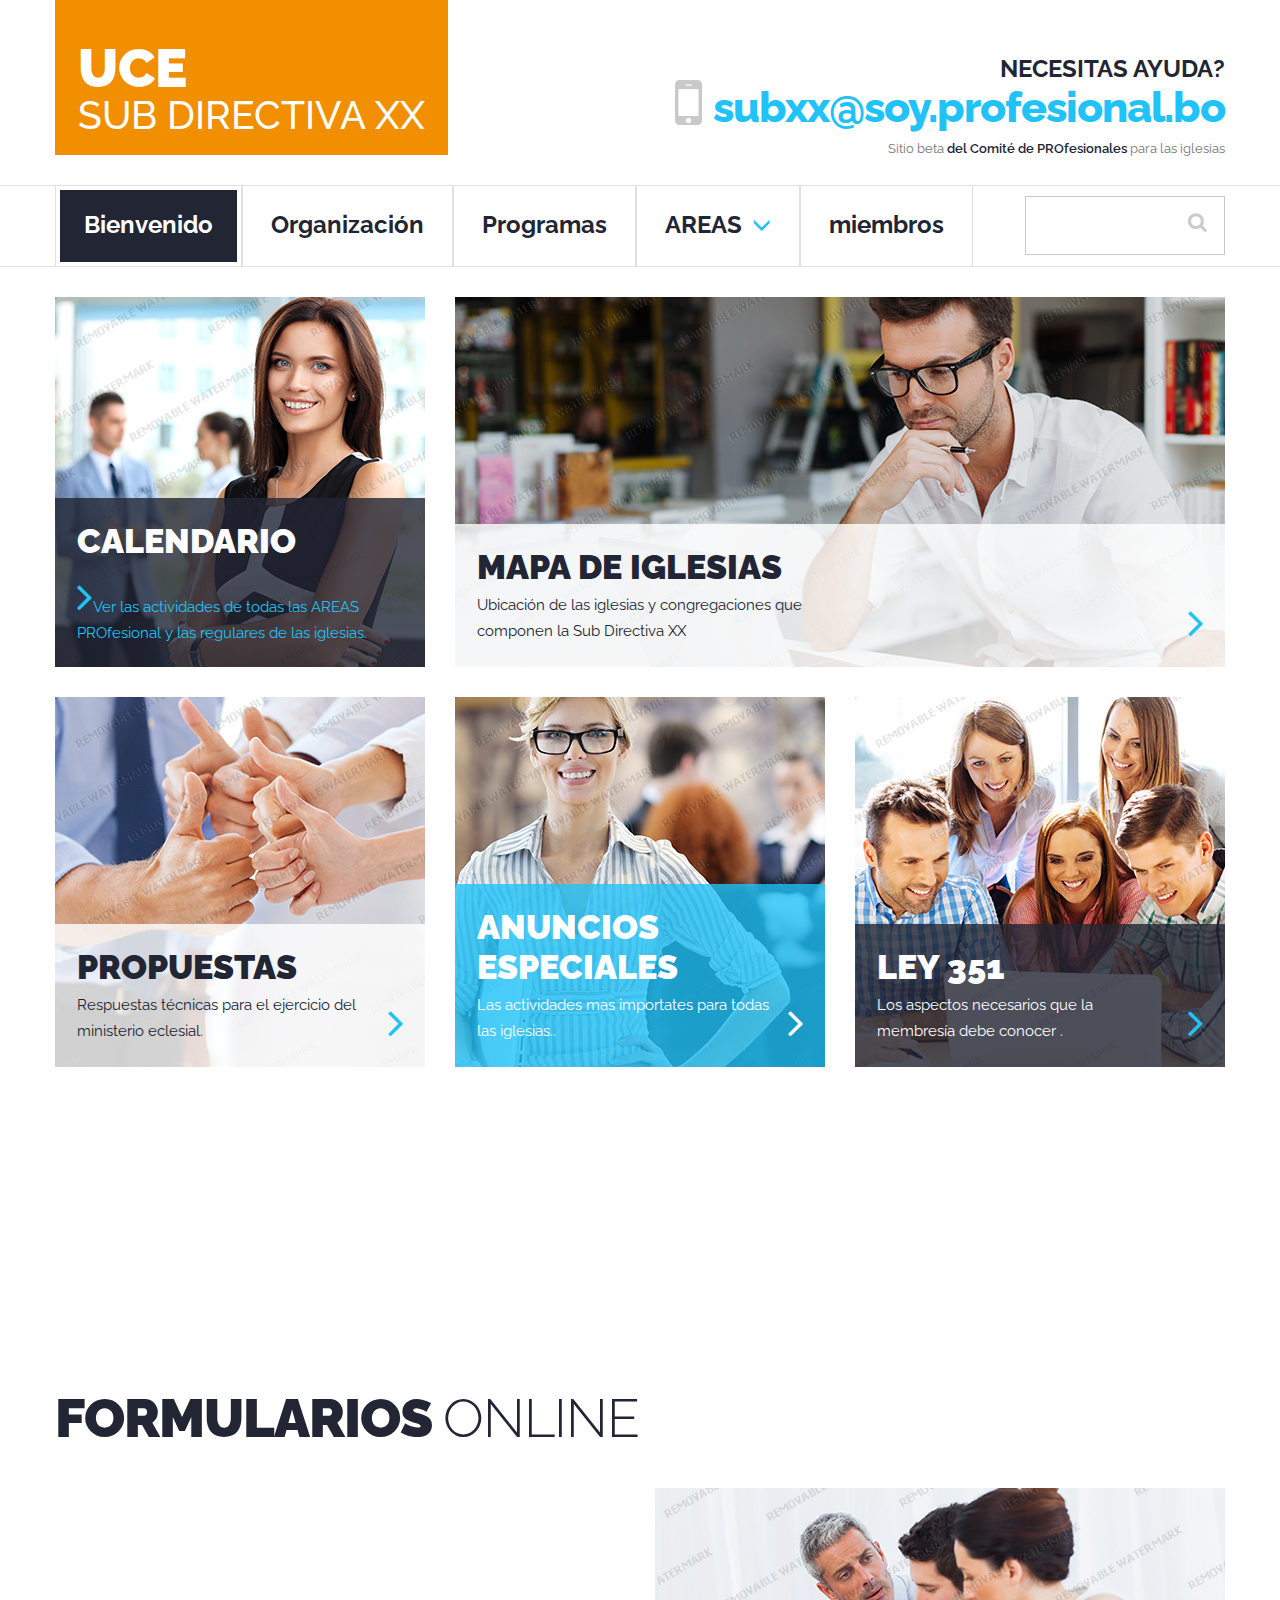
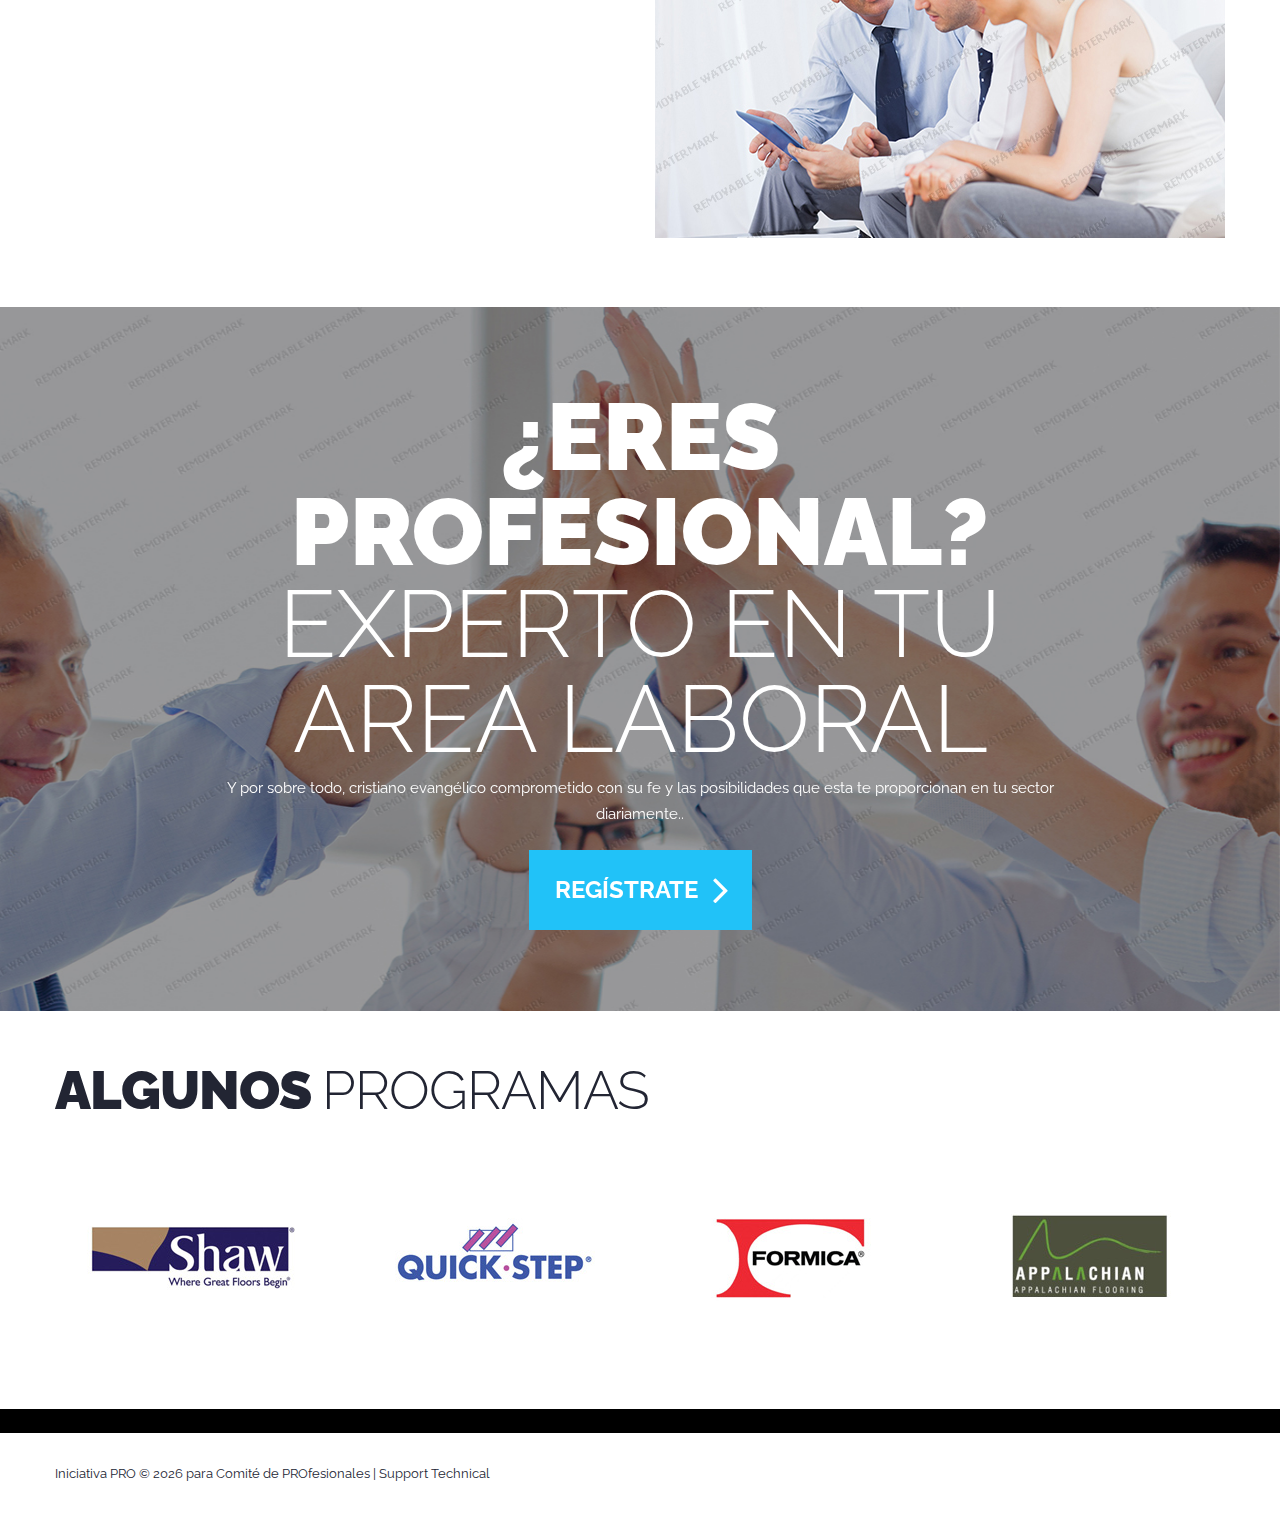
<file: index.html>
<!DOCTYPE html>
<html lang="es">
  <head>
    <meta charset="utf-8">
    <meta http-equiv="X-UA-Compatible" content="IE=edge">
    <meta name="viewport" content="width=device-width, initial-scale=1">
    <!-- The above 3 meta tags *must* come first in the head; any other head content must come *after* these tags -->
    <meta name="format-detection" content="telephone=no"/>
    <link rel="icon" href="images/favicon.ico" type="image/x-icon">
    <title>Iniciativa PRO</title>

    <!-- Bootstrap -->
    <link href="css/bootstrap.css" rel="stylesheet">

    <!-- Links -->
    <link rel="stylesheet" href="css/camera.css">
    <link rel="stylesheet" href="css/search.css">
    <link rel="stylesheet" href="css/google-map.css">


    <!--JS-->
    <script src="js/jquery.js"></script>
    <script src="js/jquery-migrate-1.2.1.min.js"></script>
    <script src="js/rd-smoothscroll.min.js"></script>


    <!--[if lt IE 9]>
    <div style=' clear: both; text-align:center; position: relative;'>
        <a href="http://windows.microsoft.com/en-US/internet-explorer/..">
            <img src="images/ie8-panel/warning_bar_0000_us.jpg" border="0" height="42" width="820"
                 alt="You are using an outdated browser. For a faster, safer browsing experience, upgrade for free today."/>
        </a>
    </div>
    <script src="js/html5shiv.js"></script>
    <![endif]-->
    <script src='js/device.min.js'></script>
  </head>
  <body>
  <div class="page">
  <!--========================================================
                            HEADER
  =========================================================-->
    <header>  
      <div class="container top-sect">
        <div class="navbar-header">
          <h1 class="navbar-brand">
            <a data-type='rd-navbar-brand'  href="./">UCE<small>Sub Directiva XX</small></a>
          </h1>
          <a class="search-form_toggle" href="#"></a>
        </div>

        <div class="help-box text-right">
          <p>Necesitas ayuda?</p>
          <a href="callto:#">subxx@soy.profesional.bo</a>
          <small>Sitio beta <span>del Comité de PROfesionales</span> para las iglesias</small>
        </div>
      </div>


      <div id="stuck_container" class="stuck_container">
        <div class="container">   
        <nav class="navbar navbar-default navbar-static-top pull-left">            
            <div class="">  
              <ul class="nav navbar-nav sf-menu" data-type="navbar">
                <li class="active">  <!-- inactive  -->
                  <a href="">Bienvenido</a>
                </li>
                <li>
                  <a href="org.html">Organización</a>

                </li>
                <li > <!-- class="dropdown"  -->
                  <a href="prgs.html">Programas</a>

                </li>                
                <li>
                  <a href="areaspro.html">AREAS <span class="glyphicon glyphicon-menu-down" aria-hidden="true"></span></a>
                </li>
                
                <li>
                  <a href="miembrospro.html">miembros</a>
                </li>
              </ul>                           
            </div>
        </nav>   
        <form class="search-form" action="search.php" method="GET" accept-charset="utf-8">
          <label class="search-form_label">
            <input class="search-form_input" type="text" name="s" autocomplete="off" placeholder=""/>
            <span class="search-form_liveout"></span>
          </label>
          <button class="search-form_submit fa-search" type="submit"></button>
        </form>
             
        </div>

      </div>  
    </header>

  <!--========================================================
                            CONTENT
  =========================================================-->

    <main>        

      <section class="well well1 well1_ins1">

        <div class="container center991">
          <div class="row">
            <div class="col-md-4 col-sm-12 col-xs-12">
              <div class="thumbnail thumb-shadow">
                <img src="images/page-1_img1.jpg" alt="">
                <div class="caption bg2">
                  <h3>
                    Calendario
                  </h3>
                  <div class="wrap">
                    <p>
                      <a href="calendario.html" class="btn-link fa-angle-right">Ver las actividades de todas las AREAS PROfesional y las regulares de las iglesias.</a>
                    </p>
                    
                  </div>  
                </div>
              </div>              
            </div>
            <div class="col-md-8 col-sm-12 col-xs-12">
              <div class="thumbnail thumb-shadow">
                <img src="images/page-1_img2.jpg" alt="">
                <div class="caption bg3">
                  <h3>
                    Mapa de Iglesias
                  </h3>
                  <div class="wrap">
                    <p class="thumb_ins1">
                      Ubicación de las iglesias y congregaciones que componen la Sub Directiva XX
                    </p>
                    <a href="mapsubxx.html" class="btn-link fa-angle-right"></a>
                  </div>  
                </div>
              </div> 
            </div>
          </div>

          <div class="row wow fadeIn" data-wow-duration='2s'>
            <div class="col-md-4 col-sm-12 col-xs-12">
              <div class="thumbnail thumb-shadow">
                <img src="images/page-1_img3.jpg" alt="">
                <div class="caption bg3">
                  <h3>
                    Propuestas
                  </h3>
                  <div class="wrap">
                    <p>
                      Respuestas técnicas para el ejercicio del ministerio eclesial.
                    </p>
                    <a href="https://medium.com/ucebolivia" class="btn-link fa-angle-right"></a>
                  </div>  
                </div>
              </div>              
            </div>
            <div class="col-md-4 col-sm-12 col-xs-12">
              <div class="thumbnail thumb-shadow">
                <img src="images/page-1_img4.jpg" alt="">
                <div class="caption bg-primary">
                  <h3>
                    ANUNCIOS ESPECIALES
                  </h3>
                  <div class="wrap">
                    <p>
                      Las actividades mas importates para todas las iglesias..
                    </p>
                    <a href="#" class="btn-link fa-angle-right"></a>
                  </div>  
                </div>
              </div>              
            </div>
            <div class="col-md-4 col-sm-12 col-xs-12">
              <div class="thumbnail thumb-shadow">
                <img src="images/page-1_img5.jpg" alt="">
                <div class="caption bg2">
                  <h3>
                    LEY 351
                  </h3>
                  <div class="wrap">
                    <p>
                      Los aspectos necesarios que la membresía debe conocer .
                    </p>
                    <a href="#" class="btn-link fa-angle-right"></a>
                  </div>  
                </div>
              </div>              
            </div>
          </div>
        </div>        
      </section>
      
      <section class="well well2 wow fadeIn  bg1" data-wow-duration='3s'>
        <div class="container">
        <h2 class="txt-pr">
        UNION
          <small>
            CRISTIANA EVANGÉLICA
          </small>
        </h2>
          <div class="row">
            <div class="col-md-6 col-sm-12">
              <p>
                La denominación evangélica conocida como UCE, obtiene su personería jurídica en 1950 y aglutinaa a iglesias de una fe evangélica 
              </p>
            </div>
            <div class="col-md-6 col-sm-12">
              <p>
                Parte de esta organización son los Profesional agrupados en áreas como Salud, Educación Finanzas, Jurídicas, Tecnología, Infraestrucura etc..
                <a href="#" class="btn-link l-h1 fa-angle-right"></a>
              </p>
            </div>
          </div>
        </div>
      </section>

      <section class="well well2">
        <div class="container">
        <h2>
          Formularios
          <small>
            Online
          </small>
        </h2>
          <div class="row offs1">
            <div class="col-md-6 col-sm-12">
              <ul class="link-list wow fadeInLeft" data-wow-duration='3s'>
                <li>

                  <a href="form01.html">Solicitud de Colaboración de PROfesionales</a>

                  <a href="#" class="btn-link l-h1 fa-angle-right"></a>
                </li>
                <li>

                  <a href="#">Registro de PROfesionales</a>

                  <a href="#" class="btn-link l-h1 fa-angle-right"></a>
                </li>
                <li>

                  <a href="#">Consultas rápidas</a>

                  <a href="#" class="btn-link l-h1 fa-angle-right"></a>
                </li>
                <li>

                  <a href="#">Comunicación Interna</a>

                  <a href="#" class="btn-link l-h1 fa-angle-right"></a>
                </li>
              </ul>
            </div>
            <div class="col-md-6 col-sm-12">
              <img class="width_img" src="images/page-1_img6.jpg" alt="">
            </div>
          </div>
        </div>
      </section>

      <section class="well well3 parallax" data-url="images/parallax1.jpg" data-mobile="
      true" data-speed="0.9">
        <div class="container">
          <div class="wrap text-center">
            <strong>
              ¿Eres <br />
              PROfesional?
              <small>
                Experto en tu area laboral <!--- & SUCCEED -->
              </small>
            </strong>
            <p>
              Y por sobre todo, cristiano evangélico comprometido con su fe y las posibilidades que esta te proporcionan en tu sector diariamente..
            </p>
            <a href="#" class="btn btn-primary">regístrate<span class="fa-angle-right"></span></a>
          </div>  
        </div>        
      </section>

      <section class="well well2">
        <div class="container">
          <h2>
            Algunos  
            <small>
              PROgramas
            </small>
          </h2>

          <div class="row offs1">
            <ul class="flex-list">
              <li class="col-lg-3 col-sm-3 col-xs-6">
                <a href="#">
                  <img src="images/page-1_img7.jpg" alt="">
                </a>  
              </li>
              <li class="col-lg-3 col-sm-3 col-xs-6">
                <a href="#">
                  <img src="images/page-1_img8.jpg" alt="">
                </a>  
              </li>
              <li class="col-lg-3 col-sm-3 col-xs-6">
                <a href="#">
                  <img src="images/page-1_img9.jpg" alt="">
                </a>  
              </li>
              <li class="col-lg-3 col-sm-3 col-xs-6">
                <a href="#">
                  <img src="images/page-1_img10.jpg" alt="">
                </a>  
              </li>
            </ul>


          </div>  
          
        </div>
      </section>

    </main>

    <!--========================================================
                            FOOTER
  =========================================================-->
  <footer class="top-border">

    <section class="well1">
      <div class="container"> 
            <p class="rights">
              Iniciativa PRO  &#169; <span id="copyright-year"></span>
              <a href="index-5.html"> para Comité de PROfesionales</a>
              | <a rel="nofollow" href="http://www.dtecnos.com" target="_blank">  Support Technical</a>
            </p>          
      </div> 
    </section>    
  </footer>
  </div>


    <!-- jQuery (necessary for Bootstrap's JavaScript plugins) -->
    <!-- Include all compiled plugins (below), or include individual files as needed -->         
    <script src="js/bootstrap.min.js"></script>
    <script src="js/tm-scripts.js"></script>    
  <!-- </script> -->


  </body>
</html>
</file>
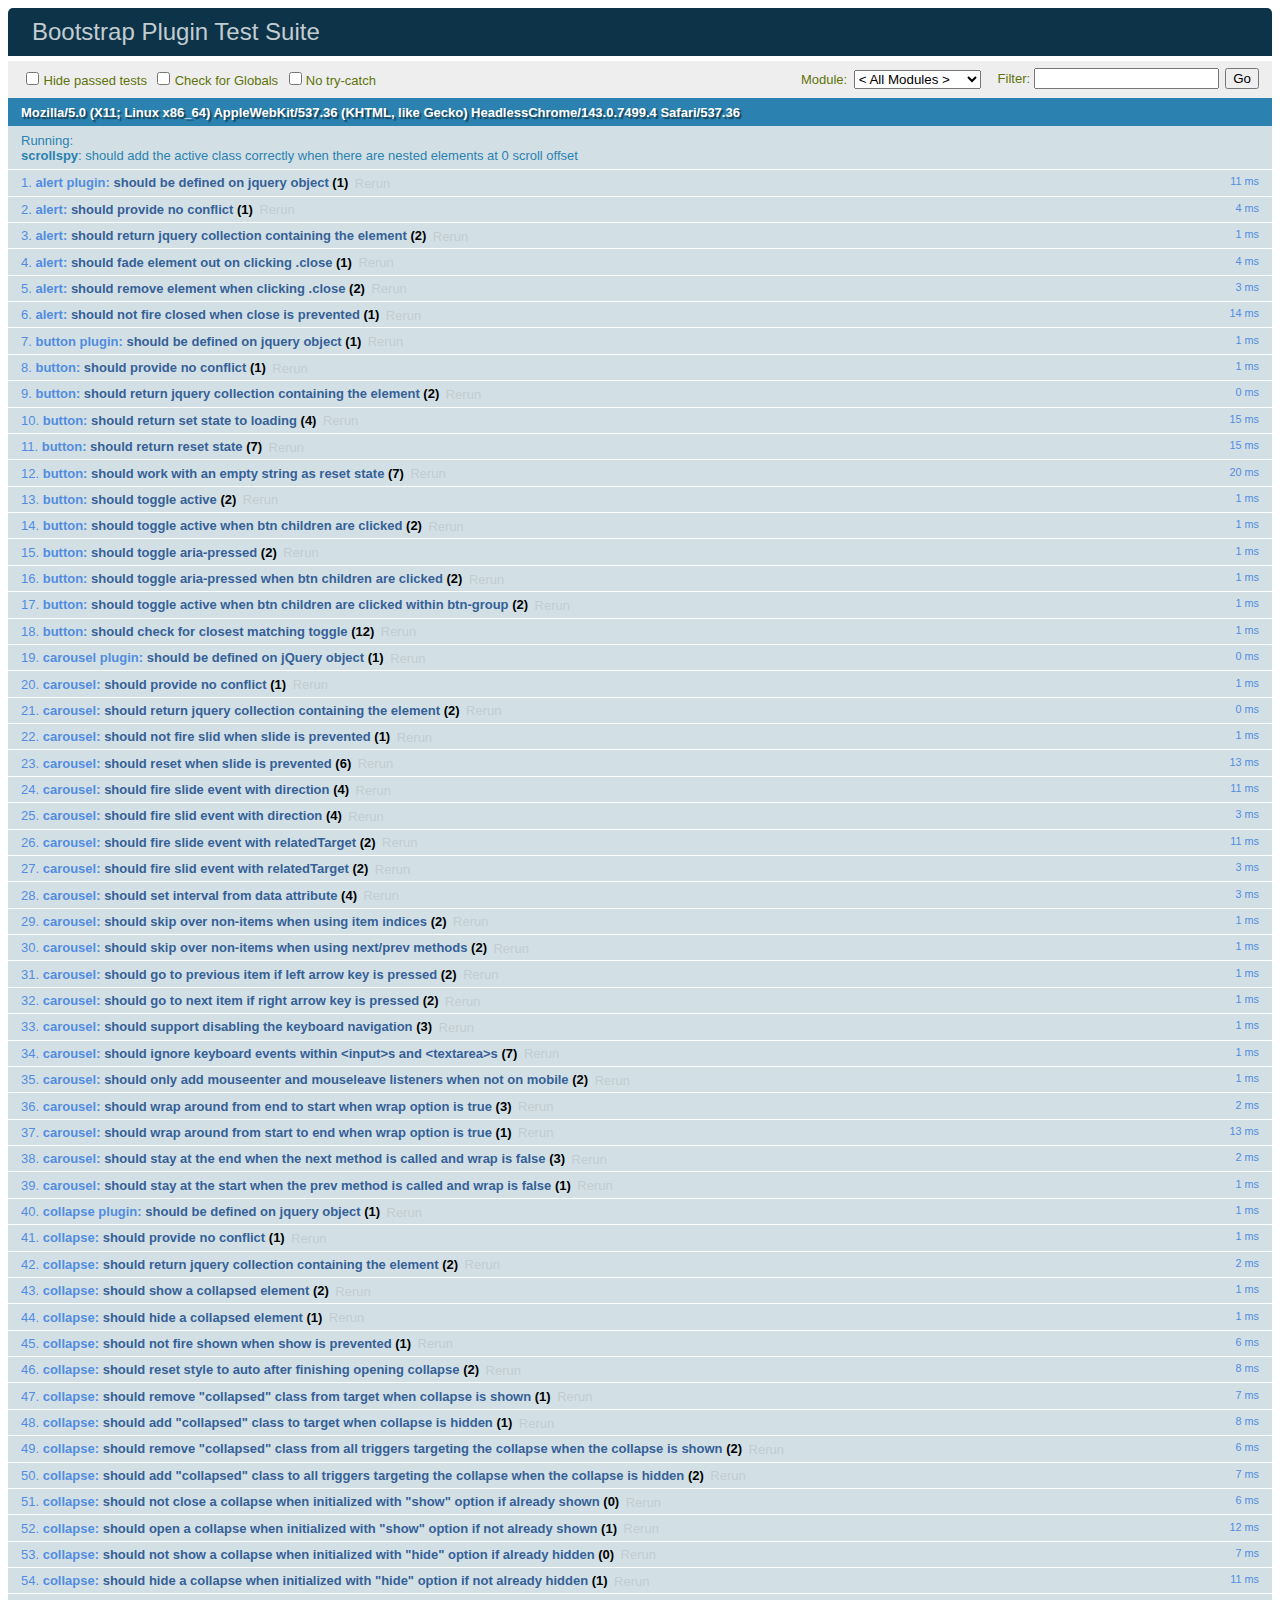
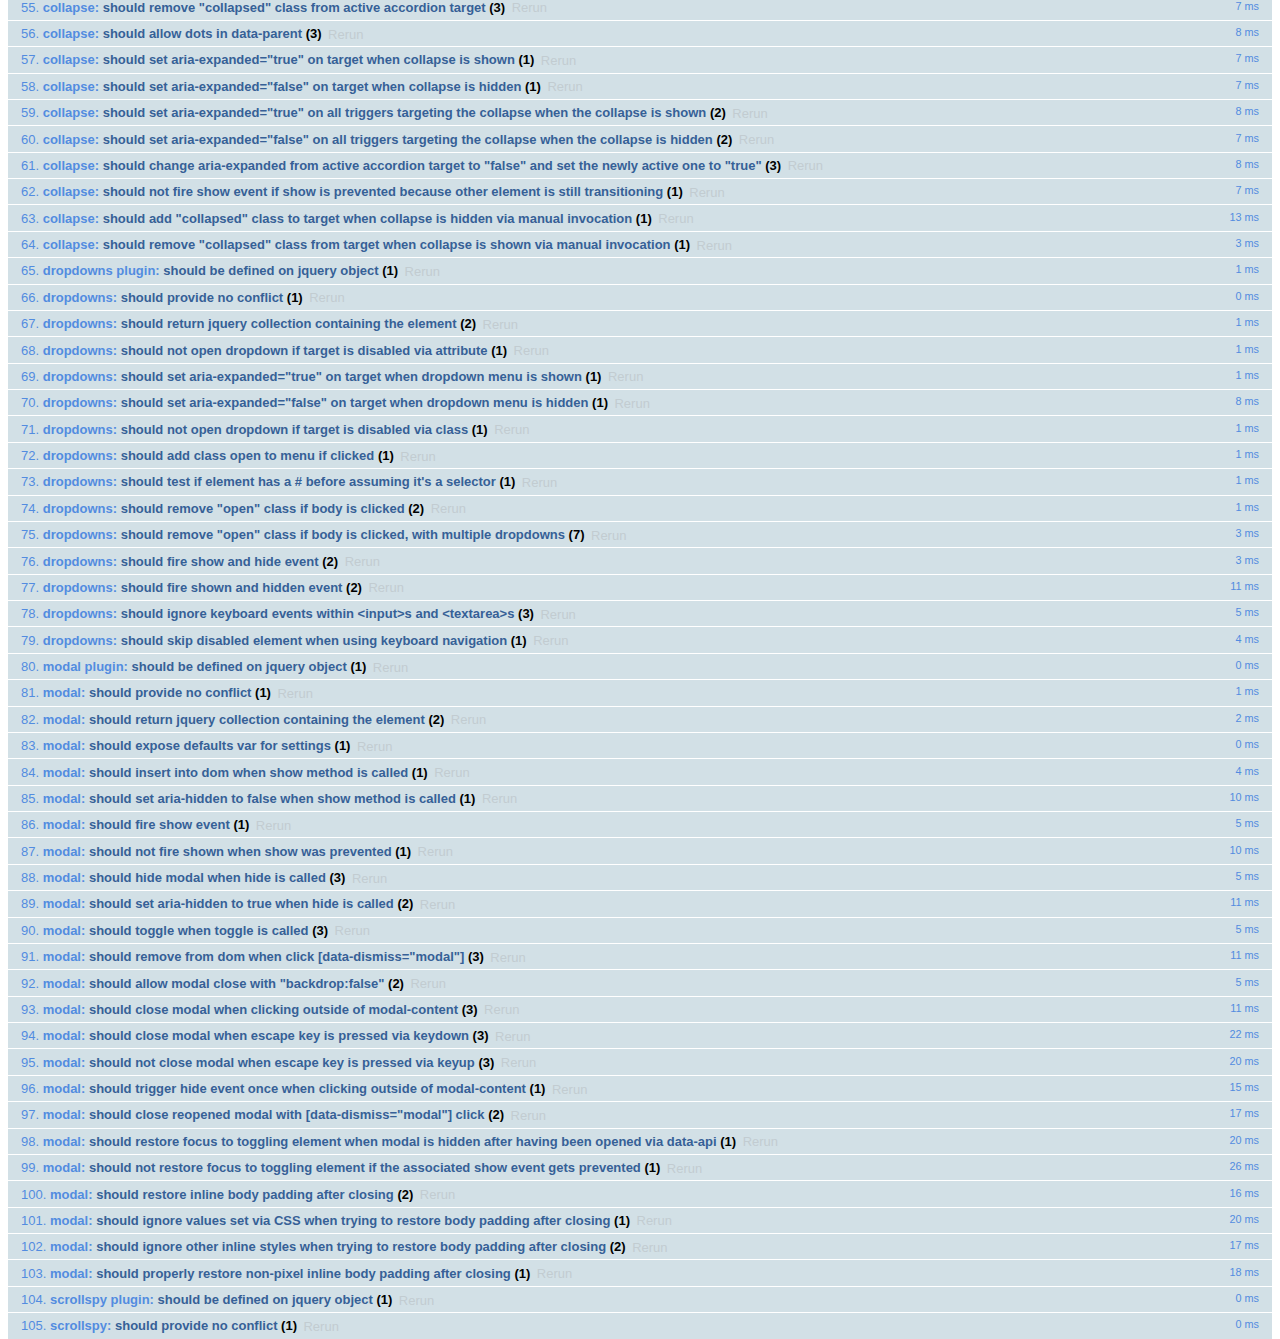
<file: js/tests/index.html>
<!DOCTYPE html>
<html>
  <head>
    <meta charset="utf-8">
    <title>Bootstrap Plugin Test Suite</title>
    <meta name="viewport" content="width=device-width, initial-scale=1">

    <!-- jQuery -->
    <script src="vendor/jquery.min.js"></script>
    <script>
      // Disable jQuery event aliases to ensure we don't accidentally use any of them
      (function () {
        var eventAliases = [
          'blur',
          'focus',
          'focusin',
          'focusout',
          'load',
          'resize',
          'scroll',
          'unload',
          'click',
          'dblclick',
          'mousedown',
          'mouseup',
          'mousemove',
          'mouseover',
          'mouseout',
          'mouseenter',
          'mouseleave',
          'change',
          'select',
          'submit',
          'keydown',
          'keypress',
          'keyup',
          'error',
          'contextmenu',
          'hover',
          'bind',
          'unbind',
          'delegate',
          'undelegate'
        ]
        for (var i = 0; i < eventAliases.length; i++) {
          $.fn[eventAliases[i]] = undefined
        }
      })()
    </script>

    <!-- QUnit -->
    <link rel="stylesheet" href="vendor/qunit.css" media="screen">
    <script src="vendor/qunit.js"></script>
    <script>
      // See https://github.com/axemclion/grunt-saucelabs#test-result-details-with-qunit
      var log = []
      // Require assert.expect in each test.
      QUnit.config.requireExpects = true
      QUnit.done(function (testResults) {
        var tests = []
        for (var i = 0, len = log.length; i < len; i++) {
          var details = log[i]
          tests.push({
            name: details.name,
            result: details.result,
            expected: details.expected,
            actual: details.actual,
            source: details.source
          })
        }
        testResults.tests = tests

        window.global_test_results = testResults
      })

      QUnit.testStart(function (testDetails) {
        $(window).scrollTop(0)
        QUnit.log(function (details) {
          if (!details.result) {
            details.name = testDetails.name
            log.push(details)
          }
        })
      })

      // Cleanup
      QUnit.testDone(function () {
        $('#qunit-fixture').empty()
        $('#modal-test, .modal-backdrop').remove()
      })

      // Display fixture on-screen on iOS to avoid false positives
      if (/iPhone|iPad|iPod/.test(navigator.userAgent)) {
        QUnit.begin(function() {
          $('#qunit-fixture').css({ top: 0, left: 0 })
        })

        QUnit.done(function () {
          $('#qunit-fixture').css({ top: '', left: '' })
        })
      }

      // Disable deprecated global QUnit method aliases in preparation for QUnit v2
      (function () {
        var methodNames = [
          'async',
          'asyncTest',
          'deepEqual',
          'equal',
          'expect',
          'module',
          'notDeepEqual',
          'notEqual',
          'notPropEqual',
          'notStrictEqual',
          'ok',
          'propEqual',
          'push',
          'start',
          'stop',
          'strictEqual',
          'test',
          'throws'
        ];
        for (var i = 0; i < methodNames.length; i++) {
          var methodName = methodNames[i];
          window[methodName] = undefined;
        }
      })();
    </script>

    <!-- Plugin sources -->
    <script>$.support.transition = false</script>
    <script src="../../js/alert.js"></script>
    <script src="../../js/button.js"></script>
    <script src="../../js/carousel.js"></script>
    <script src="../../js/collapse.js"></script>
    <script src="../../js/dropdown.js"></script>
    <script src="../../js/modal.js"></script>
    <script src="../../js/scrollspy.js"></script>
    <script src="../../js/tab.js"></script>
    <script src="../../js/tooltip.js"></script>
    <script src="../../js/popover.js"></script>
    <script src="../../js/affix.js"></script>

    <!-- Unit tests -->
    <script src="unit/alert.js"></script>
    <script src="unit/button.js"></script>
    <script src="unit/carousel.js"></script>
    <script src="unit/collapse.js"></script>
    <script src="unit/dropdown.js"></script>
    <script src="unit/modal.js"></script>
    <script src="unit/scrollspy.js"></script>
    <script src="unit/tab.js"></script>
    <script src="unit/tooltip.js"></script>
    <script src="unit/popover.js"></script>
    <script src="unit/affix.js"></script>

  </head>
  <body>
    <div id="qunit-container">
      <div id="qunit"></div>
      <div id="qunit-fixture"></div>
    </div>
  </body>
</html>
</file>
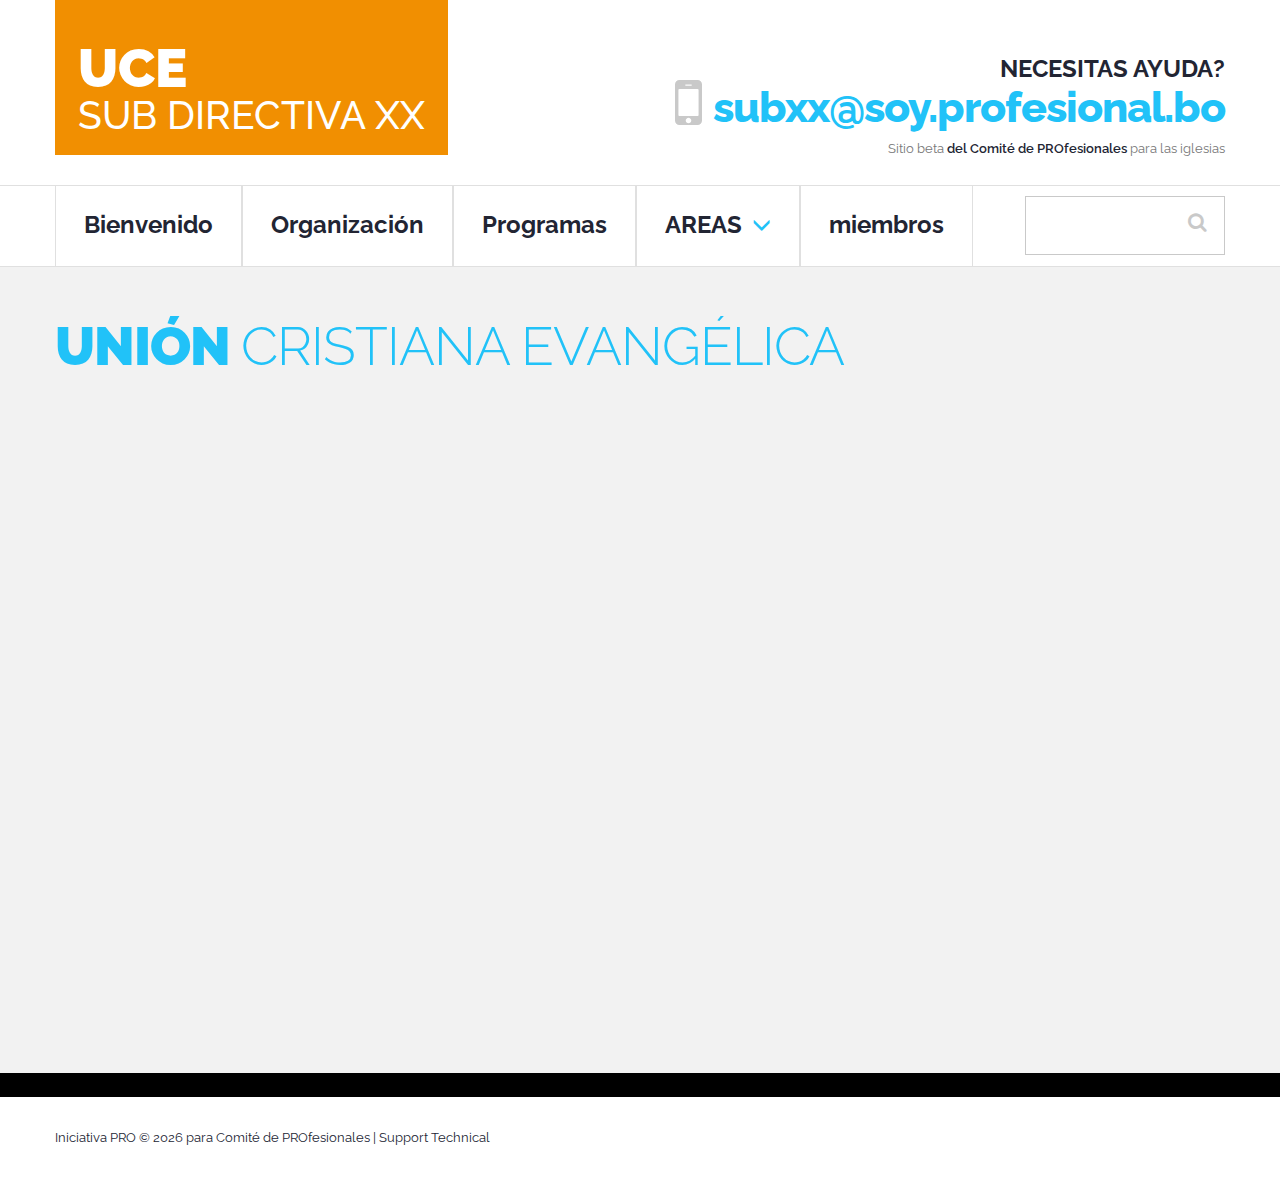
<file: calendario.html>
<!DOCTYPE html>
<html lang="es">
  <head>
    <meta charset="utf-8">
    <meta http-equiv="X-UA-Compatible" content="IE=edge">
    <meta name="viewport" content="width=device-width, initial-scale=1">
    <!-- The above 3 meta tags *must* come first in the head; any other head content must come *after* these tags -->
    <meta name="format-detection" content="telephone=no"/>
    <link rel="icon" href="images/favicon.ico" type="image/x-icon">
    <title>Iniciativa PRO</title>

    <!-- Bootstrap -->
    <link href="css/bootstrap.css" rel="stylesheet">

    <!-- Links -->
    <link rel="stylesheet" href="css/camera.css">
    <link rel="stylesheet" href="css/search.css">
    <link rel="stylesheet" href="css/google-map.css">


    <!--JS-->
    <script src="js/jquery.js"></script>
    <script src="js/jquery-migrate-1.2.1.min.js"></script>
    <script src="js/rd-smoothscroll.min.js"></script>


    <!--[if lt IE 9]>
    <div style=' clear: both; text-align:center; position: relative;'>
        <a href="http://windows.microsoft.com/en-US/internet-explorer/..">
            <img src="images/ie8-panel/warning_bar_0000_us.jpg" border="0" height="42" width="820"
                 alt="You are using an outdated browser. For a faster, safer browsing experience, upgrade for free today."/>
        </a>
    </div>
    <script src="js/html5shiv.js"></script>
    <![endif]-->
    <script src='js/device.min.js'></script>
  </head>
  <body>
  <div class="page">
  <!--========================================================
                            HEADER
  =========================================================-->
    <header>  
      <div class="container top-sect">
        <div class="navbar-header">
          <h1 class="navbar-brand">
            <a data-type='rd-navbar-brand'  href="./">UCE<small>Sub Directiva XX</small></a>
          </h1>
          <a class="search-form_toggle" href="#"></a>
        </div>

        <div class="help-box text-right">
          <p>Necesitas ayuda?</p>
          <a href="callto:#">subxx@soy.profesional.bo</a>
          <small>Sitio beta <span>del Comité de PROfesionales</span> para las iglesias</small>
        </div>
      </div>


      <div id="stuck_container" class="stuck_container">
        <div class="container">   
        <nav class="navbar navbar-default navbar-static-top pull-left">            

            <div class="">  
              <ul class="nav navbar-nav sf-menu" data-type="navbar">
                <li class="inactive">
                  <a href="index.html">Bienvenido</a>
                </li>
                <li>
                  <a href="org.html">Organización</a>

                </li>
                <li class="dropdown">
                  <a href="index-2.html">Programas</a>

                </li>                
                <li>
                  <a href="index-3.html">AREAS <span class="glyphicon glyphicon-menu-down" aria-hidden="true"></span></a>
                </li>
                
                <li>
                  <a href="index-4.html">miembros</a>
                </li>
              </ul>                           
            </div>
        </nav>   
        <form class="search-form" action="search.php" method="GET" accept-charset="utf-8">
          <label class="search-form_label">
            <input class="search-form_input" type="text" name="s" autocomplete="off" placeholder=""/>
            <span class="search-form_liveout"></span>
          </label>
          <button class="search-form_submit fa-search" type="submit"></button>
        </form>
             
        </div>

      </div>  
    </header>

  <!--========================================================
                            CONTENT
  =========================================================-->

    <main>        

      <section class="well well2 wow fadeIn  bg1" data-wow-duration='3s'>
        <div class="container">
        <h2 class="txt-pr">
        UNIÓN
          <small>
            CRISTIANA EVANGÉLICA
          </small>
        </h2>
          <div>
         <iframe src="https://calendar.google.com/calendar/embed?title=Sub%20Directiva%20XX%20-%20UCE&amp;showTz=0&amp;height=600&amp;wkst=2&amp;bgcolor=%23FFFFFF&amp;src=dtecnos.com_0ojdup8ul18fik17entiqhrnkg%40group.calendar.google.com&amp;color=%23125A12&amp;ctz=America%2FLa_Paz" style="border-width:0" width="800" height="600" frameborder="0" scrolling="no"></iframe>

          </div>

        </div>
      </section>

    </main>

    <!--========================================================
                            FOOTER
  =========================================================-->
  <footer class="top-border">


    <section class="well1">
      <div class="container"> 
            <p class="rights">
              Iniciativa PRO  &#169; <span id="copyright-year"></span>
              <a href="index-5.html"> para Comité de PROfesionales</a>
              | <a rel="nofollow" href="http://www.dtecnos.com" target="_blank">  Support Technical</a>
            </p>          
      </div> 
    </section>    
  </footer>
  </div>


    <!-- jQuery (necessary for Bootstrap's JavaScript plugins) -->
    <!-- Include all compiled plugins (below), or include individual files as needed -->         
    <script src="js/bootstrap.min.js"></script>
    <script src="js/tm-scripts.js"></script>    
  <!-- </script> -->


  </body>
</html>
</file>
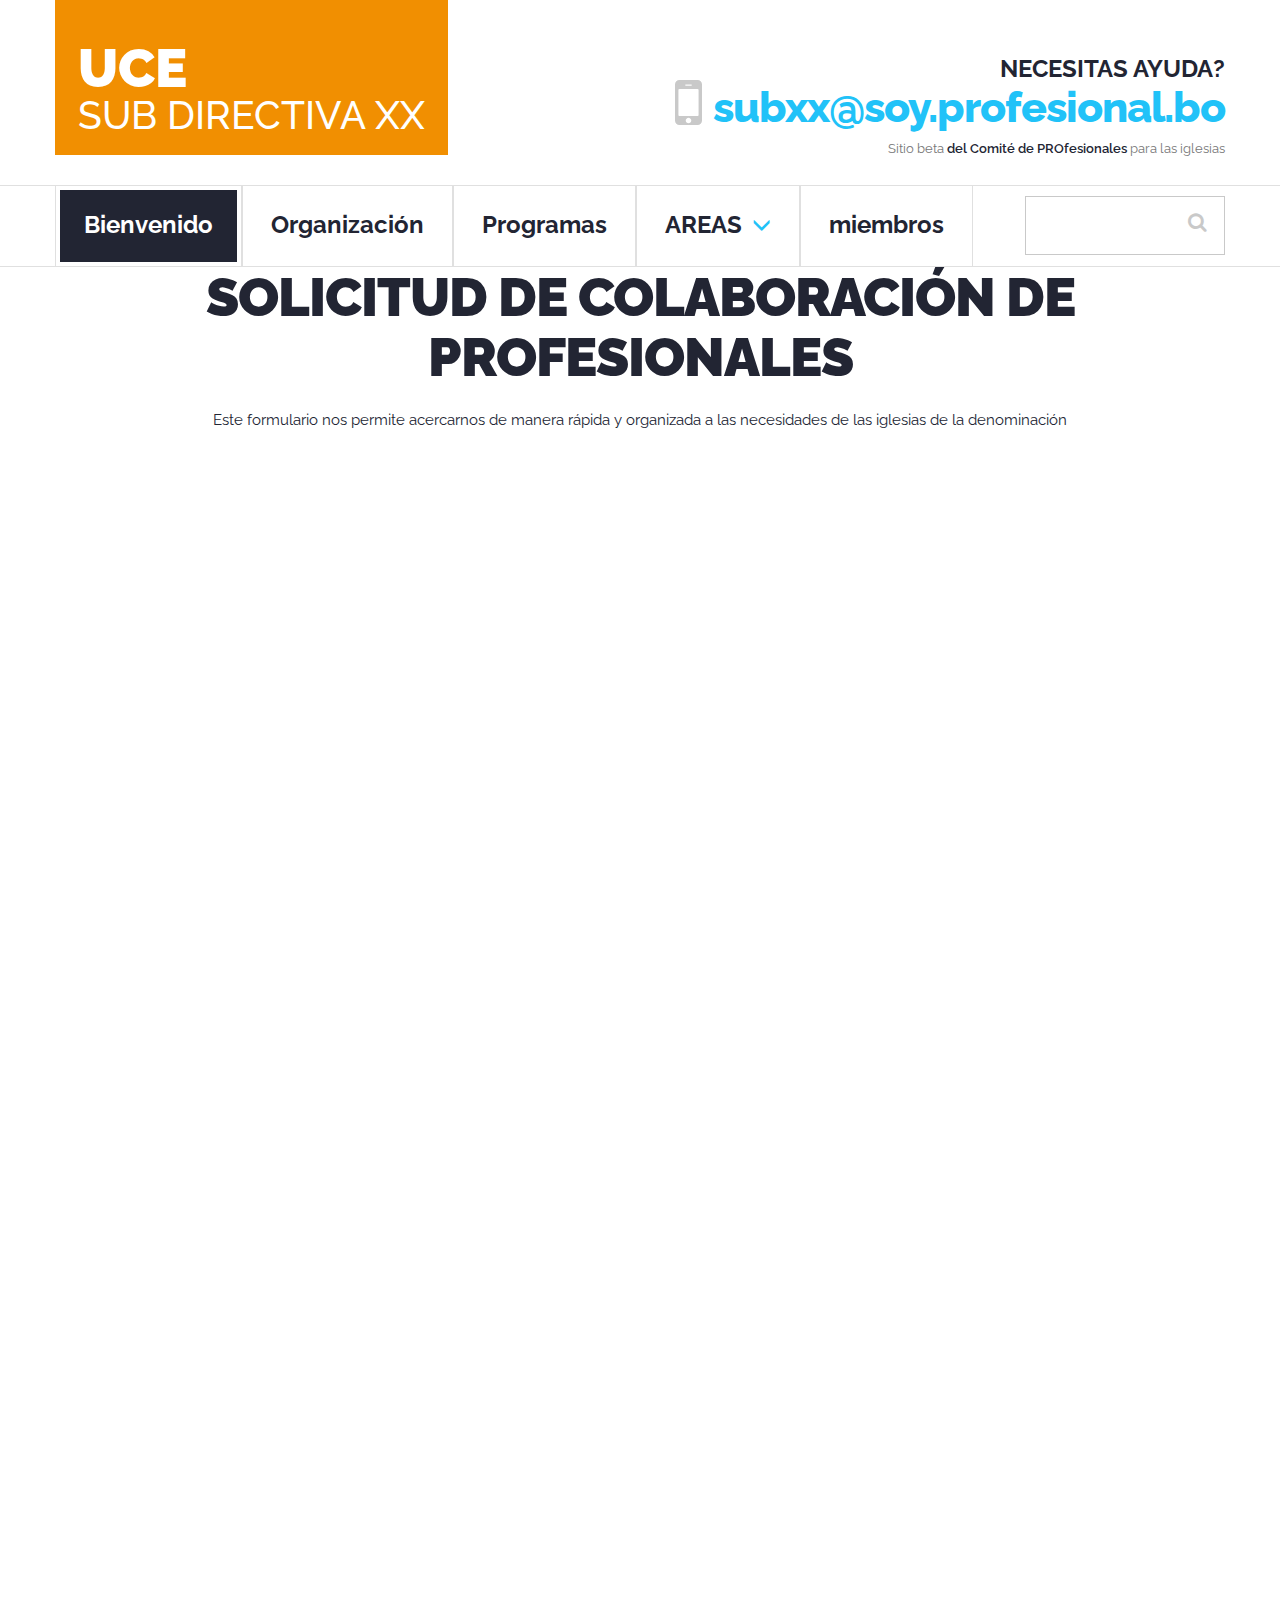
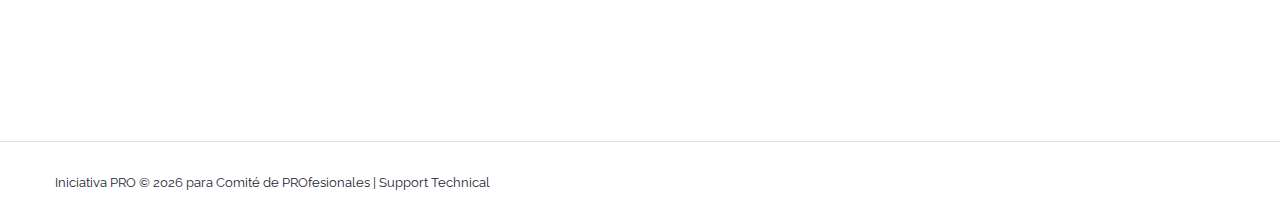
<file: form01.html>
<!DOCTYPE html>
<html lang="es">
  <head>
    <meta charset="utf-8">
    <meta http-equiv="X-UA-Compatible" content="IE=edge">
    <meta name="viewport" content="width=device-width, initial-scale=1">
    <!-- The above 3 meta tags *must* come first in the head; any other head content must come *after* these tags -->
    <meta name="format-detection" content="telephone=no"/>
    <link rel="icon" href="images/favicon.ico" type="image/x-icon">
    <title>Programas</title>

    <!-- Bootstrap -->
    <link href="css/bootstrap.css" rel="stylesheet">

    <!-- Links -->
    <link rel="stylesheet" href="css/search.css">


    <!--JS-->
    <script src="js/jquery.js"></script>
    <script src="js/jquery-migrate-1.2.1.min.js"></script>
    <script src="js/rd-smoothscroll.min.js"></script>


    <!--[if lt IE 9]>
    <div style=' clear: both; text-align:center; position: relative;'>
        <a href="http://windows.microsoft.com/en-US/internet-explorer/..">
            <img src="images/ie8-panel/warning_bar_0000_us.jpg" border="0" height="42" width="820"
                 alt="You are using an outdated browser. For a faster, safer browsing experience, upgrade for free today."/>
        </a>
    </div>
    <script src="js/html5shiv.js"></script>
    <![endif]-->
    <script src='js/device.min.js'></script>
  </head>
  <body>
  <div class="page">
  <!--========================================================
                            HEADER
  =========================================================-->
    <header>  
      <div class="container top-sect">
        <div class="navbar-header">
          <h1 class="navbar-brand">
            <a data-type='rd-navbar-brand'  href="./">UCE<small>Sub Directiva XX</small></a>
          </h1>
          <a class="search-form_toggle" href="#"></a>
        </div>

        <div class="help-box text-right">
          <p>Necesitas ayuda?</p>
          <a href="callto:#">subxx@soy.profesional.bo</a>
          <small>Sitio beta <span>del Comité de PROfesionales</span> para las iglesias</small>
        </div>
      </div>


      <div id="stuck_container" class="stuck_container">
        <div class="container">   
        <nav class="navbar navbar-default navbar-static-top pull-left">            

            <div class="">  
              <ul class="nav navbar-nav sf-menu" data-type="navbar">
                <li class="active">  <!-- inactive  -->
                  <a href="">Bienvenido</a>
                </li>
                <li>
                  <a href="org.html">Organización</a>

                </li>
                <li > <!-- class="dropdown"  -->
                  <a href="prgs.html">Programas</a>

                </li>                
                <li>
                  <a href="areaspro.html">AREAS <span class="glyphicon glyphicon-menu-down" aria-hidden="true"></span></a>
                </li>
                
                <li>
                  <a href="miembrospro.html">miembros</a>
                </li>
              </ul>                           
            </div>

        </nav>   
        <form class="search-form" action="search.php" method="GET" accept-charset="utf-8">
          <label class="search-form_label">
            <input class="search-form_input" type="text" name="s" autocomplete="off" placeholder=""/>
            <span class="search-form_liveout"></span>
          </label>
          <button class="search-form_submit fa-search" type="submit"></button>
        </form>
             
        </div>

      </div>  
    </header>
  <!--========================================================
                            CONTENT
  =========================================================-->

    <main>        
            <div class="wrap text-center">
                <h2>Solicitud de Colaboración de  <span>PRO</span>fesionales</h2>
                <p>Este formulario nos permite acercarnos de manera rápida y organizada a las necesidades de las iglesias de la denominación</p>
                <iframe src="https://docs.google.com/forms/d/e/1FAIpQLSfMhcwsGR6UD1pqqdaZ1oJwtu-15IiNRJ6-Rmg0rdt_9jsRrA/viewform?embedded=true" width="760" height="1300" frameborder="0" marginheight="0" marginwidth="0">Cargando...</iframe>
            </div>
    </main>

    <!--========================================================
                            FOOTER
  =========================================================-->
  <footer>
   <section class="well1">
      <div class="container"> 
            <p class="rights">
              Iniciativa PRO  &#169; <span id="copyright-year"></span>
              <a href="index-5.html"> para Comité de PROfesionales</a>
              | <a rel="nofollow" href="http://www.dtecnos.com" target="_blank">  Support Technical</a>
            </p>            
      </div> 
    </section>    
  </footer>
  </div>


    <!-- jQuery (necessary for Bootstrap's JavaScript plugins) -->
    <!-- Include all compiled plugins (below), or include individual files as needed -->         
    <script src="js/bootstrap.min.js"></script>
    <script src="js/tm-scripts.js"></script>    
  <!-- </script> -->


  </body>
</html>
</file>
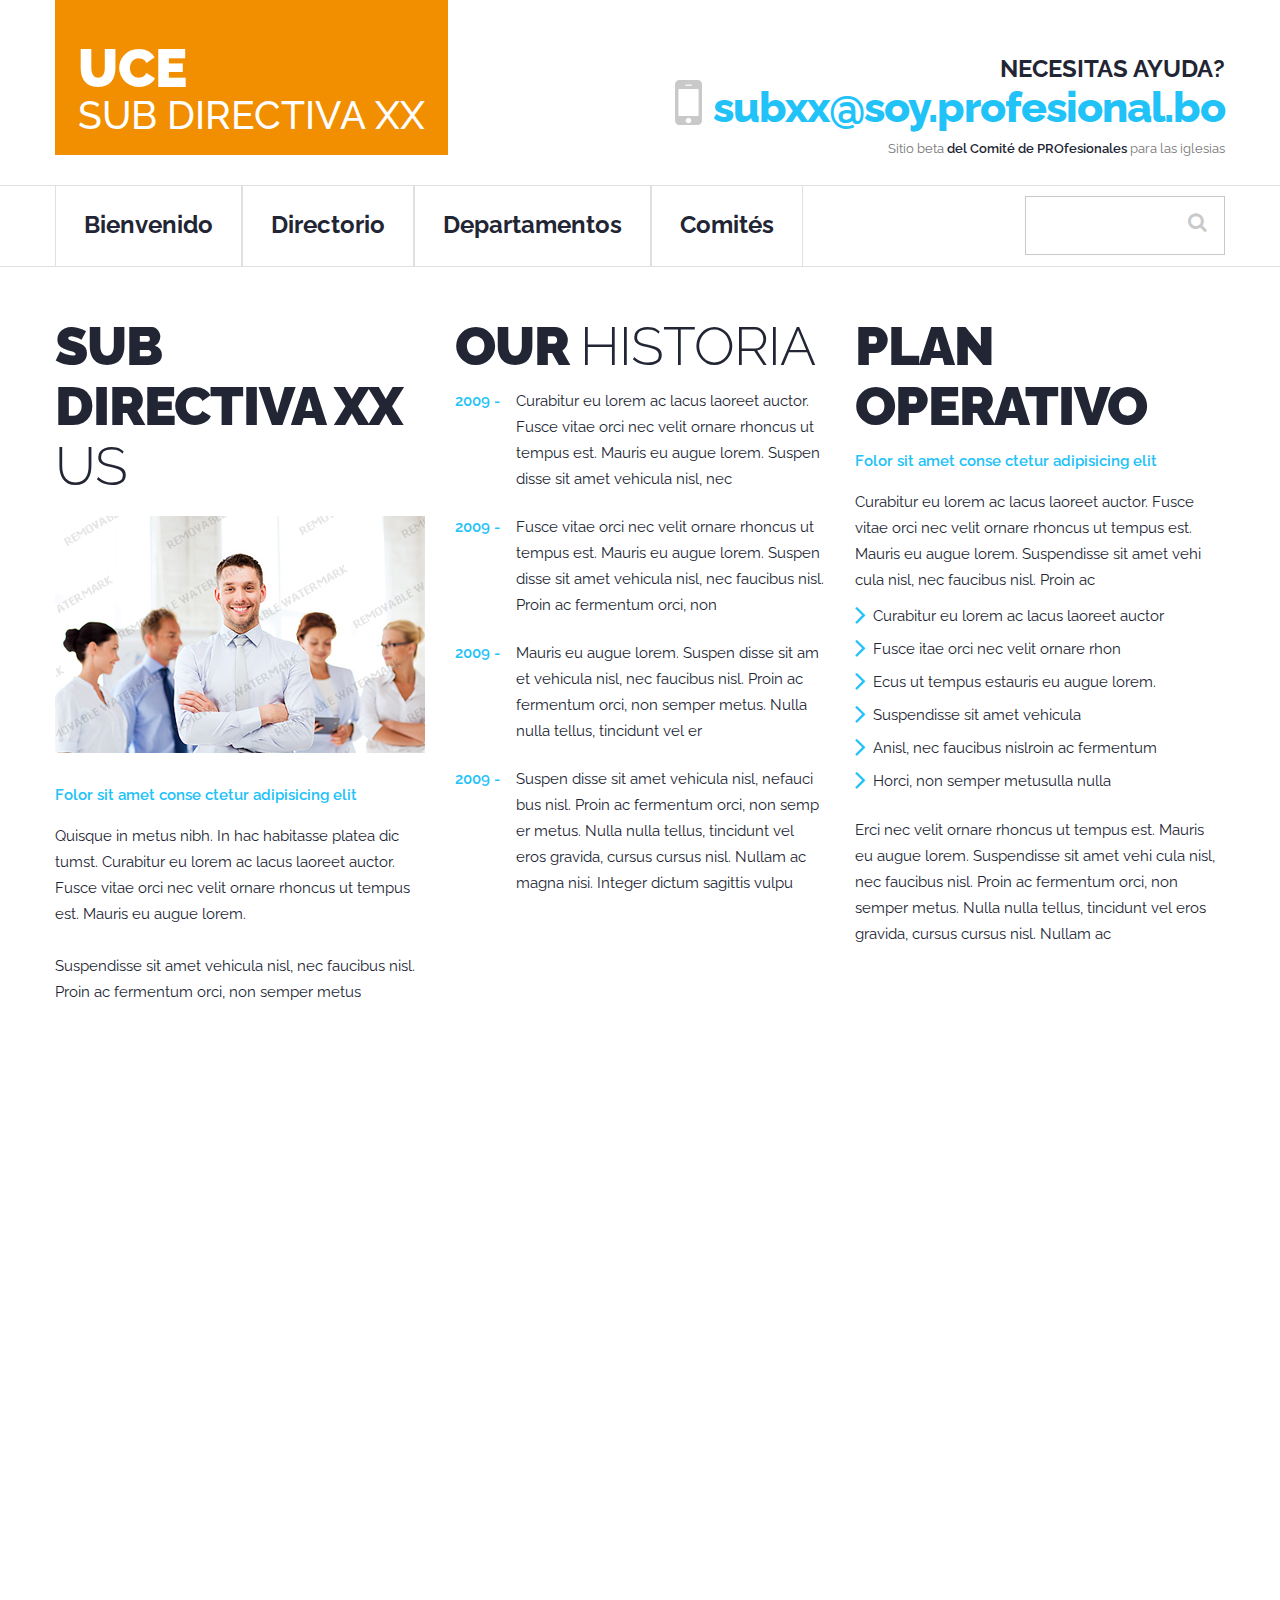
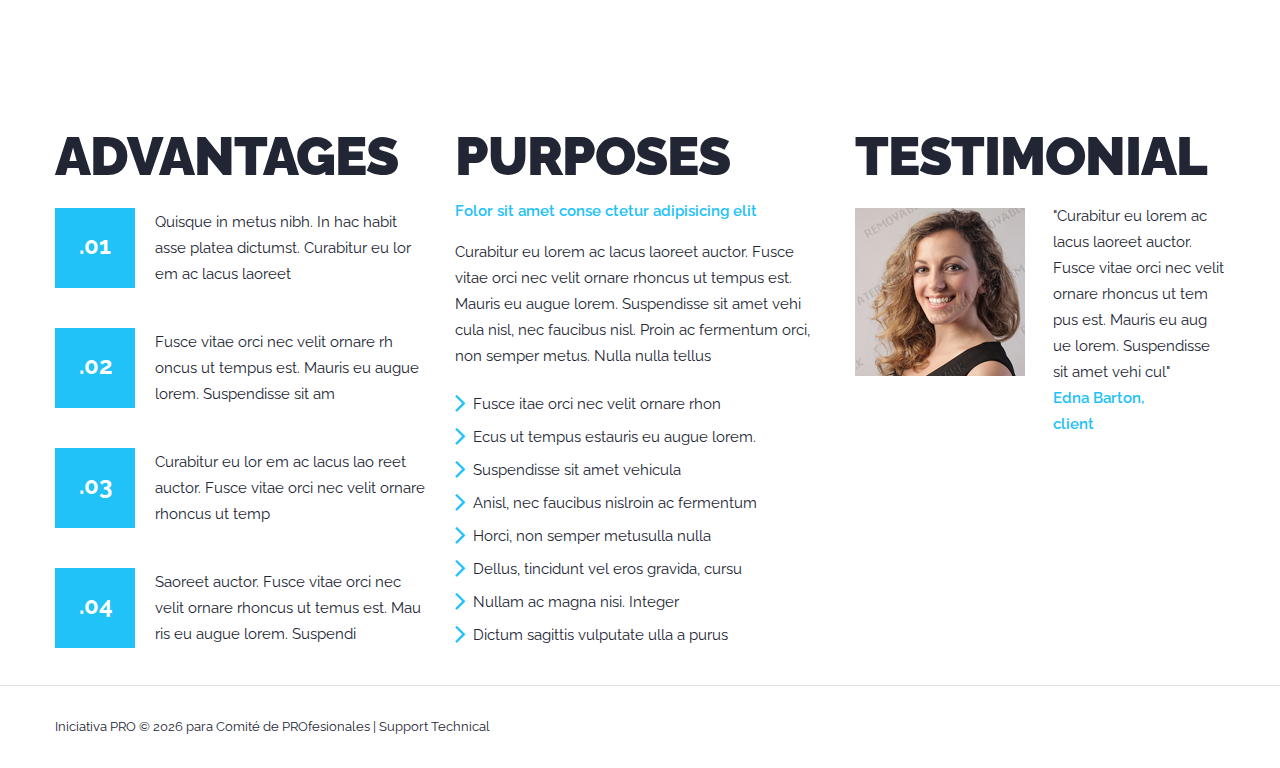
<file: index-1.html>
<!DOCTYPE html>
<html lang="es">
  <head>
    <meta charset="utf-8">
    <meta http-equiv="X-UA-Compatible" content="IE=edge">
    <meta name="viewport" content="width=device-width, initial-scale=1">
    <!-- The above 3 meta tags *must* come first in the head; any other head content must come *after* these tags -->
    <meta name="format-detection" content="telephone=no"/>
    <link rel="icon" href="images/favicon.ico" type="image/x-icon">
    <title>SUBXX - Organización</title>

    <!-- Bootstrap -->
    <link href="css/bootstrap.css" rel="stylesheet">

    <!-- Links -->
    <link rel="stylesheet" href="css/search.css">


    <!--JS-->
    <script src="js/jquery.js"></script>
    <script src="js/jquery-migrate-1.2.1.min.js"></script>
    <script src="js/rd-smoothscroll.min.js"></script>


    <!--[if lt IE 9]>
    <div style=' clear: both; text-align:center; position: relative;'>
        <a href="http://windows.microsoft.com/en-US/internet-explorer/..">
            <img src="images/ie8-panel/warning_bar_0000_us.jpg" border="0" height="42" width="820"
                 alt="You are using an outdated browser. For a faster, safer browsing experience, upgrade for free today."/>
        </a>
    </div>
    <script src="js/html5shiv.js"></script>
    <![endif]-->
    <script src='js/device.min.js'></script>
  </head>
  <body>
  <div class="page">
  <!--========================================================
                            HEADER
  =========================================================-->
    <header>  
      <div class="container top-sect">
        <div class="navbar-header">
          <h1 class="navbar-brand">
            <a data-type='rd-navbar-brand'  href="./">UCE<small>Sub Directiva XX</small></a>
          </h1>
          <a class="search-form_toggle" href="#"></a>
        </div>

        <div class="help-box text-right">
          <p>Necesitas ayuda?</p>
          <a href="callto:#">subxx@soy.profesional.bo</a>
          <small>Sitio beta <span>del Comité de PROfesionales</span> para las iglesias</small>
        </div>
      </div>


      <div id="stuck_container" class="stuck_container">
        <div class="container">   
        <nav class="navbar navbar-default navbar-static-top pull-left">            

            <div class="">  
              <ul class="nav navbar-nav sf-menu" data-type="navbar">
                <li class="inactive">
                  <a href="">Bienvenido</a>
                </li>
                <li>
                  <a href="index-1.html">Directorio</a>

                </li>
                <li >
                  <a href="index-2.html">Departamentos</a>

                </li>                
                <li>
                  <a href="index-3.html">Comités</a>
                </li>
                
                
              </ul>                           
            </div>
        </nav>   
        <form class="search-form" action="search.php" method="GET" accept-charset="utf-8">
          <label class="search-form_label">
            <input class="search-form_input" type="text" name="s" autocomplete="off" placeholder=""/>
            <span class="search-form_liveout"></span>
          </label>
          <button class="search-form_submit fa-search" type="submit"></button>
        </form>
             
        </div>

      </div>  
    </header>
  <!--========================================================
                            CONTENT
  =========================================================-->

    <main>        

      <section class="well well4">
        <div class="container">
          <div class="row">
            <div class="col-md-4 col-sm-12 col-xs-12">
              <h2>
                Sub Directiva XX
                <small>
                  us
                </small>
              </h2>
              <img class="" src="images/page-2_img1.jpg" alt="">
              <p class="lead">
                Folor sit amet conse ctetur adipisicing elit
              </p>
              <p>
                Quisque in metus nibh. In hac habitasse platea dic tumst. Curabitur eu lorem ac lacus laoreet auctor. Fusce vitae orci nec velit ornare rhoncus ut tempus est. Mauris eu augue lorem.
                <br /><br />
                Suspendisse sit amet vehicula nisl, nec faucibus nisl. Proin ac fermentum orci, non semper metus
              </p>
            </div>
            <div class="col-md-4 col-sm-12 col-xs-12">
              <h2>
               our
               <small>
                 Historia
               </small>
              </h2>

              <article class='media offs2'>
                <div class="media-left text-center">
                  <time datetime='2015'>2009 -</time>
                </div>
                <div class="media-body">                  
                  <p>
                    Curabitur eu lorem ac lacus laoreet auctor. Fusce vitae orci nec velit ornare rhoncus ut tempus est. Mauris eu augue lorem. Suspen disse sit amet vehicula nisl, nec
                  </p>
                </div>
              </article>

              <article class='media'>
                <div class="media-left text-center">
                  <time datetime='2015'>2009 -</time>
                </div>
                <div class="media-body">                  
                  <p>
                    Fusce vitae orci nec velit ornare rhoncus ut tempus est. Mauris eu augue lorem. Suspen disse sit amet vehicula nisl, nec faucibus nisl. Proin ac fermentum orci, non 
                  </p>
                </div>
              </article>
              
              <article class='media'>
                <div class="media-left text-center">
                  <time datetime='2015'>2009 -</time>
                </div>
                <div class="media-body">                  
                  <p>
                    Mauris eu augue lorem. Suspen disse sit am et vehicula nisl, nec faucibus nisl. Proin ac fermentum orci, non semper metus. Nulla nulla tellus, tincidunt vel er
                  </p>
                </div>
              </article>

              <article class='media'>
                <div class="media-left text-center">
                  <time datetime='2015'>2009 -</time>
                </div>
                <div class="media-body">                  
                  <p>
                    Suspen disse sit amet vehicula nisl, nefauci bus nisl. Proin ac fermentum orci, non semp er metus. Nulla nulla tellus, tincidunt vel eros gravida, cursus cursus nisl. Nullam ac magna nisi. Integer dictum sagittis vulpu
                  </p>
                </div>
              </article>

            </div>
            <div class="col-md-4 col-sm-12 col-xs-12">
              <h2>
                Plan Operativo
              </h2>

              <p class="lead offs2">
                Folor sit amet conse ctetur adipisicing elit
              </p>

              <p>
                Curabitur eu lorem ac lacus laoreet auctor. Fusce vitae orci nec velit ornare rhoncus ut tempus est. Mauris eu augue lorem. Suspendisse sit amet vehi cula nisl, nec faucibus nisl. Proin ac
              </p>

              <ul class="marked-list">                
                <li>
                  <a href="#">
                    Curabitur eu lorem ac lacus laoreet auctor
                  </a>
                </li>
                <li>
                  <a href="#">
                    Fusce itae orci nec velit ornare rhon
                  </a>
                </li>
                <li>
                  <a href="#">
                    Ecus ut tempus estauris eu augue lorem.
                  </a>
                </li>
                <li>
                  <a href="#">
                    Suspendisse sit amet vehicula
                  </a>
                </li>
                <li>
                  <a href="#">
                    Anisl, nec faucibus nislroin ac fermentum 
                  </a>
                </li>
                <li>
                  <a href="#">
                    Horci, non semper metusulla nulla
                  </a>
                </li>
              </ul>

              <p>
                Erci nec velit ornare rhoncus ut tempus est. Mauris eu augue lorem. Suspendisse sit amet vehi cula nisl, nec faucibus nisl. Proin ac fermentum orci, non semper metus. Nulla nulla tellus, tincidunt vel eros gravida, cursus cursus nisl. Nullam ac
              </p>

            </div>
          </div>
        </div>
      </section>

      <section class="well well4 bg1 wow fadeIn" data-wow-duration='3s'>
        <div class="container">
        <h2>
          Directorio
          <small>
            2017-2018
          </small>
        </h2>
          <div class="row offs3 center767">
            <div class="col-md-3 col-sm-6 col-xs-12">
              <div class="thumbnail1">
                <img class="" src="images/page-2_img2.jpg" alt="">
                <div class="caption">
                  <h4>
                    <a href="#">
                      Yver Yañez
                    </a>
                  </h4>
                  <p>
                    Quisque in metus nibh. In hac habit asse platea dictumst. Curabitur eu lor em ac lacus laoreet auctor. 
                  </p>
                </div>  
             </div>
            </div>
            <div class="col-md-3 col-sm-6 col-xs-12">
              <div class="thumbnail1">
                <img class="" src="images/page-2_img3.jpg" alt="">
                <div class="caption">
                  <h4>
                    <a href="#">
                      Felix Muñoz
                    </a>
                  </h4>
                  <p>
                    Curabitur eu lor em ac lacus laoreet auctor. Fusce vitae orci nec velit orna re rhoncus ut tempus est
                  </p>
                </div>  
             </div>
            </div>
            <div class="col-md-3 col-sm-6 col-xs-12">
              <div class="thumbnail1">
                <img class="" src="images/page-2_img4.jpg" alt="">
                <div class="caption">
                  <h4>
                    <a href="#">
                      Roberto Ariquipa
                    </a>
                  </h4>
                  <p>
                    Eu lor em ac lacus laoreet auctor. 
                    Fusce vitae orci nec velit ornare rho
                    ncus ut tempus est. Mauris 
                  </p>
                </div>  
             </div>
            </div>
            <div class="col-md-3 col-sm-6 col-xs-12">
              <div class="thumbnail1">
                <img src="images/page-2_img5.jpg" alt="">
                <div class="caption">
                  <h4>
                    <a href="#">
                      Osmar
                    </a>
                  </h4>
                  <p>
                    Fusce vitae orci nec velit ornare rho
                    ncus ut tempus est. Mauris eu augue lorem. Suspendisse sit ame
                  </p>
                </div>  
             </div>
            </div>
          </div>
        </div>
      </section>    

      <section class="well well5">
        <div class="container">
          <div class="row">
            <div class="col-md-4 col-sm-12 col-xs-12">
              <h2>
                advantages  
              </h2>
              <ul class="index-list">
                <li>
                  Quisque in metus nibh. In hac habit asse platea dictumst. Curabitur eu lor em ac lacus laoreet 
                </li>
                <li>
                  Fusce vitae orci nec velit ornare rh
                  oncus ut tempus est. Mauris eu augue lorem. Suspendisse sit am
                </li>
                <li>
                  Curabitur eu lor em ac lacus lao
                  reet auctor. Fusce vitae orci nec velit ornare rhoncus ut temp
                </li>
                <li>
                  Saoreet auctor. Fusce vitae orci nec velit ornare rhoncus ut temus est. Mau ris eu augue lorem. Suspendi
                </li>
              </ul>  
            </div>

            <div class="col-md-4 col-sm-6 col-xs-12">
              <h2>
                purposes
              </h2>
              <p class="lead">
                Folor sit amet conse ctetur adipisicing elit
              </p>

              <p>
                Curabitur eu lorem ac lacus laoreet auctor. Fusce vitae orci nec velit ornare rhoncus ut tempus est. Mauris eu augue lorem. Suspendisse sit amet vehi cula nisl, nec faucibus nisl. Proin ac fermentum orci, non semper metus. Nulla nulla tellus
              </p>
                <ul class="marked-list offs3">
                  <li>
                    <a href="#">
                      Fusce itae orci nec velit ornare rhon
                    </a>
                  </li>
                  <li>
                    <a href="#">
                      Ecus ut tempus estauris eu augue lorem.
                    </a>
                  </li>
                  <li>
                    <a href="#">
                      Suspendisse sit amet vehicula
                    </a>
                  </li>
                  <li>
                    <a href="#">
                      Anisl, nec faucibus nislroin ac fermentum 
                    </a>
                  </li>
                  <li>
                    <a href="#">
                      Horci, non semper metusulla nulla
                    </a>
                  </li>
                  <li>
                    <a href="#">
                      Dellus, tincidunt vel eros gravida, cursu
                    </a>
                  </li>
                  <li>
                    <a href="#">
                      Nullam ac magna nisi. Integer 
                    </a>
                  </li>
                  <li>
                    <a href="#">
                      Dictum sagittis vulputate ulla a purus 
                    </a>
                  </li>
                </ul>
            </div>
            <div class="col-md-4 col-sm-6 col-xs-12">
              <h2>
               testimonial
              </h2>
              <blockquote class="media offs3">   
                <div class="media-left media_ins1">
                  <img src="images/page-2_img6.jpg" alt="">
                </div>             
                <div class="media-body">              
                  <p>
                    <q>
                    "Curabitur eu lorem ac lacus laoreet auctor. Fusce vitae orci nec velit ornare rhoncus ut tem pus est. Mauris eu aug ue lorem. Suspendisse sit amet vehi cul"
                    </q>
                  </p>
                  <cite>
                    Edna Barton,<br />
                    client
                  </cite>
                </div>
              </blockquote>
                           
            </div>
          </div>
        </div>
      </section>

    </main>

    <!--========================================================
                            FOOTER
  =========================================================-->
  <footer>
   <section class="well1">
      <div class="container"> 
            <p class="rights">
              Iniciativa PRO  &#169; <span id="copyright-year"></span>
              <a href="index-5.html"> para Comité de PROfesionales</a>
              | <a rel="nofollow" href="http://www.dtecnos.com" target="_blank">  Support Technical</a>
            </p>            
      </div> 
    </section>    
  </footer>
  </div>


    <!-- jQuery (necessary for Bootstrap's JavaScript plugins) -->
    <!-- Include all compiled plugins (below), or include individual files as needed -->         
    <script src="js/bootstrap.min.js"></script>
    <script src="js/tm-scripts.js"></script>    
  <!-- </script> -->


  </body>
</html>
</file>
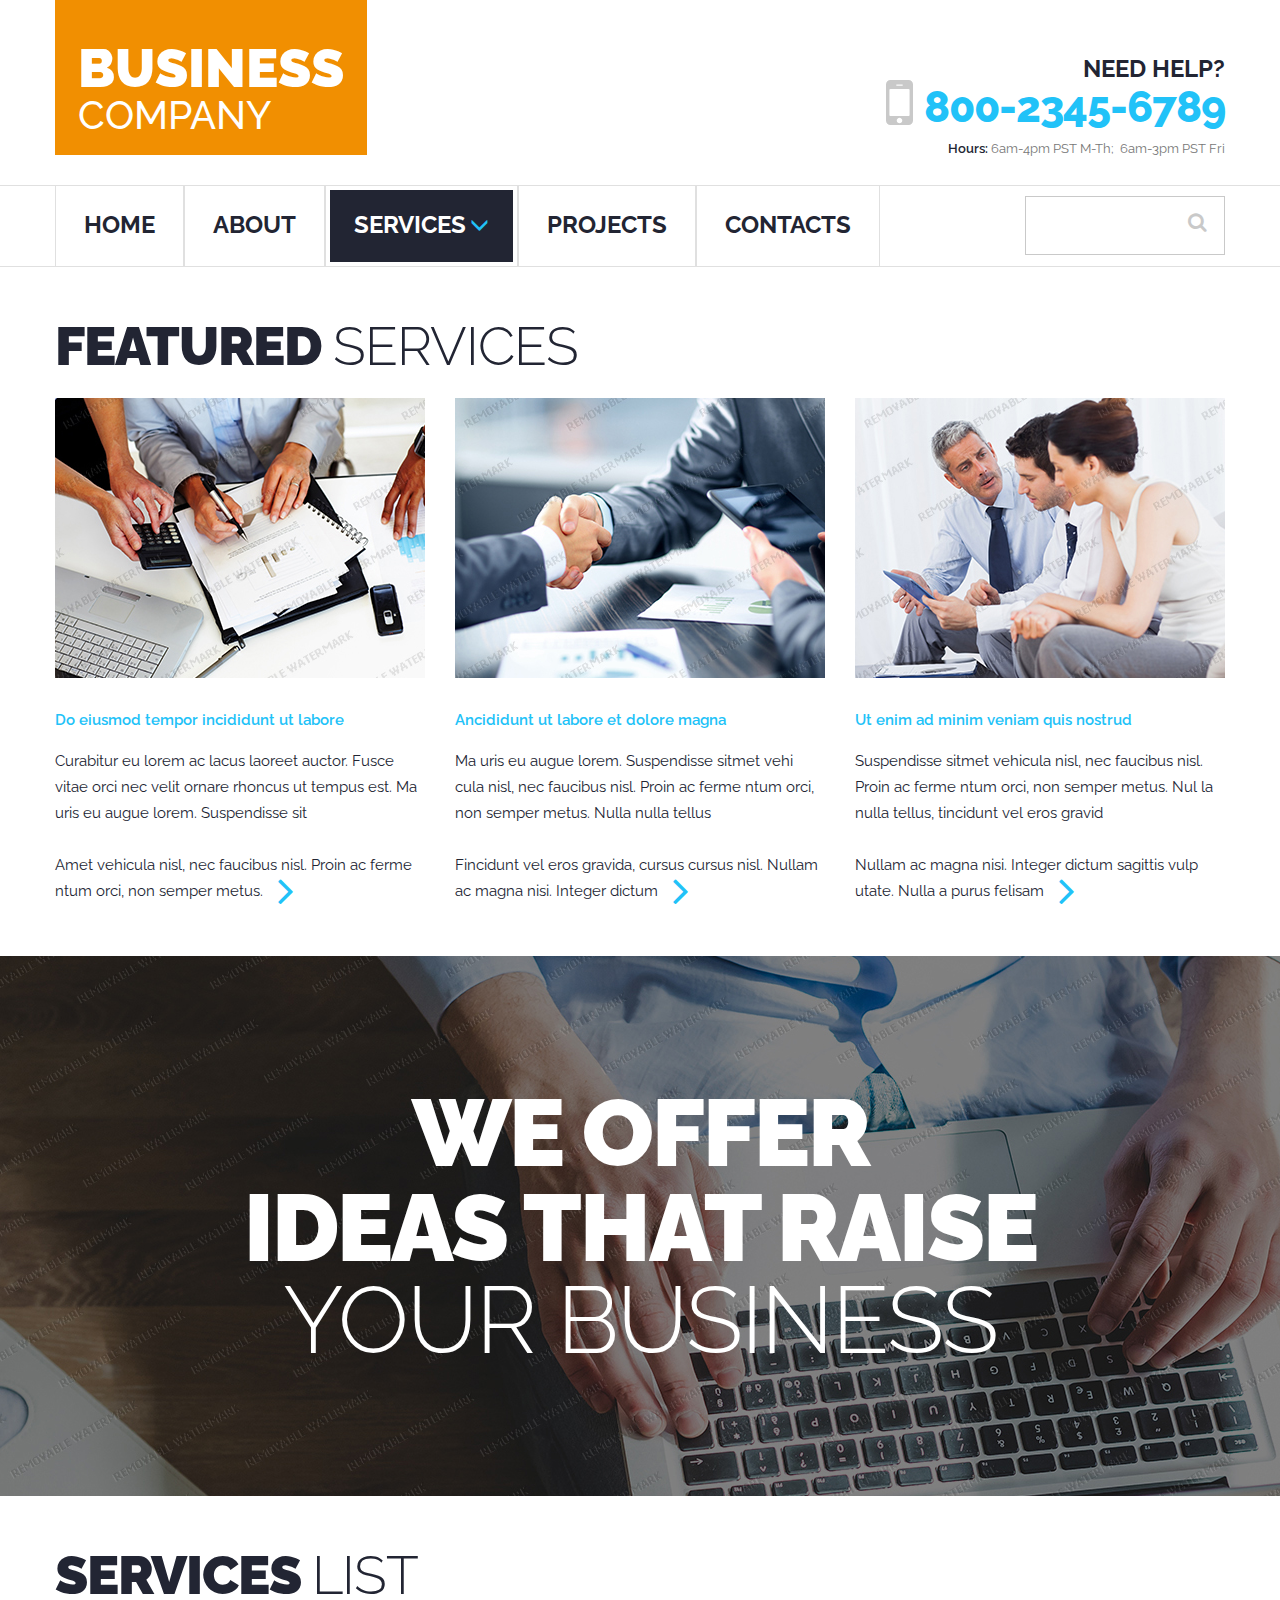
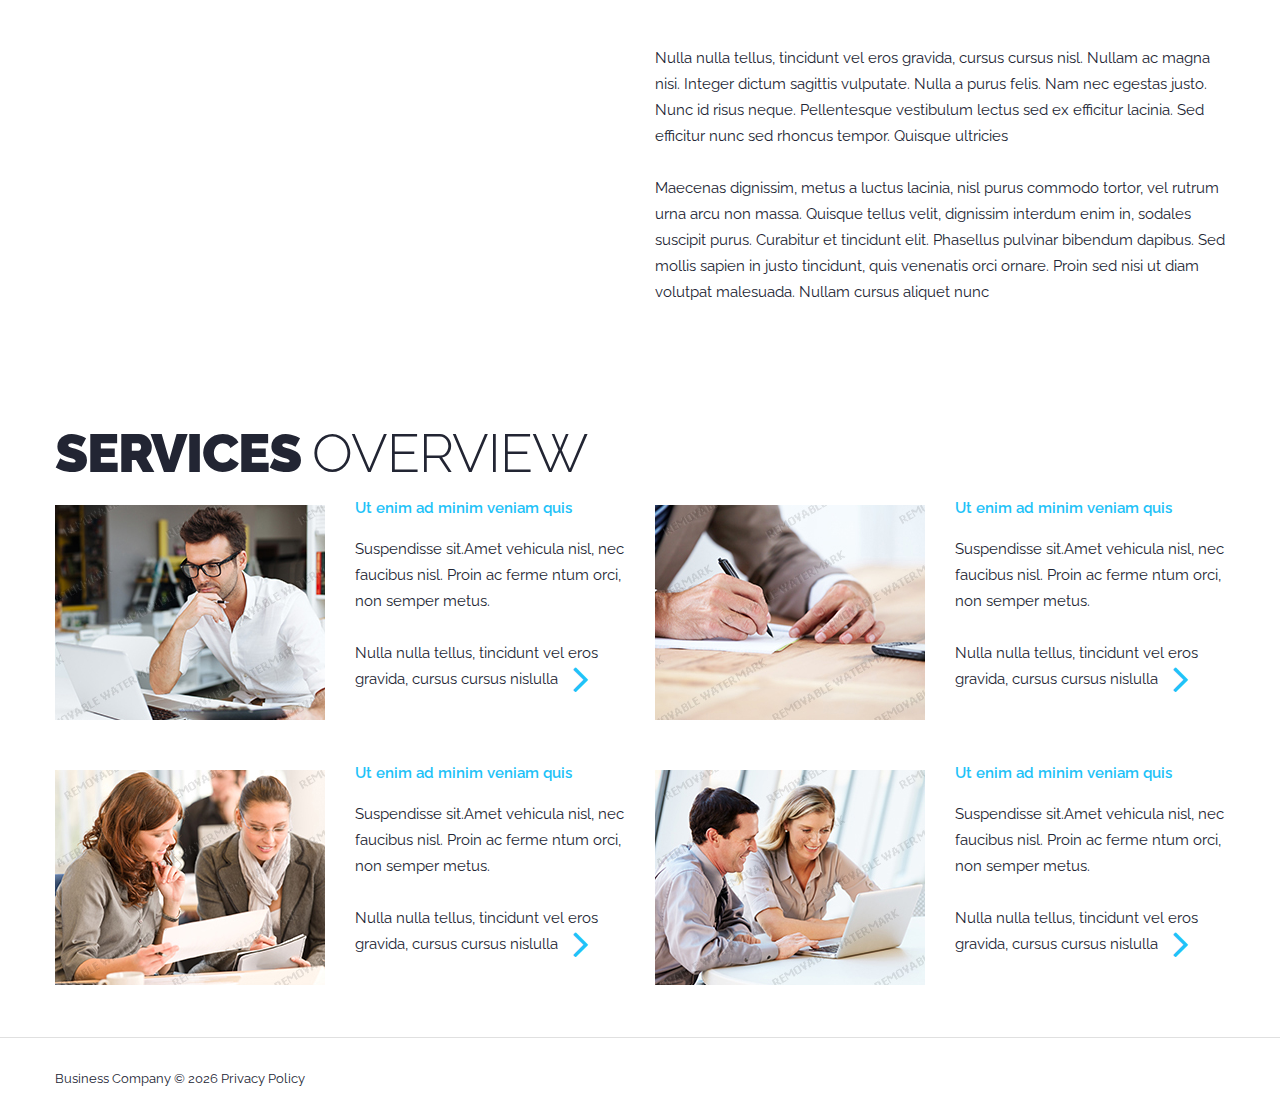
<file: index-2.html>
<!DOCTYPE html>
<html lang="en">
  <head>
    <meta charset="utf-8">
    <meta http-equiv="X-UA-Compatible" content="IE=edge">
    <meta name="viewport" content="width=device-width, initial-scale=1">
    <!-- The above 3 meta tags *must* come first in the head; any other head content must come *after* these tags -->
    <meta name="format-detection" content="telephone=no"/>
    <link rel="icon" href="images/favicon.ico" type="image/x-icon">
    <title>SERVICES</title>

    <!-- Bootstrap -->
    <link href="css/bootstrap.css" rel="stylesheet">

    <!-- Links -->
    <link rel="stylesheet" href="css/jquery.fancybox.css">
    <link rel="stylesheet" href="css/search.css">

    <!--JS-->
    <script src="js/jquery.js"></script>
    <script src="js/jquery-migrate-1.2.1.min.js"></script>
    <script src="js/rd-smoothscroll.min.js"></script>


    <!--[if lt IE 9]>
    <div style=' clear: both; text-align:center; position: relative;'>
        <a href="http://windows.microsoft.com/en-US/internet-explorer/..">
            <img src="images/ie8-panel/warning_bar_0000_us.jpg" border="0" height="42" width="820"
                 alt="You are using an outdated browser. For a faster, safer browsing experience, upgrade for free today."/>
        </a>
    </div>
    <script src="js/html5shiv.js"></script>
    <![endif]-->
    <script src='js/device.min.js'></script>
  </head>
  <body>
  <div class="page">
  <!--========================================================
                            HEADER
  =========================================================-->
    <header>  
      <div class="container top-sect">
        <div class="navbar-header">
          <h1 class="navbar-brand">
            <a data-type='rd-navbar-brand'  href="./">business<small>company</small></a>
          </h1>
          <a class="search-form_toggle" href="#"></a>
        </div>

        <div class="help-box text-right">
          <p>Need help?</p>
          <a href="callto:#">800-2345-6789</a>
          <small><span>Hours:</span>  6am-4pm PST M-Th; &nbsp;6am-3pm PST Fri</small>
        </div>
      </div>


      <div id="stuck_container" class="stuck_container">
        <div class="container">   
        <nav class="navbar navbar-default navbar-static-top pull-left">

            <div class="">  
              <ul class="nav navbar-nav sf-menu" data-type="navbar">
                <li>
                  <a href="./">HOME</a>
                </li>
                <li>
                  <a href="index-1.html">ABOUT</a>
                </li>
                <li class="dropdown active">
                  <a href="index-2.html">SERVICES<span class="glyphicon glyphicon-menu-down" aria-hidden="true"></span></a>
                  <ul class="dropdown-menu">
                    <li>
                      <a href="#">Lorem ipsum</a>
                    </li>
                    <li>
                      <a href="#">Dolor sit amet  </a>                      
                    </li>
                    <li>
                      <a href="#">Conse ctetur </a>
                        <ul class="dropdown-menu">
                          <li>
                            <a href="#">Latest</a>
                          </li>
                          <li>
                            <a href="#">Archive</a>
                          </li>                      
                        </ul>
                    </li>
                  </ul>
                </li>                
                <li>
                  <a href="index-3.html">PROJECTS</a>
                </li>
                
                <li>
                  <a href="index-4.html">CONTACTS</a>
                </li>
              </ul>                           
            </div>
        </nav>   
        <form class="search-form" action="search.php" method="GET" accept-charset="utf-8">
          <label class="search-form_label">
            <input class="search-form_input" type="text" name="s" autocomplete="off" placeholder=""/>
            <span class="search-form_liveout"></span>
          </label>
          <button class="search-form_submit fa-search" type="submit"></button>
        </form>
        </div>

      </div>  
    </header>
  <!--========================================================
                            CONTENT
  =========================================================-->

    <main>        

      <section class="well well4">
        <div class="container">
          <h2 class='offs5'>
            featured 
            <small>
              services
            </small>            
          </h2>
          <div class="row offs3">
            <div class="col-md-4 col-sm-12 col-xs-12">
              <a class="thumb" data-fancybox-group='1' href="images/page-3_img1_original.jpg">              
                <img class="" src="images/page-3_img1.jpg" alt="">
                <span class='thumb_overlay'></span>
              </a>
              <p class="lead">
                Do eiusmod tempor incididunt ut labore 
              </p>
              <p class="ins767-1">
                Curabitur eu lorem ac lacus laoreet auctor. Fusce vitae orci nec velit ornare rhoncus ut tempus est. Ma uris eu augue lorem. Suspendisse sit
                <br /><br />
                Amet vehicula nisl, nec faucibus nisl. Proin ac ferme ntum orci, non semper metus. <a href="#" class="btn-link l-h1 fa-angle-right"></a>
              </p>
            </div>
            <div class="col-md-4 col-sm-12 col-xs-12">
              <a class="thumb" data-fancybox-group='1' href="images/page-3_img2_original.jpg">              
                <img class="" src="images/page-3_img2.jpg" alt="">
                <span class='thumb_overlay'></span>
              </a>  
              <p class="lead">
                Ancididunt ut labore et dolore magna
              </p>
              <p class="ins767-1">
                Ma uris eu augue lorem. Suspendisse sitmet vehi
                cula nisl, nec faucibus nisl. Proin ac ferme ntum orci, non semper metus. Nulla nulla tellus
                <br /><br />
                Fincidunt vel eros gravida, cursus cursus nisl. Nullam ac magna nisi. Integer dictum  <a href="#" class="btn-link l-h1 fa-angle-right"></a>
              </p>
            </div>
            <div class="col-md-4 col-sm-12 col-xs-12">
              <a class="thumb" data-fancybox-group='1' href="images/page-3_img3_original.jpg">              
                <img class="" src="images/page-3_img3.jpg" alt="">
                <span class='thumb_overlay'></span>
              </a>  
              <p class="lead">
                Ut enim ad minim veniam quis nostrud
              </p>
              <p class="ins767-1">
                Suspendisse sitmet vehicula nisl, nec faucibus
                nisl. Proin ac ferme ntum orci, non semper metus. Nul la nulla tellus, tincidunt vel eros gravid
                <br /><br />
                Nullam ac magna nisi. Integer dictum sagittis vulp
                utate. Nulla a purus felisam  <a href="#" class="btn-link l-h1 fa-angle-right"></a>
              </p>
            </div>
          </div>
        </div>
      </section>

      <section class="well well6 parallax parallax1" data-url="images/parallax2.jpg" data-mobile="
      true" data-speed="0.7">
        <div class="container">
          <div class="wrap text-center">
            <strong>
              WE OFFER<br />
              IDEAS THAT RAISE
              <small>
                YOUR BUSINESS
              </small>
            </strong>            
          </div>  
        </div>        
      </section>

      <section class="well well2">
        <div class="container">
        <h2>
          services
          <small>
            list
          </small>
        </h2>
          <div class="row offs1">
            <div class="col-md-6 col-sm-12">
              <ul class="link-list wow fadeInLeft" data-wow-duration='3s'>
                <li>

                  <a href="#">Lorem ipsum dolor sit amet</a>

                  <a href="#" class="btn-link l-h1 fa-angle-right"></a>
                </li>
                <li>

                  <a href="#">Conse ctetur adipisicing elit sed do</a>

                  <a href="#" class="btn-link l-h1 fa-angle-right"></a>
                </li>
                <li>

                  <a href="#">Eiusmod tempor incididunt</a>

                  <a href="#" class="btn-link l-h1 fa-angle-right"></a>
                </li>
              </ul>
            </div>
            <div class="col-md-6 col-sm-12">
              <p>
                Nulla nulla tellus, tincidunt vel eros gravida, cursus cursus nisl. Nullam ac magna nisi. Integer dictum sagittis vulputate. Nulla a purus felis. Nam nec egestas justo. Nunc id risus neque. Pellentesque vestibulum lectus sed ex efficitur lacinia. Sed efficitur nunc sed rhoncus tempor. Quisque ultricies
                <br /><br />
                Maecenas dignissim, metus a luctus lacinia, nisl purus commodo tortor, vel rutrum urna arcu non massa. Quisque tellus velit, dignissim interdum enim in, sodales suscipit purus. Curabitur et tincidunt elit. Phasellus pulvinar bibendum dapibus. Sed mollis sapien in justo tincidunt, quis venenatis orci ornare. Proin sed nisi ut diam volutpat malesuada. Nullam cursus aliquet nunc 
              </p>
            </div>
          </div>
        </div>
      </section>   

      <section class="well well4">
        <div class="container">
          <h2>
            services
            <small>
              overview
            </small>            
          </h2>
          <div class="row offs3">
            <div class="col-md-3 col-sm-6 col-xs-12"> 
              <img class="" src="images/page-3_img4.jpg" alt="">
            </div>
            <div class="col-md-3 col-sm-6 col-xs-12">             
              <p class="lead lead_offs2">
                Ut enim ad minim veniam quis
              </p>
              <p class="ins767-1">
                Suspendisse sit.Amet vehicula nisl, nec faucibus nisl. Proin ac ferme ntum orci, non semper metus. 
                <br /><br />
                Nulla nulla tellus, tincidunt vel eros gravida, cursus cursus nislulla <a href="#" class="btn-link l-h1 fa-angle-right"></a>
              </p>
            </div>
            <div class="col-md-3 col-sm-6 col-xs-12 clear991"> 
              <img class="" src="images/page-3_img5.jpg" alt="">
            </div>
            <div class="col-md-3 col-sm-6 col-xs-12">             
              <p class="lead lead_offs2">
                Ut enim ad minim veniam quis
              </p>
              <p class="ins767-1">
                Suspendisse sit.Amet vehicula nisl, nec faucibus nisl. Proin ac ferme ntum orci, non semper metus. 
                <br /><br />
                Nulla nulla tellus, tincidunt vel eros gravida, cursus cursus nislulla <a href="#" class="btn-link l-h1 fa-angle-right"></a>
              </p>
            </div>           
          </div>
          <div class="row row_offs">
            <div class="col-md-3 col-sm-6 col-xs-12"> 
              <img class="" src="images/page-3_img6.jpg" alt="">
            </div>
            <div class="col-md-3 col-sm-6 col-xs-12">             
              <p class="lead lead_offs2">
                Ut enim ad minim veniam quis
              </p>
              <p class="ins767-1">
                Suspendisse sit.Amet vehicula nisl, nec faucibus nisl. Proin ac ferme ntum orci, non semper metus. 
                <br /><br />
                Nulla nulla tellus, tincidunt vel eros gravida, cursus cursus nislulla <a href="#" class="btn-link l-h1 fa-angle-right"></a>
              </p>
            </div>
            <div class="col-md-3 col-sm-6 col-xs-12 clear991"> 
              <img class="" src="images/page-3_img7.jpg" alt="">
            </div>
            <div class="col-md-3 col-sm-6 col-xs-12">             
              <p class="lead lead_offs2">
                Ut enim ad minim veniam quis
              </p>
              <p class="ins767-1">
                Suspendisse sit.Amet vehicula nisl, nec faucibus nisl. Proin ac ferme ntum orci, non semper metus. 
                <br /><br />
                Nulla nulla tellus, tincidunt vel eros gravida, cursus cursus nislulla <a href="#" class="btn-link l-h1 fa-angle-right"></a>
              </p>
            </div>           
          </div>
        </div>
      </section>

      

    </main>

    <!--========================================================
                            FOOTER
  =========================================================-->
  <footer>
   <section class="well1">
      <div class="container"> 
            <p class="rights">
              Business Company  &#169; <span id="copyright-year"></span>
              <a href="index-5.html">Privacy Policy</a>
            </p>          
      </div> 
    </section>    
  </footer>
  </div>


    <!-- jQuery (necessary for Bootstrap's JavaScript plugins) -->
    <!-- Include all compiled plugins (below), or include individual files as needed -->         
    <script src="js/bootstrap.min.js"></script>
    <script src="js/tm-scripts.js"></script>    
  <!-- </script> -->


  </body>
</html>
</file>
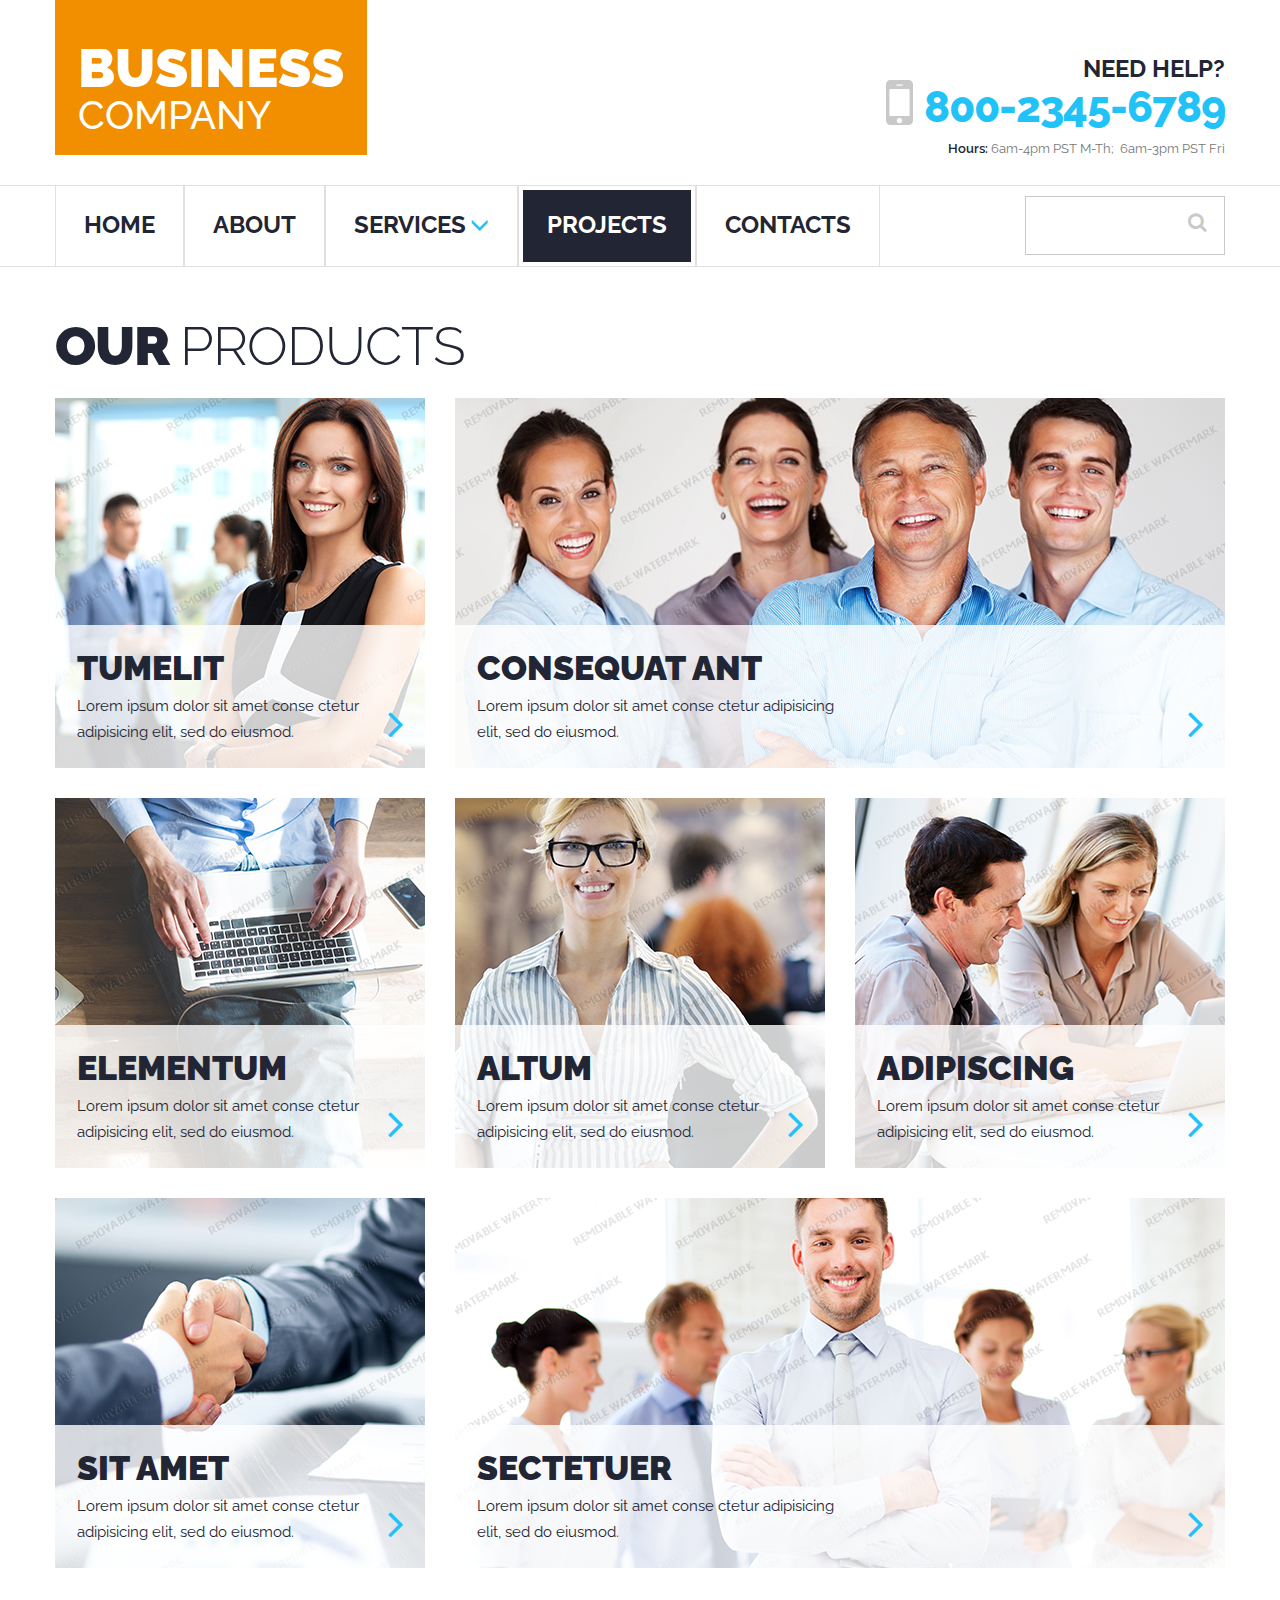
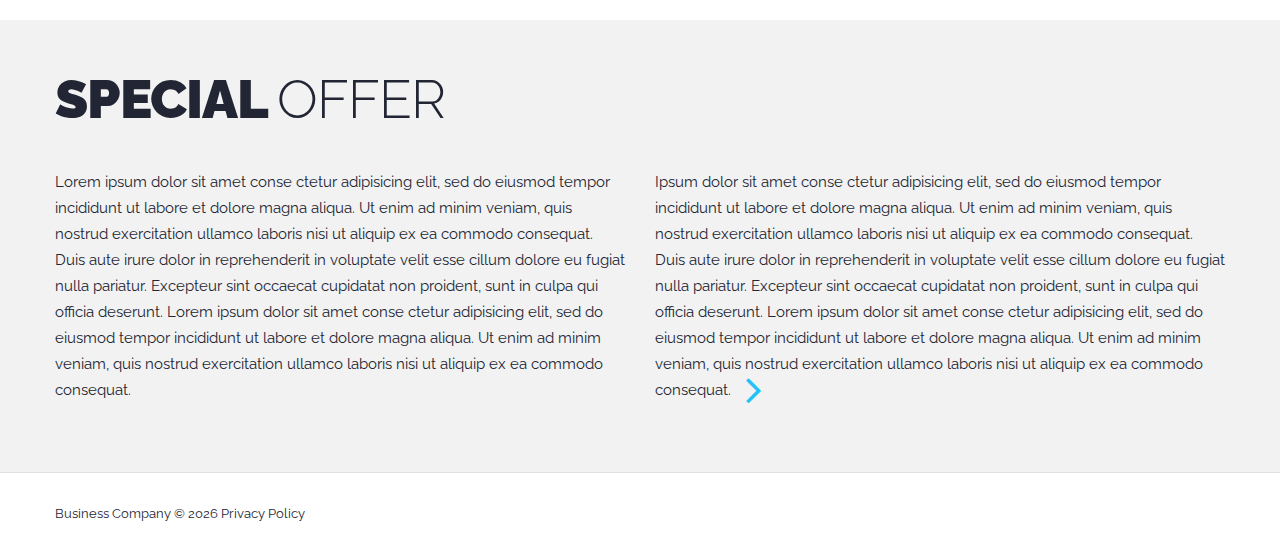
<file: index-3.html>
<!DOCTYPE html>
<html lang="en">
  <head>
    <meta charset="utf-8">
    <meta http-equiv="X-UA-Compatible" content="IE=edge">
    <meta name="viewport" content="width=device-width, initial-scale=1">
    <!-- The above 3 meta tags *must* come first in the head; any other head content must come *after* these tags -->
    <meta name="format-detection" content="telephone=no"/>
    <link rel="icon" href="images/favicon.ico" type="image/x-icon">
    <title>PROJECTS</title>

    <!-- Bootstrap -->
    <link href="css/bootstrap.css" rel="stylesheet">

    <!-- Links -->
    <link rel="stylesheet" href="css/search.css">

    <!--JS-->
    <script src="js/jquery.js"></script>
    <script src="js/jquery-migrate-1.2.1.min.js"></script>
    <script src="js/rd-smoothscroll.min.js"></script>


    <!--[if lt IE 9]>
    <div style=' clear: both; text-align:center; position: relative;'>
        <a href="http://windows.microsoft.com/en-US/internet-explorer/..">
            <img src="images/ie8-panel/warning_bar_0000_us.jpg" border="0" height="42" width="820"
                 alt="You are using an outdated browser. For a faster, safer browsing experience, upgrade for free today."/>
        </a>
    </div>
    <script src="js/html5shiv.js"></script>
    <![endif]-->
    <script src='js/device.min.js'></script>
  </head>
  <body>
  <div class="page">
  <!--========================================================
                            HEADER
  =========================================================-->
    <header>  
      <div class="container top-sect">
        <div class="navbar-header">
          <h1 class="navbar-brand">
            <a data-type='rd-navbar-brand'  href="./">business<small>company</small></a>
          </h1>
          <a class="search-form_toggle" href="#"></a>
        </div>

        <div class="help-box text-right">
          <p>Need help?</p>
          <a href="callto:#">800-2345-6789</a>
          <small><span>Hours:</span>  6am-4pm PST M-Th; &nbsp;6am-3pm PST Fri</small>
        </div>
      </div>


      <div id="stuck_container" class="stuck_container">
        <div class="container">   
        <nav class="navbar navbar-default navbar-static-top pull-left">

            <div class="">  
              <ul class="nav navbar-nav sf-menu" data-type="navbar">
                <li>
                  <a href="./">HOME</a>
                </li>
                <li>
                  <a href="index-1.html">ABOUT</a>
                </li>
                <li class="dropdown">
                  <a href="index-2.html">SERVICES<span class="glyphicon glyphicon-menu-down" aria-hidden="true"></span></a>
                  <ul class="dropdown-menu">
                    <li>
                      <a href="#">Lorem ipsum</a>
                    </li>
                    <li>
                      <a href="#">Dolor sit amet  </a>                      
                    </li>
                    <li>
                      <a href="#">Conse ctetur </a>
                        <ul class="dropdown-menu">
                          <li>
                            <a href="#">Latest</a>
                          </li>
                          <li>
                            <a href="#">Archive</a>
                          </li>                      
                        </ul>
                    </li>
                  </ul>
                </li>                
                <li class="active">
                  <a href="index-3.html">PROJECTS</a>
                </li>
                
                <li>
                  <a href="index-4.html">CONTACTS</a>
                </li>
              </ul>                           
            </div>
        </nav>   
        <form class="search-form" action="search.php" method="GET" accept-charset="utf-8">
          <label class="search-form_label">
            <input class="search-form_input" type="text" name="s" autocomplete="off" placeholder=""/>
            <span class="search-form_liveout"></span>
          </label>
          <button class="search-form_submit fa-search" type="submit"></button>
        </form>
        </div>

      </div>  
    </header>
  <!--========================================================
                            CONTENT
  =========================================================-->

    <main>        

      <section class="well well4">
        
        <div class="container center991">
          <h2>
            our
            <small>
              products
            </small>
          </h2>
          <div class="row offs3">
            <div class="col-md-4 col-sm-12 col-xs-12">
              <div class="thumbnail thumb-shadow">
                <img src="images/page-4_img1.jpg" alt="">
                <div class="caption bg3 capt_hover1">
                  <h3>
                    tumelit
                  </h3>
                  <div class="wrap">
                    <p>
                      Lorem ipsum dolor sit amet conse ctetur adipisicing elit, sed do eiusmod.
                    </p>
                    <a href="#" class="btn-link fa-angle-right"></a>
                  </div>  
                </div>
              </div>              
            </div>
            <div class="col-md-8 col-sm-12 col-xs-12">
              <div class="thumbnail thumb-shadow">
                <img src="images/page-4_img2.jpg" alt="">
                <div class="caption bg3 capt_hover1">
                  <h3>
                    Consequat ant
                  </h3>
                  <div class="wrap">
                    <p class="thumb_ins1">
                      Lorem ipsum dolor sit amet conse ctetur adipisicing elit, sed do eiusmod.
                    </p>
                    <a href="#" class="btn-link fa-angle-right"></a>
                  </div>  
                </div>
              </div> 
            </div>
          </div>

          <div class="row">
            <div class="col-md-4 col-sm-12 col-xs-12">
              <div class="thumbnail thumb-shadow">
                <img src="images/page-4_img3.jpg" alt="">
                <div class="caption bg3 capt_hover1">
                  <h3>
                    Elementum 
                  </h3>
                  <div class="wrap">
                    <p>
                      Lorem ipsum dolor sit amet conse ctetur adipisicing elit, sed do eiusmod.
                    </p>
                    <a href="#" class="btn-link fa-angle-right"></a>
                  </div>  
                </div>
              </div>              
            </div>
            <div class="col-md-4 col-sm-12 col-xs-12">
              <div class="thumbnail thumb-shadow">
                <img src="images/page-4_img4.jpg" alt="">
                <div class="caption bg3 capt_hover1">
                  <h3>
                    altum 
                  </h3>
                  <div class="wrap">
                    <p>
                      Lorem ipsum dolor sit amet conse ctetur adipisicing elit, sed do eiusmod.
                    </p>
                    <a href="#" class="btn-link fa-angle-right"></a>
                  </div>  
                </div>
              </div>              
            </div>
            <div class="col-md-4 col-sm-12 col-xs-12">
              <div class="thumbnail thumb-shadow">
                <img src="images/page-4_img5.jpg" alt="">
                <div class="caption bg3 capt_hover1">
                  <h3>
                    Adipiscing
                  </h3>
                  <div class="wrap">
                    <p>
                      Lorem ipsum dolor sit amet conse ctetur adipisicing elit, sed do eiusmod.
                    </p>
                    <a href="#" class="btn-link fa-angle-right"></a>
                  </div>  
                </div>
              </div>              
            </div>
          </div>

          <div class="row">
            <div class="col-md-4 col-sm-12 col-xs-12">
              <div class="thumbnail thumb-shadow">
                <img src="images/page-4_img6.jpg" alt="">
                <div class="caption bg3 capt_hover1">
                  <h3>
                    Sit amet
                  </h3>
                  <div class="wrap">
                    <p>
                      Lorem ipsum dolor sit amet conse ctetur adipisicing elit, sed do eiusmod.
                    </p>
                    <a href="#" class="btn-link fa-angle-right"></a>
                  </div>  
                </div>
              </div>              
            </div>
            <div class="col-md-8 col-sm-12 col-xs-12">
              <div class="thumbnail thumb-shadow">
                <img src="images/page-4_img7.jpg" alt="">
                <div class="caption bg3 capt_hover1">
                  <h3>
                    sectetuer 
                  </h3>
                  <div class="wrap">
                    <p class="thumb_ins1">
                      Lorem ipsum dolor sit amet conse ctetur adipisicing elit, sed do eiusmod.
                    </p>
                    <a href="#" class="btn-link fa-angle-right"></a>
                  </div>  
                </div>
              </div> 
            </div>
          </div>
        </div> 

      </section>
      
      <section class="well well2 bg1">
        <div class="container">
        <h2>
        special
          <small>
            offer
          </small>
        </h2>
          <div class="row offs1">
            <div class="col-md-6 col-sm-12">
              <p>
                Lorem ipsum dolor sit amet conse ctetur adipisicing elit, sed do eiusmod tempor incididunt ut labore et dolore magna aliqua. Ut enim ad minim veniam, quis nostrud exercitation ullamco laboris nisi ut aliquip ex ea commodo consequat. Duis aute irure dolor in reprehenderit in voluptate velit esse cillum dolore eu fugiat nulla pariatur. Excepteur sint occaecat cupidatat non proident, sunt in culpa qui officia deserunt. Lorem ipsum dolor sit amet conse ctetur adipisicing elit, sed do eiusmod tempor incididunt ut labore et dolore magna aliqua. Ut enim ad minim veniam, quis nostrud exercitation ullamco laboris nisi ut aliquip ex ea commodo consequat.
              </p>
            </div>
            <div class="col-md-6 col-sm-12">
              <p>
                Ipsum dolor sit amet conse ctetur adipisicing elit, sed do eiusmod tempor incididunt ut labore et dolore magna aliqua. Ut enim ad minim veniam, quis nostrud exercitation ullamco laboris nisi ut aliquip ex ea commodo consequat. Duis aute irure dolor in reprehenderit in voluptate velit esse cillum dolore eu fugiat nulla pariatur. Excepteur sint occaecat cupidatat non proident, sunt in culpa qui officia deserunt. Lorem ipsum dolor sit amet conse ctetur adipisicing elit, sed do eiusmod tempor incididunt ut labore et dolore magna aliqua. Ut enim ad minim veniam, quis nostrud exercitation ullamco laboris nisi ut aliquip ex ea commodo consequat.
                <a href="#" class="btn-link l-h1 fa-angle-right"></a>
              </p>
            </div>
          </div>
        </div>
      </section>

    </main>

    <!--========================================================
                            FOOTER
  =========================================================-->
  <footer>
   <section class="well1">
      <div class="container"> 
            <p class="rights">
              Business Company &#169; <span id="copyright-year"></span>
              <a href="index-5.html">Privacy Policy</a>
            </p>          
      </div> 
    </section>    
  </footer>
  </div>



    <!-- jQuery (necessary for Bootstrap's JavaScript plugins) -->
    <!-- Include all compiled plugins (below), or include individual files as needed -->         
    <script src="js/bootstrap.min.js"></script>
    <script src="js/tm-scripts.js"></script>    
  <!-- </script> -->


  </body>
</html>
</file>
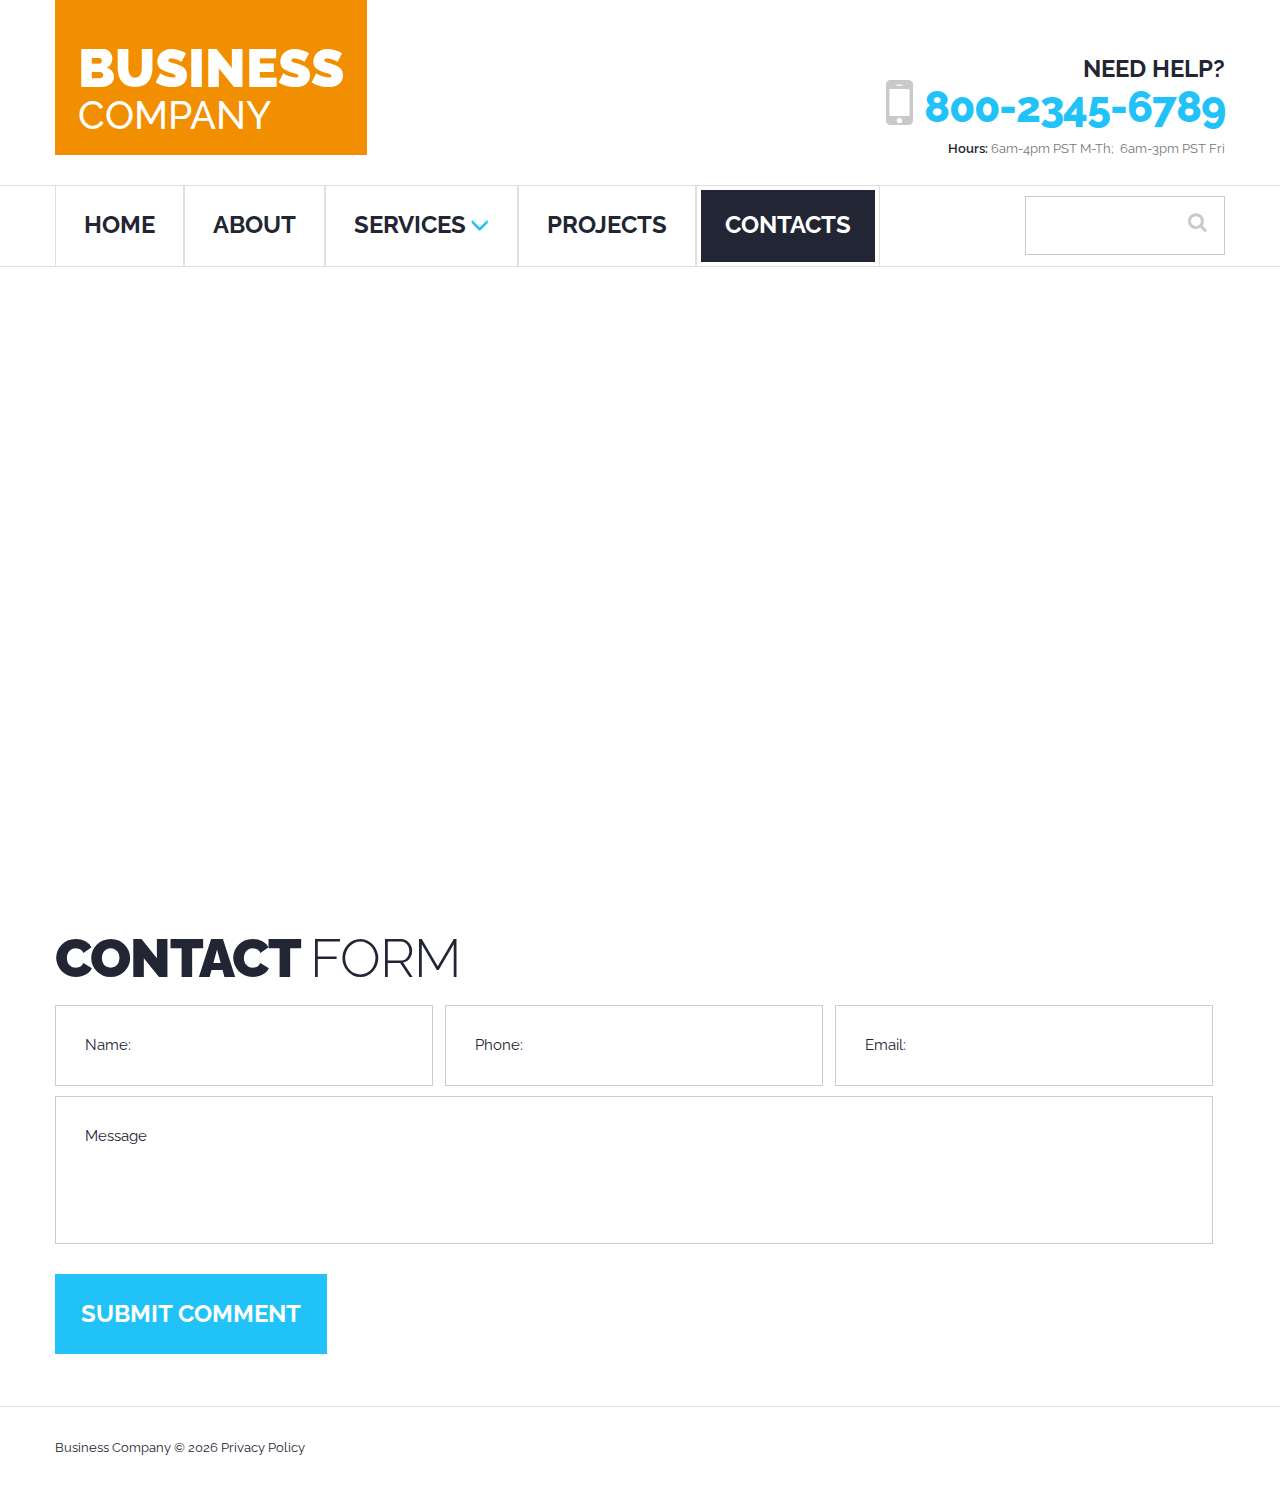
<file: index-4.html>
<!DOCTYPE html>
<html lang="en">
  <head>
    <meta charset="utf-8">
    <meta http-equiv="X-UA-Compatible" content="IE=edge">
    <meta name="viewport" content="width=device-width, initial-scale=1">
    <!-- The above 3 meta tags *must* come first in the head; any other head content must come *after* these tags -->
    <meta name="format-detection" content="telephone=no"/>
    <link rel="icon" href="images/favicon.ico" type="image/x-icon">
    <title>CONTACTS</title>

    <!-- Bootstrap -->
    <link href="css/bootstrap.css" rel="stylesheet">

    <!-- Links -->
    <link rel="stylesheet" href="css/contact-form.css">
    <link rel="stylesheet" href="css/google-map.css">
    <link rel="stylesheet" href="css/search.css">

    <!--JS-->
    <script src="js/jquery.js"></script>
    <script src="js/jquery-migrate-1.2.1.min.js"></script>
    <!--<script src="js/rd-smoothscroll.min.js"></script>-->


    <!--[if lt IE 9]>
    <div style=' clear: both; text-align:center; position: relative;'>
        <a href="http://windows.microsoft.com/en-US/internet-explorer/..">
            <img src="images/ie8-panel/warning_bar_0000_us.jpg" border="0" height="42" width="820"
                 alt="You are using an outdated browser. For a faster, safer browsing experience, upgrade for free today."/>
        </a>
    </div>
    <script src="js/html5shiv.js"></script>
    <![endif]-->
    <script src='js/device.min.js'></script>
  </head>
  <body>
  <div class="page">
  <!--========================================================
                            HEADER
  =========================================================-->
    <header>  
      <div class="container top-sect">
        <div class="navbar-header">
          <h1 class="navbar-brand">
            <a data-type='rd-navbar-brand'  href="./">business<small>company</small></a>
          </h1>
          <a class="search-form_toggle" href="#"></a>
        </div>

        <div class="help-box text-right">
          <p>Need help?</p>
          <a href="callto:#">800-2345-6789</a>
          <small><span>Hours:</span>  6am-4pm PST M-Th; &nbsp;6am-3pm PST Fri</small>
        </div>
      </div>


      <div id="stuck_container" class="stuck_container">
        <div class="container">   
        <nav class="navbar navbar-default navbar-static-top pull-left">

            <div class="">  
              <ul class="nav navbar-nav sf-menu" data-type="navbar">
                <li>
                  <a href="./">HOME</a>
                </li>
                <li>
                  <a href="index-1.html">ABOUT</a>
                </li>
                <li class="dropdown">
                  <a href="index-2.html">SERVICES<span class="glyphicon glyphicon-menu-down" aria-hidden="true"></span></a>
                  <ul class="dropdown-menu">
                    <li>
                      <a href="#">Lorem ipsum</a>
                    </li>
                    <li>
                      <a href="#">Dolor sit amet  </a>                      
                    </li>
                    <li>
                      <a href="#">Conse ctetur </a>
                        <ul class="dropdown-menu">
                          <li>
                            <a href="#">Latest</a>
                          </li>
                          <li>
                            <a href="#">Archive</a>
                          </li>                      
                        </ul>
                    </li>
                  </ul>
                </li>                
                <li>
                  <a href="index-3.html">PROJECTS</a>
                </li>
                
                <li class="active">
                  <a href="index-4.html">CONTACTS</a>
                </li>
              </ul>                           
            </div>
        </nav>   
        <form class="search-form" action="search.php" method="GET" accept-charset="utf-8">
          <label class="search-form_label">
            <input class="search-form_input" type="text" name="s" autocomplete="off" placeholder=""/>
            <span class="search-form_liveout"></span>
          </label>
          <button class="search-form_submit fa-search" type="submit"></button>
        </form>
        </div>

      </div>  
    </header>

  <!--========================================================
                            CONTENT
  =========================================================-->

    <main>        

      <section> 
        <div class="map map_height1">
          <div id="google-map" class="map_model" data-zoom="11"></div>
          <ul class="map_locations">
            <li data-x="-73.9874068" data-y="40.643180" data-basic="images/gmap_marker.png" data-active="images/gmap_marker_active.png">
              <div class="location">
                <h3 class="txt-clr1">
                  flooring
                  <small>
                    RETAILER
                  </small>
                </h3>  
                  <address>
                    <dl>
                      <dt>Free phone: </dt>
                      <dd class="phone"><a href="callto:#"> 800-2345-6789</a></dd>
                    </dl>
                    <dl>
                      <dt>Address: </dt>
                      <dd> 4578 Marmora Road,Glasgow D04 89GR</dd>
                    </dl>
                    <dl>
                      <dt>Hours: </dt>
                      <dd> 6am-4pm PST M-Th; &nbsp;&nbsp;  6am-3pm PST Fri</dd>
                    </dl>
                    <dl>
                      <dt> E-mail: </dt>
                      <dd><a href="mailto:#">info@demolink.org</a></dd>
                    </dl>
                  </address>
                
              </div>
            </li>
            <li data-x="-74.100000" data-y="40.643180" data-basic="images/gmap_marker2.png" data-active="images/gmap_marker2_active.png">
              <div class="location">
                <h3 class="txt-clr1">
                  flooring
                  <small>
                    RETAILER
                  </small>
                </h3>  
                  <address>
                    <dl>
                      <dt>Free phone: </dt>
                      <dd class="phone"><a href="callto:#"> 800-2345-6789</a></dd>
                    </dl>
                    <dl>
                      <dt>Address: </dt>
                      <dd> 4578 Marmora Road,Glasgow D04 89GR</dd>
                    </dl>
                    <dl>
                      <dt>Hours: </dt>
                      <dd> 6am-4pm PST M-Th; &nbsp;&nbsp;  6am-3pm PST Fri</dd>
                    </dl>
                    <dl>
                      <dt> E-mail: </dt>
                      <dd><a href="mailto:#">info@demolink.org</a></dd>
                    </dl>
                  </address>
                
              </div>
            </li>
            <li data-x="-73.8854068" data-y="40.693180" data-basic="images/gmap_marker3.png" data-active="images/gmap_marker3_active.png">
              <div class="location">
                <h3 class="txt-clr1">
                  flooring
                  <small>
                    RETAILER
                  </small>
                </h3>  
                  <address>
                    <dl>
                      <dt>Free phone: </dt>
                      <dd class="phone"><a href="callto:#"> 800-2345-6789</a></dd>
                    </dl>
                    <dl>
                      <dt>Address: </dt>
                      <dd> 4578 Marmora Road,Glasgow D04 89GR</dd>
                    </dl>
                    <dl>
                      <dt>Hours: </dt>
                      <dd> 6am-4pm PST M-Th; &nbsp;&nbsp;  6am-3pm PST Fri</dd>
                    </dl>
                    <dl>
                      <dt> E-mail: </dt>
                      <dd><a href="mailto:#">info@demolink.org</a></dd>
                    </dl>
                  </address>
                
              </div>
            </li>
            <li data-x="-73.7874068" data-y="40.613180" data-basic="images/gmap_marker4.png" data-active="images/gmap_marker4_active.png">
              <div class="location">
                <h3 class="txt-clr1">
                  flooring
                  <small>
                    RETAILER
                  </small>
                </h3>  
                  <address>
                    <dl>
                      <dt>Free phone: </dt>
                      <dd class="phone"><a href="callto:#"> 800-2345-6789</a></dd>
                    </dl>
                    <dl>
                      <dt>Address: </dt>
                      <dd> 4578 Marmora Road,Glasgow D04 89GR</dd>
                    </dl>
                    <dl>
                      <dt>Hours: </dt>
                      <dd> 6am-4pm PST M-Th; &nbsp;&nbsp;  6am-3pm PST Fri</dd>
                    </dl>
                    <dl>
                      <dt> E-mail: </dt>
                      <dd><a href="mailto:#">info@demolink.org</a></dd>
                    </dl>
                  </address>
                
              </div>
            </li>
            <li data-x="-74.200000" data-y="40.683180" data-basic="images/gmap_marker5.png" data-active="images/gmap_marker5_active.png">
              <div class="location">
                <h3 class="txt-clr1">
                  flooring
                  <small>
                    RETAILER
                  </small>
                </h3>  
                  <address>
                    <dl>
                      <dt>Free phone: </dt>
                      <dd class="phone"><a href="callto:#"> 800-2345-6789</a></dd>
                    </dl>
                    <dl>
                      <dt>Address: </dt>
                      <dd> 4578 Marmora Road,Glasgow D04 89GR</dd>
                    </dl>
                    <dl>
                      <dt>Hours: </dt>
                      <dd> 6am-4pm PST M-Th; &nbsp;&nbsp;  6am-3pm PST Fri</dd>
                    </dl>
                    <dl>
                      <dt> E-mail: </dt>
                      <dd><a href="mailto:#">info@demolink.org</a></dd>
                    </dl>
                  </address>
                
              </div>
            </li>
          </ul>
        </div>
      </section>

      <section class="well well4">
        <div class="container">
         
              <h2>
                contact 
                <small>
                 form
                </small>
              </h2>
              <form id="contact-form" class='contact-form'>
                <div class="contact-form-loader"></div>
                <fieldset>
                  <label class="name">
                    <input type="text" name="name" placeholder="Name:" value="" data-constraints="@Required @JustLetters"/>
                    <span class="empty-message">*This field is required.</span>
                    <span class="error-message">*This is not a valid name.</span>
                  </label>              
              
                  <label class="phone">
                    <input type="text" name="phone" placeholder="Phone:" value="" data-constraints="@JustNumbers"/>
              
                    <span class="empty-message">*This field is required.</span>
                    <span class="error-message">*This is not a valid phone.</span>
                  </label>

                  <label class="email">
                    <input type="text" name="email" placeholder="Email:" value="" data-constraints="@Required @Email"/>
                    
                    <span class="empty-message">*This field is required.</span>
                    <span class="error-message">*This is not a valid email.</span>
                  </label>
              
                  <label class="message">
                    <textarea name="message" placeholder="Message" data-constraints='@Required @Length(min=20,max=999999)'></textarea>
              
                    <span class="empty-message">*This field is required.</span>
                    <span class="error-message">*The message is too short.</span>
                  </label>
              
                 <!--  <label class="recaptcha"> <span class="empty-message">*This field is required.</span> </label> -->
              
                  <div class="btn-wr text-primary">
                    <a class="btn btn-primary" href="#" data-type="submit">Submit comment</a>
                  </div>
                </fieldset>
                <div class="modal fade response-message">
                  <div class="modal-dialog">
                    <div class="modal-content">
                      <div class="modal-header">
                        <button type="button" class="close" data-dismiss="modal" aria-hidden="true">
                          &times;
                        </button>
                        <h4 class="modal-title">Modal title</h4>
                      </div>
                      <div class="modal-body">
                        You message has been sent! We will be in touch soon.
                      </div>
                    </div>
                  </div>
                </div>
              </form>
              
                     
        </div>        
      </section>

      

    </main>

    <!--========================================================
                            FOOTER
  =========================================================-->
  <footer>
   <section class="well1">
      <div class="container"> 
            <p class="rights">
              Business Company  &#169; <span id="copyright-year"></span>
              <a href="index-5.html">Privacy Policy</a>
            </p>          
      </div> 
    </section>    
  </footer>
  </div>



    <!-- jQuery (necessary for Bootstrap's JavaScript plugins) -->
    <!-- Include all compiled plugins (below), or include individual files as needed -->         
    <script src="js/bootstrap.min.js"></script>
    <script src="js/tm-scripts.js"></script>    
  <!-- </script> -->


  </body>
</html>
</file>
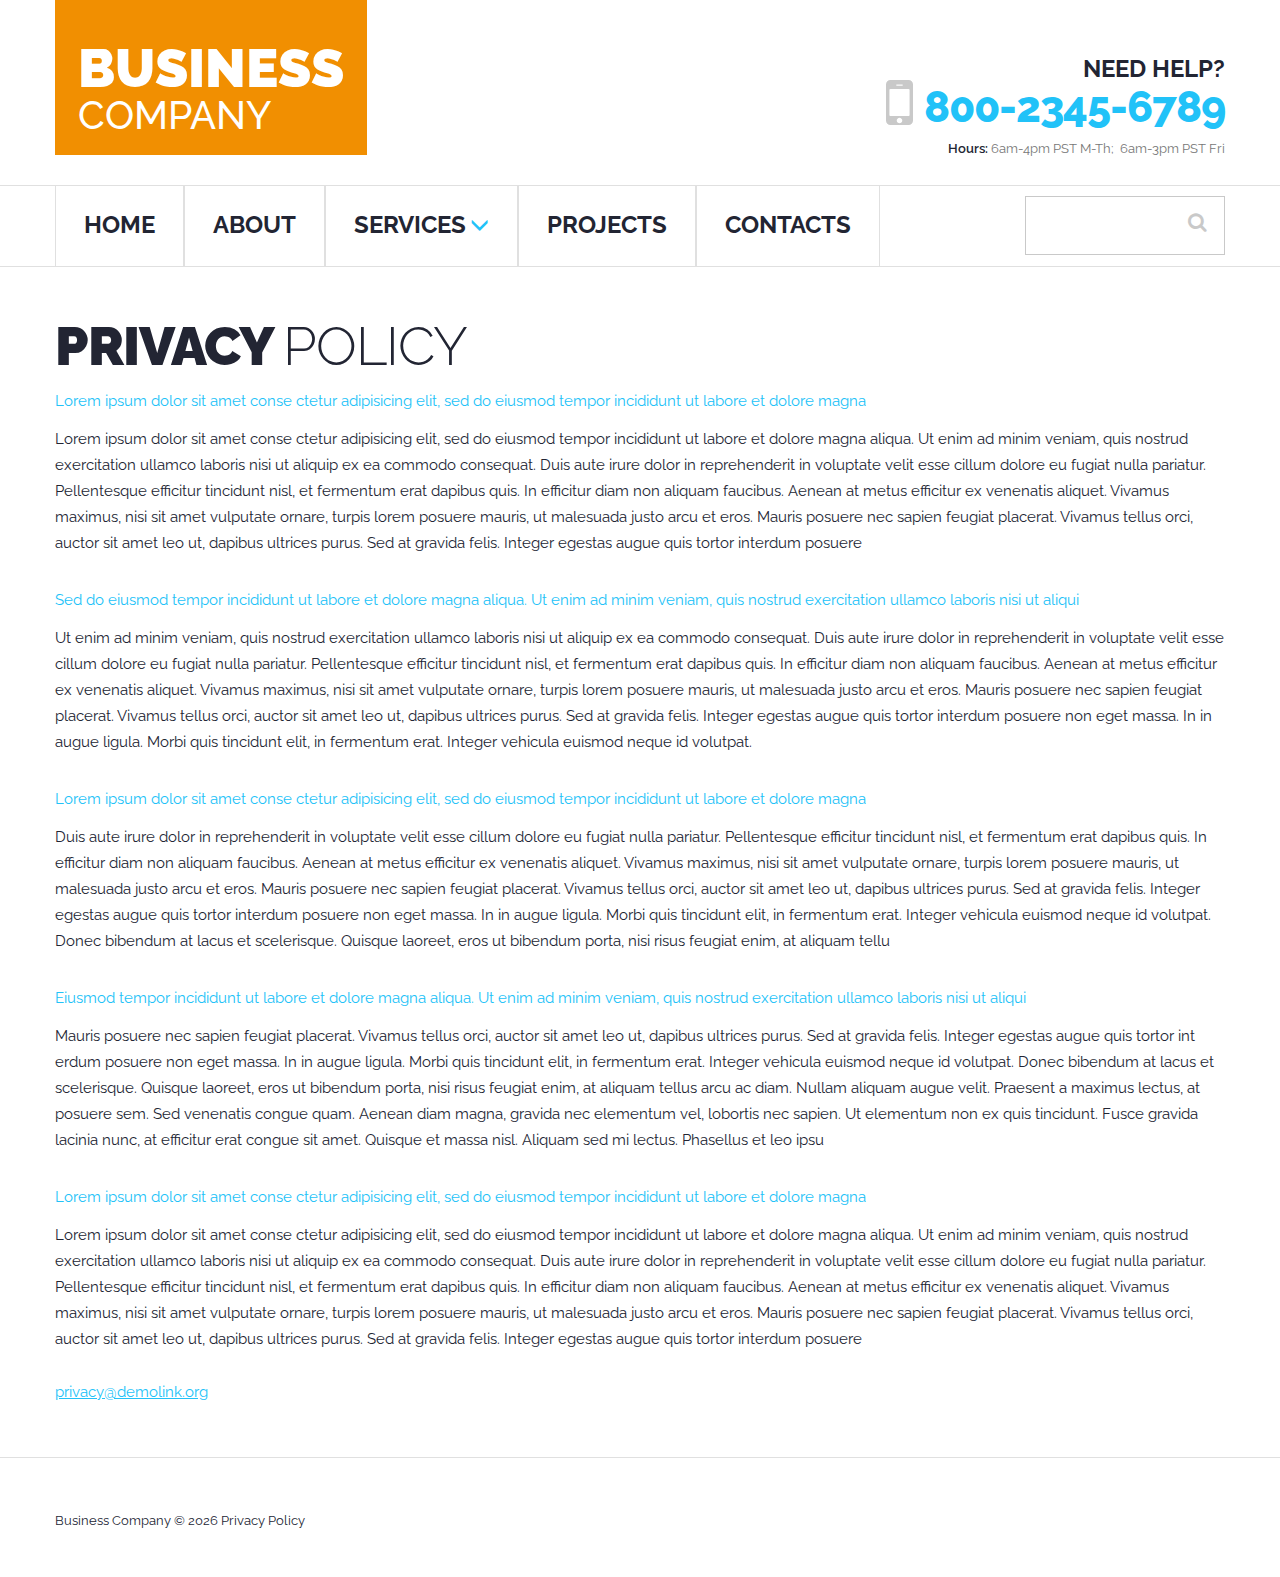
<file: index-5.html>
<!DOCTYPE html>
<html lang="en">
  <head>
    <meta charset="utf-8">
    <meta http-equiv="X-UA-Compatible" content="IE=edge">
    <meta name="viewport" content="width=device-width, initial-scale=1">
    <!-- The above 3 meta tags *must* come first in the head; any other head content must come *after* these tags -->
    <meta name="format-detection" content="telephone=no"/>
    <link rel="icon" href="images/favicon.ico" type="image/x-icon">
    <title>PRIVACY</title>

    <!-- Bootstrap -->
    <link href="css/bootstrap.css" rel="stylesheet">

    <!-- Links -->
    <link rel="stylesheet" href="css/search.css">

    <!--JS-->
    <script src="js/jquery.js"></script>
    <script src="js/jquery-migrate-1.2.1.min.js"></script>
    <script src="js/rd-smoothscroll.min.js"></script>


    <!--[if lt IE 9]>
    <div style=' clear: both; text-align:center; position: relative;'>
        <a href="http://windows.microsoft.com/en-US/internet-explorer/..">
            <img src="images/ie8-panel/warning_bar_0000_us.jpg" border="0" height="42" width="820"
                 alt="You are using an outdated browser. For a faster, safer browsing experience, upgrade for free today."/>
        </a>
    </div>
    <script src="js/html5shiv.js"></script>
    <![endif]-->
    <script src='js/device.min.js'></script>
  </head>
  <body>
  <div class="page">
  <!--========================================================
                            HEADER
  =========================================================-->
    <header>  
      <div class="container top-sect">
        <div class="navbar-header">
          <h1 class="navbar-brand">
            <a data-type='rd-navbar-brand'  href="./">business<small>company</small></a>
          </h1>
          <a class="search-form_toggle" href="#"></a>
        </div>

        <div class="help-box text-right">
          <p>Need help?</p>
          <a href="callto:#">800-2345-6789</a>
          <small><span>Hours:</span>  6am-4pm PST M-Th; &nbsp;6am-3pm PST Fri</small>
        </div>
      </div>


      <div id="stuck_container" class="stuck_container">
        <div class="container">   
        <nav class="navbar navbar-default navbar-static-top pull-left">

            <div class="">  
              <ul class="nav navbar-nav sf-menu" data-type="navbar">
                <li>
                  <a href="./">HOME</a>
                </li>
                <li>
                  <a href="index-1.html">ABOUT</a>
                </li>
                <li class="dropdown">
                  <a href="index-2.html">SERVICES<span class="glyphicon glyphicon-menu-down" aria-hidden="true"></span></a>
                  <ul class="dropdown-menu">
                    <li>
                      <a href="#">Lorem ipsum</a>
                    </li>
                    <li>
                      <a href="#">Dolor sit amet  </a>                      
                    </li>
                    <li>
                      <a href="#">Conse ctetur </a>
                        <ul class="dropdown-menu">
                          <li>
                            <a href="#">Latest</a>
                          </li>
                          <li>
                            <a href="#">Archive</a>
                          </li>                      
                        </ul>
                    </li>
                  </ul>
                </li>                
                <li>
                  <a href="index-3.html">PROJECTS</a>
                </li>
                
                <li>
                  <a href="index-4.html">CONTACTS</a>
                </li>
              </ul>                           
            </div>
        </nav>   
        <form class="search-form" action="search.php" method="GET" accept-charset="utf-8">
          <label class="search-form_label">
            <input class="search-form_input" type="text" name="s" autocomplete="off" placeholder=""/>
            <span class="search-form_liveout"></span>
          </label>
          <button class="search-form_submit fa-search" type="submit"></button>
        </form>
        </div>

      </div>  
    </header>

  <!--========================================================
                            CONTENT
  =========================================================-->

    <main>        

      <section class="well well4">
        <div class="container">
          <h2>
            privacy 
            <small>
              policy
            </small>
          </h2>
          <div class="row offs2">
            
            <div class="col-lg-12">
              <dl class="terms-list">
                <dt>
                  Lorem ipsum dolor sit amet conse ctetur adipisicing elit, sed do eiusmod tempor incididunt ut labore et dolore magna
                </dt>
                <dd>
                  Lorem ipsum dolor sit amet conse ctetur adipisicing elit, sed do eiusmod tempor incididunt ut labore et dolore magna aliqua. Ut enim ad minim veniam, quis nostrud exercitation ullamco laboris nisi ut aliquip ex ea commodo consequat. Duis aute irure dolor in reprehenderit in voluptate velit esse cillum dolore eu fugiat nulla pariatur. Pellentesque efficitur tincidunt nisl, et fermentum erat dapibus quis. In efficitur diam non aliquam faucibus. Aenean at metus efficitur ex venenatis aliquet. Vivamus maximus, nisi sit amet vulputate ornare, turpis lorem posuere mauris, ut malesuada justo arcu et eros. Mauris posuere nec sapien feugiat placerat. Vivamus tellus orci, auctor sit amet leo ut, dapibus ultrices purus. Sed at gravida felis. Integer egestas augue quis tortor interdum posuere 
                </dd>
                <dt>
                  Sed do eiusmod tempor incididunt ut labore et dolore magna aliqua. Ut enim ad minim veniam, quis nostrud exercitation ullamco laboris nisi ut aliqui
                </dt>
                <dd>
                  Ut enim ad minim veniam, quis nostrud exercitation ullamco laboris nisi ut aliquip ex ea commodo consequat. Duis aute irure dolor in reprehenderit in voluptate velit esse cillum dolore eu fugiat nulla pariatur. Pellentesque efficitur tincidunt nisl, et fermentum erat dapibus quis. In efficitur diam non aliquam faucibus. Aenean at metus efficitur ex venenatis aliquet. Vivamus maximus, nisi sit amet vulputate ornare, turpis lorem posuere mauris, ut malesuada justo arcu et eros. Mauris posuere nec sapien feugiat placerat. Vivamus tellus orci, auctor sit amet leo ut, dapibus ultrices purus. Sed at gravida felis. Integer egestas augue quis tortor interdum posuere non eget massa. In in augue ligula. Morbi quis tincidunt elit, in fermentum erat. Integer vehicula euismod neque id volutpat. 
                </dd>
                <dt>
                Lorem ipsum dolor sit amet conse ctetur adipisicing elit, sed do eiusmod tempor incididunt ut labore et dolore magna
                </dt>
                <dd>
                  Duis aute irure dolor in reprehenderit in voluptate velit esse cillum dolore eu fugiat nulla pariatur. Pellentesque efficitur tincidunt nisl, et fermentum erat dapibus quis. In efficitur diam non aliquam faucibus. Aenean at metus efficitur ex venenatis aliquet. Vivamus maximus, nisi sit amet vulputate ornare, turpis lorem posuere mauris, ut malesuada justo arcu et eros. Mauris posuere nec sapien feugiat placerat. Vivamus tellus orci, auctor sit amet leo ut, dapibus ultrices purus. Sed at gravida felis. Integer egestas augue quis tortor interdum posuere non eget massa. In in augue ligula. Morbi quis tincidunt elit, in fermentum erat. Integer vehicula euismod neque id volutpat. Donec bibendum at lacus et scelerisque. Quisque laoreet, eros ut bibendum porta, nisi risus feugiat enim, at aliquam tellu

                </dd>
                <dt>
                  Eiusmod tempor incididunt ut labore et dolore magna aliqua. Ut enim ad minim veniam, quis nostrud exercitation ullamco laboris nisi ut aliqui
                </dt>
                <dd>
                  Mauris posuere nec sapien feugiat placerat. Vivamus tellus orci, auctor sit amet leo ut, dapibus ultrices purus. Sed at gravida felis. Integer egestas augue quis tortor int
                  erdum posuere non eget massa. In in augue ligula. Morbi quis tincidunt elit, in fermentum erat. Integer vehicula euismod neque id volutpat. Donec bibendum at lacus et scelerisque. Quisque laoreet, eros ut bibendum porta, nisi risus feugiat enim, at aliquam tellus arcu ac diam. Nullam aliquam augue velit. Praesent a maximus lectus, at posuere sem. Sed venenatis congue quam. Aenean diam magna, gravida nec elementum vel, lobortis nec sapien. Ut elementum non ex quis tincidunt. Fusce gravida lacinia nunc, at efficitur erat congue sit amet. Quisque et massa nisl. Aliquam sed mi lectus. Phasellus et leo ipsu
                </dd>
                <dt>
                  Lorem ipsum dolor sit amet conse ctetur adipisicing elit, sed do eiusmod tempor incididunt ut labore et dolore magna
                </dt>
                <dd>
                  Lorem ipsum dolor sit amet conse ctetur adipisicing elit, sed do eiusmod tempor incididunt ut labore et dolore magna aliqua. Ut enim ad minim veniam, quis nostrud exercitation ullamco laboris nisi ut aliquip ex ea commodo consequat. Duis aute irure dolor in reprehenderit in voluptate velit esse cillum dolore eu fugiat nulla pariatur. Pellentesque efficitur tincidunt nisl, et fermentum erat dapibus quis. In efficitur diam non aliquam faucibus. Aenean at metus efficitur ex venenatis aliquet. Vivamus maximus, nisi sit amet vulputate ornare, turpis lorem posuere mauris, ut malesuada justo arcu et eros. Mauris posuere nec sapien feugiat placerat. Vivamus tellus orci, auctor sit amet leo ut, dapibus ultrices purus. Sed at gravida felis. Integer egestas augue quis tortor interdum posuere 
                </dd>                
              </dl>
              <p><a href="mailto:#">privacy@demolink.org</a></p>
            </div>
          </div>
        </div>
      </section>   
      

    </main>

    <!--========================================================
                            FOOTER
  =========================================================-->
  <footer>
   <section class="well">
      <div class="container"> 
            <p class="rights">
              Business Company  &#169; <span id="copyright-year"></span>
              <a href="index-5.html">Privacy Policy</a>
            </p>          
      </div> 
    </section>    
  </footer>
  </div>


    <!-- jQuery (necessary for Bootstrap's JavaScript plugins) -->
    <!-- Include all compiled plugins (below), or include individual files as needed -->         
    <script src="js/bootstrap.min.js"></script>
    <script src="js/tm-scripts.js"></script>    
  <!-- </script> -->

<!-- coded by vitlex -->

  </body>
</html>
</file>
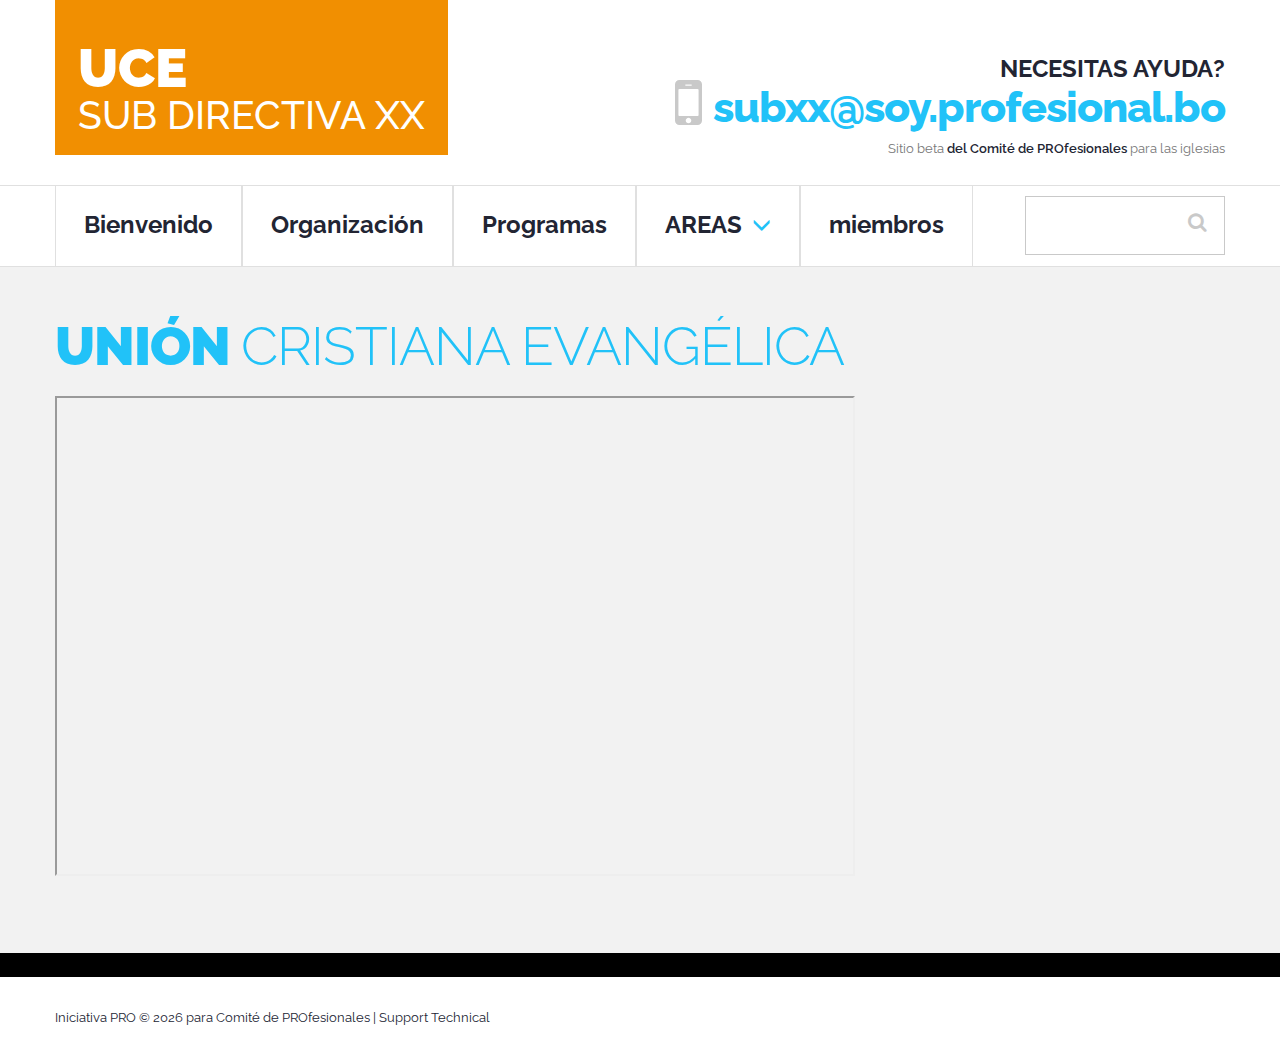
<file: mapsubxx.html>
<!DOCTYPE html>
<html lang="es">
  <head>
    <meta charset="utf-8">
    <meta http-equiv="X-UA-Compatible" content="IE=edge">
    <meta name="viewport" content="width=device-width, initial-scale=1">
    <!-- The above 3 meta tags *must* come first in the head; any other head content must come *after* these tags -->
    <meta name="format-detection" content="telephone=no"/>
    <link rel="icon" href="images/favicon.ico" type="image/x-icon">
    <title>Iniciativa PRO</title>

    <!-- Bootstrap -->
    <link href="css/bootstrap.css" rel="stylesheet">

    <!-- Links -->
    <link rel="stylesheet" href="css/camera.css">
    <link rel="stylesheet" href="css/search.css">
    <link rel="stylesheet" href="css/google-map.css">


    <!--JS-->
    <script src="js/jquery.js"></script>
    <script src="js/jquery-migrate-1.2.1.min.js"></script>
    <script src="js/rd-smoothscroll.min.js"></script>


    <!--[if lt IE 9]>
    <div style=' clear: both; text-align:center; position: relative;'>
        <a href="http://windows.microsoft.com/en-US/internet-explorer/..">
            <img src="images/ie8-panel/warning_bar_0000_us.jpg" border="0" height="42" width="820"
                 alt="You are using an outdated browser. For a faster, safer browsing experience, upgrade for free today."/>
        </a>
    </div>
    <script src="js/html5shiv.js"></script>
    <![endif]-->
    <script src='js/device.min.js'></script>
  </head>
  <body>
  <div class="page">
  <!--========================================================
                            HEADER
  =========================================================-->
    <header>  
      <div class="container top-sect">
        <div class="navbar-header">
          <h1 class="navbar-brand">
            <a data-type='rd-navbar-brand'  href="./">UCE<small>Sub Directiva XX</small></a>
          </h1>
          <a class="search-form_toggle" href="#"></a>
        </div>

        <div class="help-box text-right">
          <p>Necesitas ayuda?</p>
          <a href="callto:#">subxx@soy.profesional.bo</a>
          <small>Sitio beta <span>del Comité de PROfesionales</span> para las iglesias</small>
        </div>
      </div>


      <div id="stuck_container" class="stuck_container">
        <div class="container">   
        <nav class="navbar navbar-default navbar-static-top pull-left">            

            <div class="">  
              <ul class="nav navbar-nav sf-menu" data-type="navbar">
                <li class="inactive">
                  <a href="index.html">Bienvenido</a>
                </li>
                <li>
                  <a href="org.html">Organización</a>

                </li>
                <li class="dropdown">
                  <a href="index-2.html">Programas</a>

                </li>                
                <li>
                  <a href="index-3.html">AREAS <span class="glyphicon glyphicon-menu-down" aria-hidden="true"></span></a>
                </li>
                
                <li>
                  <a href="index-4.html">miembros</a>
                </li>
              </ul>                           
            </div>
        </nav>   
        <form class="search-form" action="search.php" method="GET" accept-charset="utf-8">
          <label class="search-form_label">
            <input class="search-form_input" type="text" name="s" autocomplete="off" placeholder=""/>
            <span class="search-form_liveout"></span>
          </label>
          <button class="search-form_submit fa-search" type="submit"></button>
        </form>
             
        </div>

      </div>  
    </header>

  <!--========================================================
                            CONTENT
  =========================================================-->

    <main>        

      <section class="well well2 wow fadeIn  bg1" data-wow-duration='3s'>
        <div class="container">
        <h2 class="txt-pr">
        UNIÓN
          <small>
            CRISTIANA EVANGÉLICA
          </small>
        </h2>
          <div>
          <iframe src="https://www.google.com/maps/d/embed?mid=1S4Em0TTtCZv15N5jA0PA-bwZFdA&hl=es" width="800" height="480"></iframe>

          </div>

        </div>
      </section>

    </main>

    <!--========================================================
                            FOOTER
  =========================================================-->
  <footer class="top-border">


    <section class="well1">
      <div class="container"> 
            <p class="rights">
              Iniciativa PRO  &#169; <span id="copyright-year"></span>
              <a href="index-5.html"> para Comité de PROfesionales</a>
              | <a rel="nofollow" href="http://www.dtecnos.com" target="_blank">  Support Technical</a>
            </p>          
      </div> 
    </section>    
  </footer>
  </div>


    <!-- jQuery (necessary for Bootstrap's JavaScript plugins) -->
    <!-- Include all compiled plugins (below), or include individual files as needed -->         
    <script src="js/bootstrap.min.js"></script>
    <script src="js/tm-scripts.js"></script>    
  <!-- </script> -->


  </body>
</html>
</file>
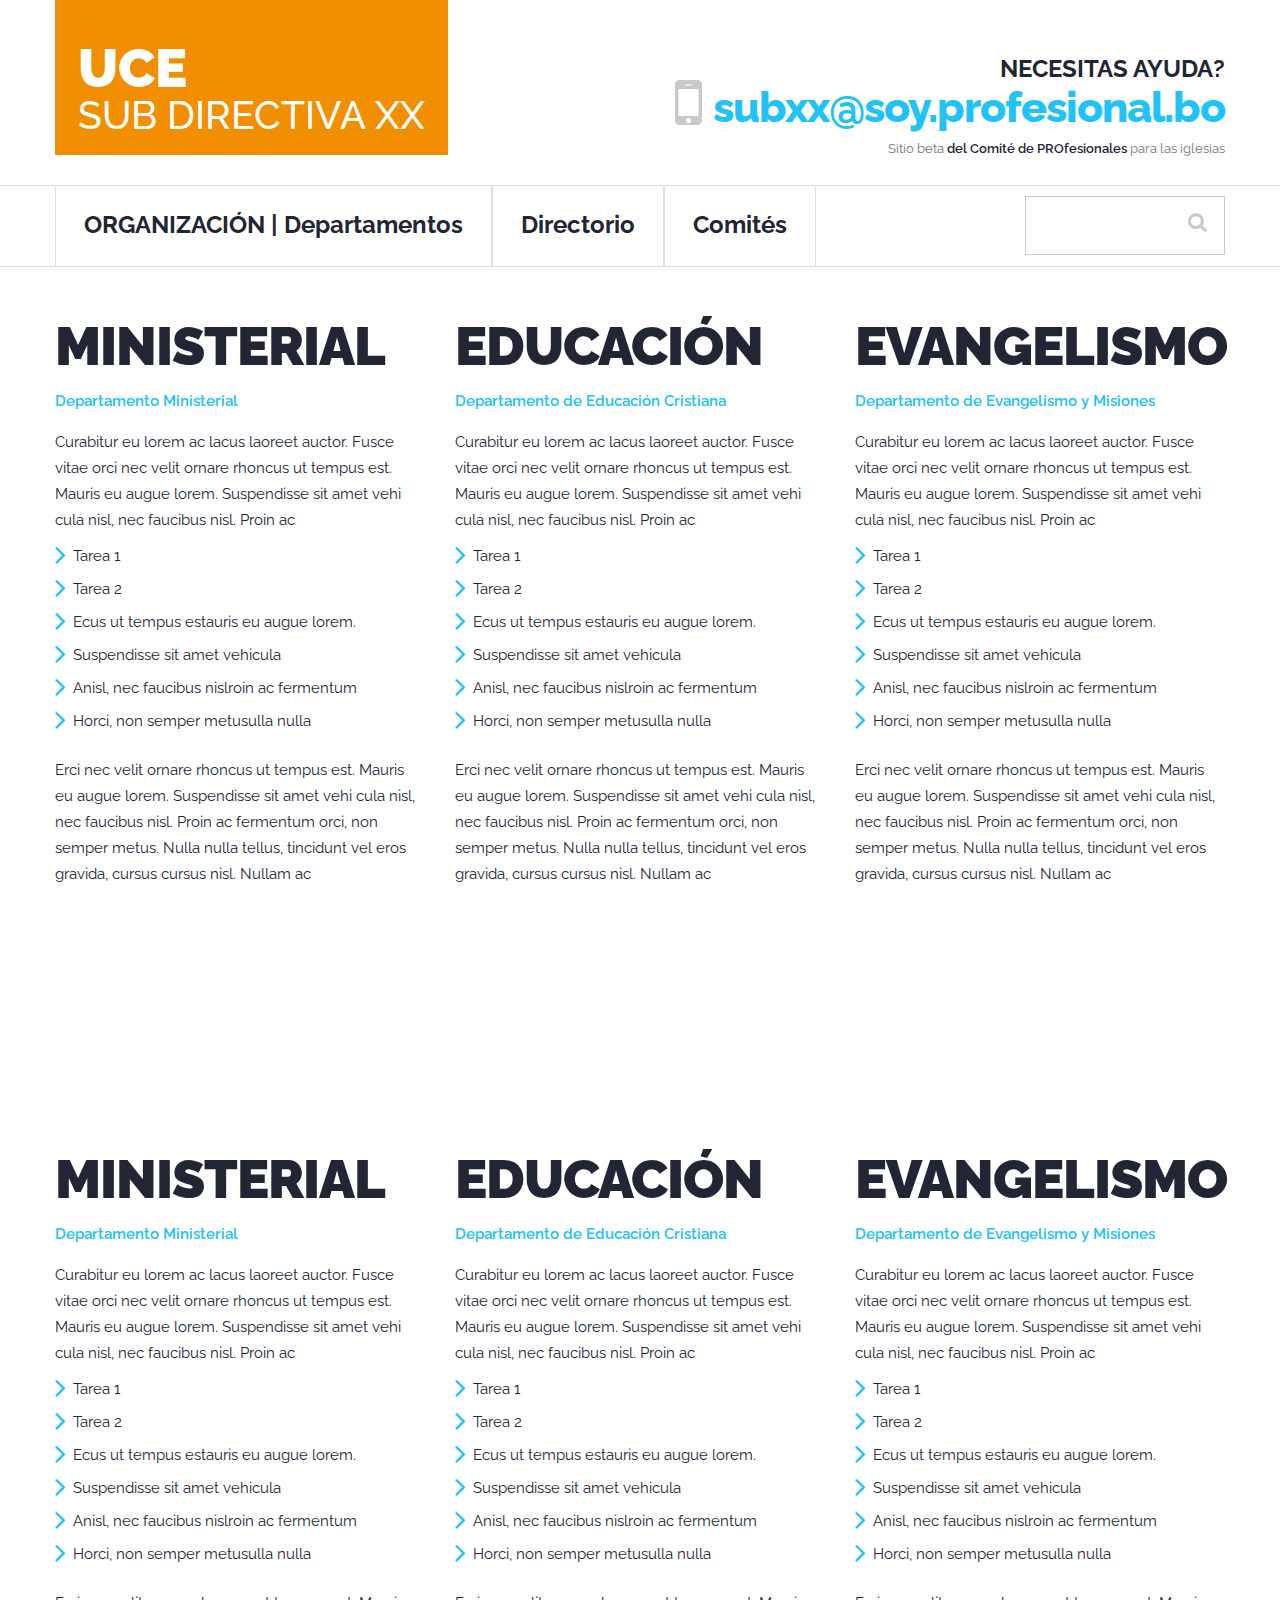
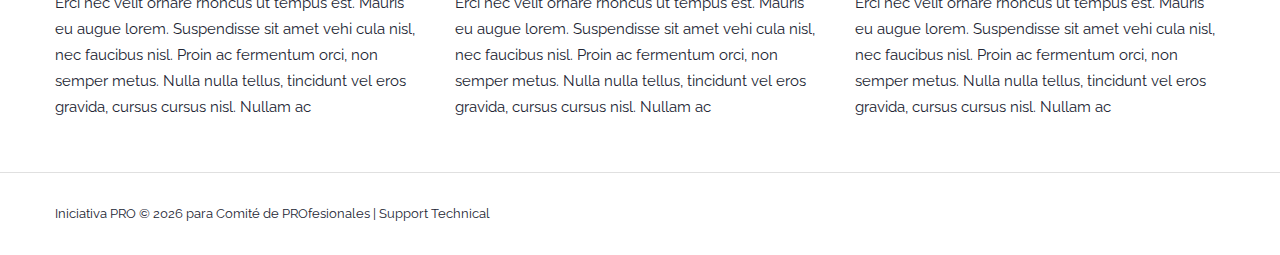
<file: org2.html>
<!DOCTYPE html>
<html lang="es">
  <head>
    <meta charset="utf-8">
    <meta http-equiv="X-UA-Compatible" content="IE=edge">
    <meta name="viewport" content="width=device-width, initial-scale=1">
    <!-- The above 3 meta tags *must* come first in the head; any other head content must come *after* these tags -->
    <meta name="format-detection" content="telephone=no"/>
    <link rel="icon" href="images/favicon.ico" type="image/x-icon">
    <title>SUBXX - Organización</title>

    <!-- Bootstrap -->
    <link href="css/bootstrap.css" rel="stylesheet">

    <!-- Links -->
    <link rel="stylesheet" href="css/search.css">


    <!--JS-->
    <script src="js/jquery.js"></script>
    <script src="js/jquery-migrate-1.2.1.min.js"></script>
    <script src="js/rd-smoothscroll.min.js"></script>


    <!--[if lt IE 9]>
    <div style=' clear: both; text-align:center; position: relative;'>
        <a href="http://windows.microsoft.com/en-US/internet-explorer/..">
            <img src="images/ie8-panel/warning_bar_0000_us.jpg" border="0" height="42" width="820"
                 alt="You are using an outdated browser. For a faster, safer browsing experience, upgrade for free today."/>
        </a>
    </div>
    <script src="js/html5shiv.js"></script>
    <![endif]-->
    <script src='js/device.min.js'></script>
  </head>
  <body>
  <div class="page">
  <!--========================================================
                            HEADER
  =========================================================-->
    <header>  
      <div class="container top-sect">
        <div class="navbar-header">
          <h1 class="navbar-brand">
            <a data-type='rd-navbar-brand'  href="./">UCE<small>Sub Directiva XX</small></a>
          </h1>
          <a class="search-form_toggle" href="#"></a>
        </div>

        <div class="help-box text-right">
          <p>Necesitas ayuda?</p>
          <a href="callto:#">subxx@soy.profesional.bo</a>
          <small>Sitio beta <span>del Comité de PROfesionales</span> para las iglesias</small>
        </div>
      </div>


      <div id="stuck_container" class="stuck_container">
        <div class="container">   
        <nav class="navbar navbar-default navbar-static-top pull-left">            

            <div class="">  
              <ul class="nav navbar-nav sf-menu" data-type="navbar">
                <li class="inactive">
                  <a href="">ORGANIZACIÓN  |  Departamentos</a>
                </li>
                <li>
                  <a href="org.html">Directorio</a>

                </li>
            
                <li>
                  <a href="org3.html">Comités</a>
                </li>
                
                
              </ul>                           
            </div>
        </nav>   
        <form class="search-form" action="search.php" method="GET" accept-charset="utf-8">
          <label class="search-form_label">
            <input class="search-form_input" type="text" name="s" autocomplete="off" placeholder=""/>
            <span class="search-form_liveout"></span>
          </label>
          <button class="search-form_submit fa-search" type="submit"></button>
        </form>
             
        </div>

      </div>  
    </header>
  <!--========================================================
                            CONTENT
  =========================================================-->

    <main>        

      <section class="well well4">
        <div class="container">
          <div class="row">
            <div class="col-md-4 col-sm-12 col-xs-12">
              <h2>
                MINISTERIAL
              </h2>

              <p class="lead offs2">
                Departamento Ministerial
              </p>

              <p>
                Curabitur eu lorem ac lacus laoreet auctor. Fusce vitae orci nec velit ornare rhoncus ut tempus est. Mauris eu augue lorem. Suspendisse sit amet vehi cula nisl, nec faucibus nisl. Proin ac
              </p>

              <ul class="marked-list">                
                <li>
                  <a href="#">
                    Tarea 1
                  </a>
                </li>
                <li>
                  <a href="#">
                    Tarea 2
                  </a>
                </li>
                <li>
                  <a href="#">
                    Ecus ut tempus estauris eu augue lorem.
                  </a>
                </li>
                <li>
                  <a href="#">
                    Suspendisse sit amet vehicula
                  </a>
                </li>
                <li>
                  <a href="#">
                    Anisl, nec faucibus nislroin ac fermentum 
                  </a>
                </li>
                <li>
                  <a href="#">
                    Horci, non semper metusulla nulla
                  </a>
                </li>
              </ul>

              <p>
                Erci nec velit ornare rhoncus ut tempus est. Mauris eu augue lorem. Suspendisse sit amet vehi cula nisl, nec faucibus nisl. Proin ac fermentum orci, non semper metus. Nulla nulla tellus, tincidunt vel eros gravida, cursus cursus nisl. Nullam ac
              </p>


            </div>
            <div class="col-md-4 col-sm-12 col-xs-12">
              <h2>
                EDUCACIÓN
              </h2>

              <p class="lead offs2">
                Departamento de Educación Cristiana
              </p>

              <p>
                Curabitur eu lorem ac lacus laoreet auctor. Fusce vitae orci nec velit ornare rhoncus ut tempus est. Mauris eu augue lorem. Suspendisse sit amet vehi cula nisl, nec faucibus nisl. Proin ac
              </p>

              <ul class="marked-list">                
                <li>
                  <a href="#">
                    Tarea 1
                  </a>
                </li>
                <li>
                  <a href="#">
                    Tarea 2
                  </a>
                </li>
                <li>
                  <a href="#">
                    Ecus ut tempus estauris eu augue lorem.
                  </a>
                </li>
                <li>
                  <a href="#">
                    Suspendisse sit amet vehicula
                  </a>
                </li>
                <li>
                  <a href="#">
                    Anisl, nec faucibus nislroin ac fermentum 
                  </a>
                </li>
                <li>
                  <a href="#">
                    Horci, non semper metusulla nulla
                  </a>
                </li>
              </ul>

              <p>
                Erci nec velit ornare rhoncus ut tempus est. Mauris eu augue lorem. Suspendisse sit amet vehi cula nisl, nec faucibus nisl. Proin ac fermentum orci, non semper metus. Nulla nulla tellus, tincidunt vel eros gravida, cursus cursus nisl. Nullam ac
              </p>



            </div>
            <div class="col-md-4 col-sm-12 col-xs-12">
              <h2>
                EVANGELISMO
              </h2>

              <p class="lead offs2">
                Departamento de Evangelismo y Misiones
              </p>

              <p>
                Curabitur eu lorem ac lacus laoreet auctor. Fusce vitae orci nec velit ornare rhoncus ut tempus est. Mauris eu augue lorem. Suspendisse sit amet vehi cula nisl, nec faucibus nisl. Proin ac
              </p>

              <ul class="marked-list">                
                <li>
                  <a href="#">
                    Tarea 1
                  </a>
                </li>
                <li>
                  <a href="#">
                    Tarea 2
                  </a>
                </li>
                <li>
                  <a href="#">
                    Ecus ut tempus estauris eu augue lorem.
                  </a>
                </li>
                <li>
                  <a href="#">
                    Suspendisse sit amet vehicula
                  </a>
                </li>
                <li>
                  <a href="#">
                    Anisl, nec faucibus nislroin ac fermentum 
                  </a>
                </li>
                <li>
                  <a href="#">
                    Horci, non semper metusulla nulla
                  </a>
                </li>
              </ul>

              <p>
                Erci nec velit ornare rhoncus ut tempus est. Mauris eu augue lorem. Suspendisse sit amet vehi cula nisl, nec faucibus nisl. Proin ac fermentum orci, non semper metus. Nulla nulla tellus, tincidunt vel eros gravida, cursus cursus nisl. Nullam ac
              </p>

            </div>
          </div>
        </div>
      </section>

      <section class="well well4 bg1 wow fadeIn" data-wow-duration='3s'>
        <div class="container">
        <h2>
          Departamentos
          <small>
            2017-2018
          </small>
        </h2>
        </div>
      </section>    

      <section class="well well4">
        <div class="container">
          <div class="row">
            <div class="col-md-4 col-sm-12 col-xs-12">
              <h2>
                MINISTERIAL
              </h2>

              <p class="lead offs2">
                Departamento Ministerial
              </p>

              <p>
                Curabitur eu lorem ac lacus laoreet auctor. Fusce vitae orci nec velit ornare rhoncus ut tempus est. Mauris eu augue lorem. Suspendisse sit amet vehi cula nisl, nec faucibus nisl. Proin ac
              </p>

              <ul class="marked-list">                
                <li>
                  <a href="#">
                    Tarea 1
                  </a>
                </li>
                <li>
                  <a href="#">
                    Tarea 2
                  </a>
                </li>
                <li>
                  <a href="#">
                    Ecus ut tempus estauris eu augue lorem.
                  </a>
                </li>
                <li>
                  <a href="#">
                    Suspendisse sit amet vehicula
                  </a>
                </li>
                <li>
                  <a href="#">
                    Anisl, nec faucibus nislroin ac fermentum 
                  </a>
                </li>
                <li>
                  <a href="#">
                    Horci, non semper metusulla nulla
                  </a>
                </li>
              </ul>

              <p>
                Erci nec velit ornare rhoncus ut tempus est. Mauris eu augue lorem. Suspendisse sit amet vehi cula nisl, nec faucibus nisl. Proin ac fermentum orci, non semper metus. Nulla nulla tellus, tincidunt vel eros gravida, cursus cursus nisl. Nullam ac
              </p>


            </div>
            <div class="col-md-4 col-sm-12 col-xs-12">
              <h2>
                EDUCACIÓN
              </h2>

              <p class="lead offs2">
                Departamento de Educación Cristiana
              </p>

              <p>
                Curabitur eu lorem ac lacus laoreet auctor. Fusce vitae orci nec velit ornare rhoncus ut tempus est. Mauris eu augue lorem. Suspendisse sit amet vehi cula nisl, nec faucibus nisl. Proin ac
              </p>

              <ul class="marked-list">                
                <li>
                  <a href="#">
                    Tarea 1
                  </a>
                </li>
                <li>
                  <a href="#">
                    Tarea 2
                  </a>
                </li>
                <li>
                  <a href="#">
                    Ecus ut tempus estauris eu augue lorem.
                  </a>
                </li>
                <li>
                  <a href="#">
                    Suspendisse sit amet vehicula
                  </a>
                </li>
                <li>
                  <a href="#">
                    Anisl, nec faucibus nislroin ac fermentum 
                  </a>
                </li>
                <li>
                  <a href="#">
                    Horci, non semper metusulla nulla
                  </a>
                </li>
              </ul>

              <p>
                Erci nec velit ornare rhoncus ut tempus est. Mauris eu augue lorem. Suspendisse sit amet vehi cula nisl, nec faucibus nisl. Proin ac fermentum orci, non semper metus. Nulla nulla tellus, tincidunt vel eros gravida, cursus cursus nisl. Nullam ac
              </p>



            </div>
            <div class="col-md-4 col-sm-12 col-xs-12">
              <h2>
                EVANGELISMO
              </h2>

              <p class="lead offs2">
                Departamento de Evangelismo y Misiones
              </p>

              <p>
                Curabitur eu lorem ac lacus laoreet auctor. Fusce vitae orci nec velit ornare rhoncus ut tempus est. Mauris eu augue lorem. Suspendisse sit amet vehi cula nisl, nec faucibus nisl. Proin ac
              </p>

              <ul class="marked-list">                
                <li>
                  <a href="#">
                    Tarea 1
                  </a>
                </li>
                <li>
                  <a href="#">
                    Tarea 2
                  </a>
                </li>
                <li>
                  <a href="#">
                    Ecus ut tempus estauris eu augue lorem.
                  </a>
                </li>
                <li>
                  <a href="#">
                    Suspendisse sit amet vehicula
                  </a>
                </li>
                <li>
                  <a href="#">
                    Anisl, nec faucibus nislroin ac fermentum 
                  </a>
                </li>
                <li>
                  <a href="#">
                    Horci, non semper metusulla nulla
                  </a>
                </li>
              </ul>

              <p>
                Erci nec velit ornare rhoncus ut tempus est. Mauris eu augue lorem. Suspendisse sit amet vehi cula nisl, nec faucibus nisl. Proin ac fermentum orci, non semper metus. Nulla nulla tellus, tincidunt vel eros gravida, cursus cursus nisl. Nullam ac
              </p>

            </div>
          </div>
        </div>
      </section>


    </main>

    <!--========================================================
                            FOOTER
  =========================================================-->
  <footer>
   <section class="well1">
      <div class="container"> 
            <p class="rights">
              Iniciativa PRO  &#169; <span id="copyright-year"></span>
              <a href="index-5.html"> para Comité de PROfesionales</a>
              | <a rel="nofollow" href="http://www.dtecnos.com" target="_blank">  Support Technical</a>
            </p>            
      </div> 
    </section>    
  </footer>
  </div>


    <!-- jQuery (necessary for Bootstrap's JavaScript plugins) -->
    <!-- Include all compiled plugins (below), or include individual files as needed -->         
    <script src="js/bootstrap.min.js"></script>
    <script src="js/tm-scripts.js"></script>    
  <!-- </script> -->


  </body>
</html>
</file>
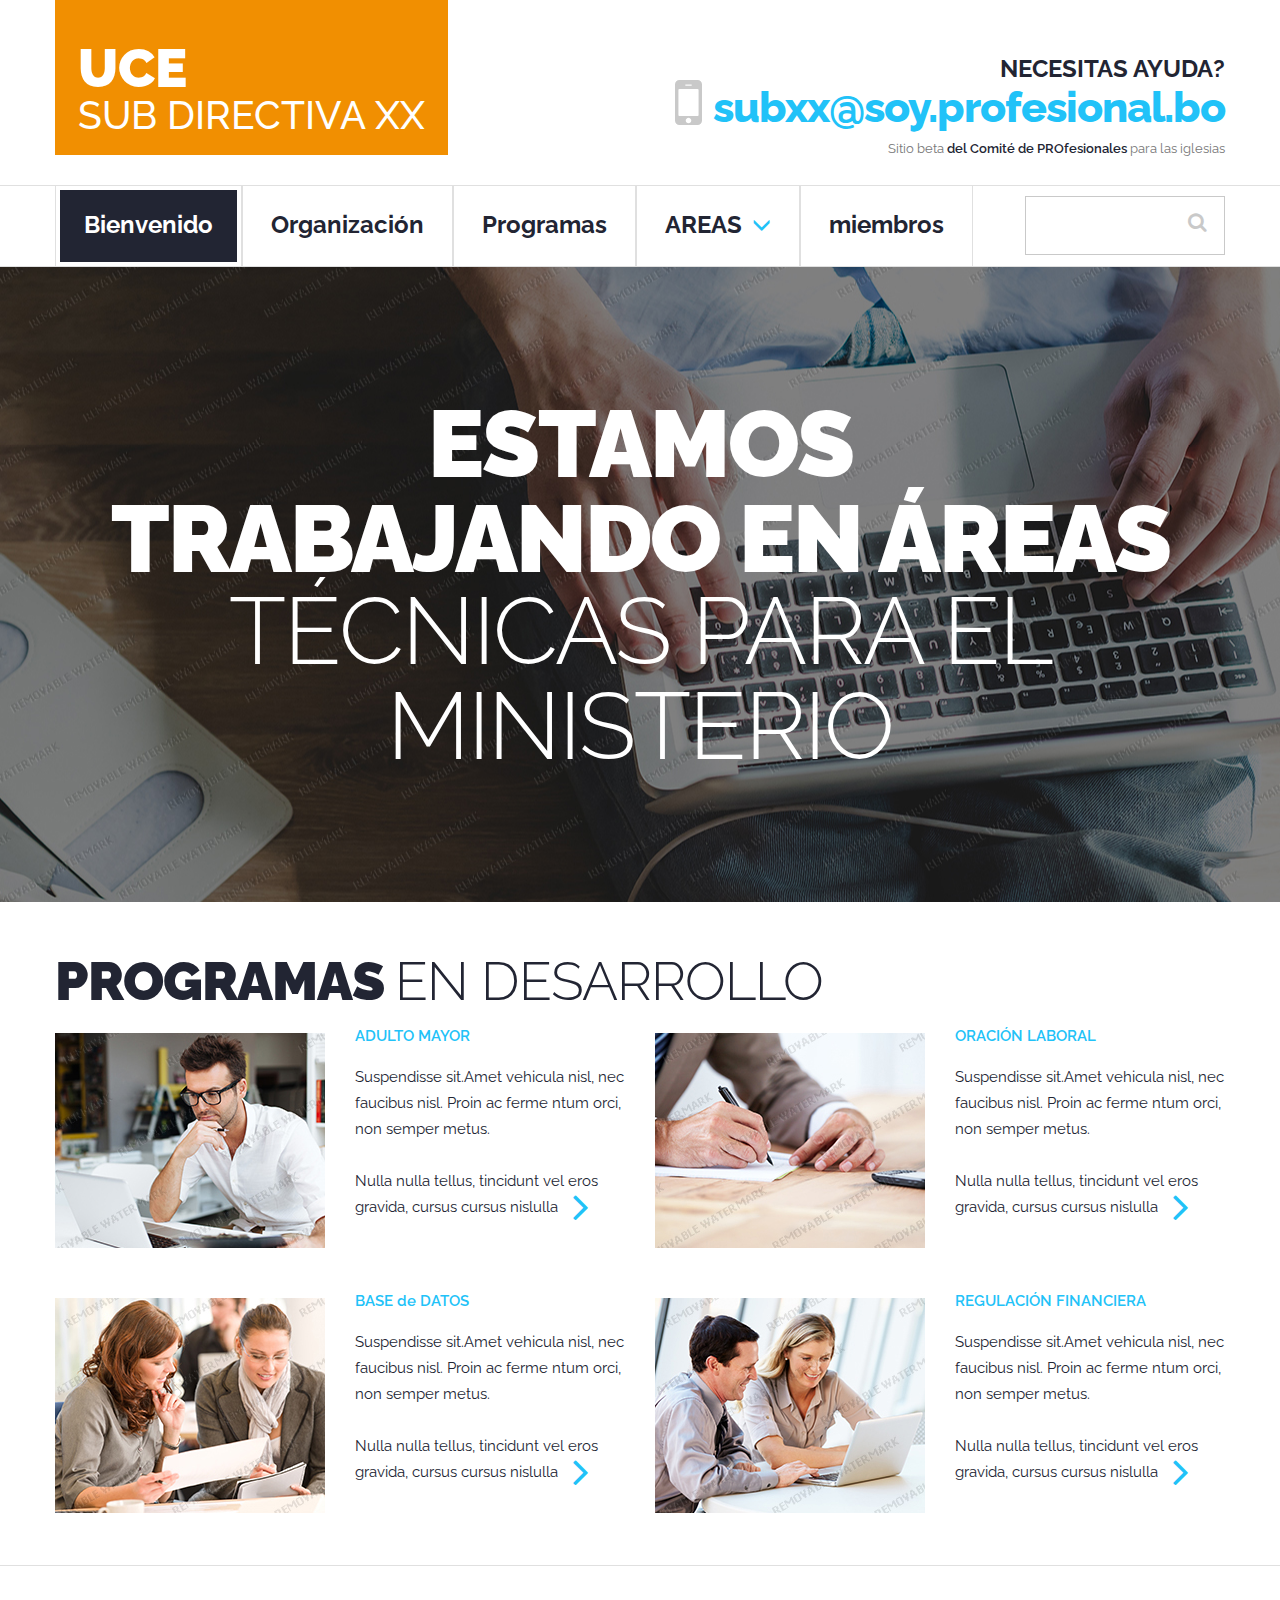
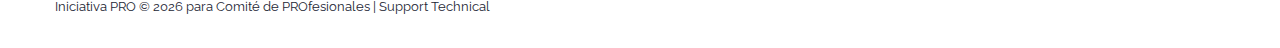
<file: prgs.html>
<!DOCTYPE html>
<html lang="es">
  <head>
    <meta charset="utf-8">
    <meta http-equiv="X-UA-Compatible" content="IE=edge">
    <meta name="viewport" content="width=device-width, initial-scale=1">
    <!-- The above 3 meta tags *must* come first in the head; any other head content must come *after* these tags -->
    <meta name="format-detection" content="telephone=no"/>
    <link rel="icon" href="images/favicon.ico" type="image/x-icon">
    <title>Programas</title>

    <!-- Bootstrap -->
    <link href="css/bootstrap.css" rel="stylesheet">

    <!-- Links -->
    <link rel="stylesheet" href="css/search.css">


    <!--JS-->
    <script src="js/jquery.js"></script>
    <script src="js/jquery-migrate-1.2.1.min.js"></script>
    <script src="js/rd-smoothscroll.min.js"></script>


    <!--[if lt IE 9]>
    <div style=' clear: both; text-align:center; position: relative;'>
        <a href="http://windows.microsoft.com/en-US/internet-explorer/..">
            <img src="images/ie8-panel/warning_bar_0000_us.jpg" border="0" height="42" width="820"
                 alt="You are using an outdated browser. For a faster, safer browsing experience, upgrade for free today."/>
        </a>
    </div>
    <script src="js/html5shiv.js"></script>
    <![endif]-->
    <script src='js/device.min.js'></script>
  </head>
  <body>
  <div class="page">
  <!--========================================================
                            HEADER
  =========================================================-->
    <header>  
      <div class="container top-sect">
        <div class="navbar-header">
          <h1 class="navbar-brand">
            <a data-type='rd-navbar-brand'  href="./">UCE<small>Sub Directiva XX</small></a>
          </h1>
          <a class="search-form_toggle" href="#"></a>
        </div>

        <div class="help-box text-right">
          <p>Necesitas ayuda?</p>
          <a href="callto:#">subxx@soy.profesional.bo</a>
          <small>Sitio beta <span>del Comité de PROfesionales</span> para las iglesias</small>
        </div>
      </div>


      <div id="stuck_container" class="stuck_container">
        <div class="container">   
        <nav class="navbar navbar-default navbar-static-top pull-left">            

            <div class="">  
              <ul class="nav navbar-nav sf-menu" data-type="navbar">
                <li class="active">  <!-- inactive  -->
                  <a href="">Bienvenido</a>
                </li>
                <li>
                  <a href="org.html">Organización</a>

                </li>
                <li > <!-- class="dropdown"  -->
                  <a href="prgs.html">Programas</a>

                </li>                
                <li>
                  <a href="areaspro.html">AREAS <span class="glyphicon glyphicon-menu-down" aria-hidden="true"></span></a>
                </li>
                
                <li>
                  <a href="miembrospro.html">miembros</a>
                </li>
              </ul>                           
            </div>

        </nav>   
        <form class="search-form" action="search.php" method="GET" accept-charset="utf-8">
          <label class="search-form_label">
            <input class="search-form_input" type="text" name="s" autocomplete="off" placeholder=""/>
            <span class="search-form_liveout"></span>
          </label>
          <button class="search-form_submit fa-search" type="submit"></button>
        </form>
             
        </div>

      </div>  
    </header>
  <!--========================================================
                            CONTENT
  =========================================================-->

    <main>        

      <section class="well well6 parallax parallax1" data-url="images/parallax2.jpg" data-mobile="
      true" data-speed="0.7">
        <div class="container">
          <div class="wrap text-center">
            <strong>
              ESTAMOS<br />
              TRABAJANDO en áreas
              <small>
                técnicas para el Ministerio
              </small>
            </strong>            
          </div>  
        </div>        
      </section>

      <section class="well well4">
        <div class="container">
          <h2>
            PROGRAMAS
            <small>
            en DESARROLLO 
            </small>            
          </h2>
          <div class="row offs3">
            <div class="col-md-3 col-sm-6 col-xs-12"> 
              <img class="" src="images/page-3_img4.jpg" alt="">
            </div>
            <div class="col-md-3 col-sm-6 col-xs-12">             
              <p class="lead lead_offs2">
                ADULTO MAYOR
              </p>
              <p class="ins767-1">
                Suspendisse sit.Amet vehicula nisl, nec faucibus nisl. Proin ac ferme ntum orci, non semper metus. 
                <br /><br />
                Nulla nulla tellus, tincidunt vel eros gravida, cursus cursus nislulla <a href="#" class="btn-link l-h1 fa-angle-right"></a>
              </p>
            </div>
            <div class="col-md-3 col-sm-6 col-xs-12 clear991"> 
              <img class="" src="images/page-3_img5.jpg" alt="">
            </div>
            <div class="col-md-3 col-sm-6 col-xs-12">             
              <p class="lead lead_offs2">
                ORACIÓN LABORAL
              </p>
              <p class="ins767-1">
                Suspendisse sit.Amet vehicula nisl, nec faucibus nisl. Proin ac ferme ntum orci, non semper metus. 
                <br /><br />
                Nulla nulla tellus, tincidunt vel eros gravida, cursus cursus nislulla <a href="#" class="btn-link l-h1 fa-angle-right"></a>
              </p>
            </div>           
          </div>
          <div class="row row_offs">
            <div class="col-md-3 col-sm-6 col-xs-12"> 
              <img class="" src="images/page-3_img6.jpg" alt="">
            </div>
            <div class="col-md-3 col-sm-6 col-xs-12">             
              <p class="lead lead_offs2">
                BASE de DATOS
              </p>
              <p class="ins767-1">
                Suspendisse sit.Amet vehicula nisl, nec faucibus nisl. Proin ac ferme ntum orci, non semper metus. 
                <br /><br />
                Nulla nulla tellus, tincidunt vel eros gravida, cursus cursus nislulla <a href="#" class="btn-link l-h1 fa-angle-right"></a>
              </p>
            </div>
            <div class="col-md-3 col-sm-6 col-xs-12 clear991"> 
              <img class="" src="images/page-3_img7.jpg" alt="">
            </div>
            <div class="col-md-3 col-sm-6 col-xs-12">             
              <p class="lead lead_offs2">
                REGULACIÓN FINANCIERA
              </p>
              <p class="ins767-1">
                Suspendisse sit.Amet vehicula nisl, nec faucibus nisl. Proin ac ferme ntum orci, non semper metus. 
                <br /><br />
                Nulla nulla tellus, tincidunt vel eros gravida, cursus cursus nislulla <a href="#" class="btn-link l-h1 fa-angle-right"></a>
              </p>
            </div>           
          </div>
        </div>
      </section>

    </main>

    <!--========================================================
                            FOOTER
  =========================================================-->
  <footer>
   <section class="well1">
      <div class="container"> 
            <p class="rights">
              Iniciativa PRO  &#169; <span id="copyright-year"></span>
              <a href="index-5.html"> para Comité de PROfesionales</a>
              | <a rel="nofollow" href="http://www.dtecnos.com" target="_blank">  Support Technical</a>
            </p>            
      </div> 
    </section>    
  </footer>
  </div>


    <!-- jQuery (necessary for Bootstrap's JavaScript plugins) -->
    <!-- Include all compiled plugins (below), or include individual files as needed -->         
    <script src="js/bootstrap.min.js"></script>
    <script src="js/tm-scripts.js"></script>    
  <!-- </script> -->


  </body>
</html>
</file>
<file: css/camera.css>
@import url(//maxcdn.bootstrapcdn.com/font-awesome/4.3.0/css/font-awesome.min.css);
@import url(//fonts.googleapis.com/css?family=Raleway:400,900,800,700,600,500,300,200,100);
/*========================================================
                        Camera
=========================================================*/
.camera_container {
  position: relative;
  padding-bottom: 29.75609756%;
  margin-bottom: 30px;
}
@media (max-width: 1176.2295082px) {
  .camera_container {
    padding-bottom: 350px;
  }
}
.camera_wrap {
  display: none;
  position: absolute;
  left: 0;
  top: 0;
  width: 100%;
  margin-bottom: 0 !important;
  height: 100%;
  background: #fff;
  z-index: 0;
}
.camera_wrap img {
  max-width: none !important;
}
.camera_fakehover {
  height: 100%;
  min-height: 60px;
  position: relative;
  width: 100%;
}
.camera_src {
  display: none;
}
.cameraCont,
.cameraContents {
  height: 100%;
  position: relative;
  width: 100%;
  z-index: 1;
}
.cameraSlide {
  position: absolute;
  left: 0;
  right: 0;
  top: 0;
  bottom: 0;
}
.cameraContent {
  position: absolute;
  left: 0;
  right: 0;
  top: 0;
  bottom: 0;
  display: none;
}
.camera_target {
  position: absolute;
  left: 0;
  right: 0;
  top: 0;
  bottom: 0;
  overflow: hidden;
  text-align: left;
  z-index: 0;
}
.camera_overlayer {
  position: absolute;
  left: 0;
  right: 0;
  top: 0;
  bottom: 0;
  overflow: hidden;
  z-index: 0;
}
.camera_target_content {
  position: absolute;
  left: 0;
  right: 0;
  top: 0;
  bottom: 0;
  overflow: hidden;
  z-index: 2;
}
.camera_loader {
  background: #ffffff url(../images/camera-loader.gif) no-repeat center;
  border: 1px solid #ffffff;
  border-radius: 18px;
  height: 36px;
  left: 50%;
  overflow: hidden;
  position: absolute;
  margin: -18px 0 0 -18px;
  top: 50%;
  width: 36px;
  z-index: 3;
}
.camera_nav_cont {
  height: 65px;
  overflow: hidden;
  position: absolute;
  right: 9px;
  top: 15px;
  width: 120px;
  z-index: 4;
}
.camerarelative {
  overflow: hidden;
  position: relative;
}
.imgFake {
  cursor: pointer;
}
.camera_command_wrap .hideNav {
  display: none;
}
.camera_command_wrap {
  left: 0;
  position: relative;
  right: 0;
  z-index: 4;
}
.showIt {
  display: none;
}
.camera_clear {
  clear: both;
  display: block;
  height: 1px;
  margin: -1px 0 25px;
  position: relative;
}
.camera_caption {
  display: none;
  left: 0;
  right: 0;
  top: 0;
  bottom: 0;
}
@media (max-width: 767px) {
  .camera_caption {
    top: 13%;
  }
}
.cameraContent .camera_caption {
  display: block;
}
/*================   Custom Layout&Styles   =====================*/
.camera_caption {
  position: absolute;
}
.camera_caption > div {
  height: 100%;
}
.camera_pag {
  position: absolute;
  bottom: 6.8%;
  z-index: 10;
  right: 21.5%;
}
@media (max-width: 767px) {
  .camera_pag {
    display: none;
  }
}
.camera_pag_ul {
  text-align: center;
}
.camera_pag_ul li {
  display: inline-block;
  width: 20px;
  height: 20px;
  line-height: 20px;
  text-align: center;
  cursor: pointer;
  -webkit-border-radius: 50%;
  -moz-border-radius: 50%;
  border-radius: 50%;
  background: #ffffff;
  -moz-transition: 0.3s all ease;
  -webkit-transition: 0.3s all ease;
  -o-transition: 0.3s all ease;
  transition: 0.3s all ease;
}
.camera_pag_ul li.cameracurrent,
.camera_pag_ul li:hover {
  background: #222533;
}
.camera_pag_ul li + li {
  margin-left: 5px;
}
.camera_pag_ul li > span {
  display: none;
}
.camera_nav {
  position: absolute;
  left: 0;
  right: 0;
  top: 50%;
  margin-top: -33px;
}
@media (max-width: 767px) {
  .camera_nav {
    display: none;
  }
}
.camera_next:before {
  position: absolute;
  content: '\f101';
  font-family: 'FontAwesome';
  font-size: 32px;
  color: #ffffff;
  top: 0;
  right: 12.3%;
  z-index: 10;
}
.camera_prev:before {
  position: absolute;
  content: '\f100';
  font-family: 'FontAwesome';
  font-size: 32px;
  color: #ffffff;
  top: 0;
  left: 12.3%;
  z-index: 10;
}
.camera_next:before,
.camera_prev:before {
  cursor: pointer;
  -moz-transition: 0.2s;
  -webkit-transition: 0.2s;
  -o-transition: 0.2s;
  transition: 0.2s;
}
.camera_next:hover:before,
.camera_prev:hover:before {
  color: #21c2f8;
}
</file>
<file: css/search.css>
@import url(//maxcdn.bootstrapcdn.com/font-awesome/4.3.0/css/font-awesome.min.css);
@import url(//fonts.googleapis.com/css?family=Raleway:400,900,800,700,600,500,300,200,100);
.search-form {
  display: inline-block;
  position: relative;
  width: 200px;
  margin-top: 10px;
  z-index: 3;
  float: right;
}
@media (max-width: 1199px) {
  .search-form {
    margin-top: 1px;
  }
}
@media (max-width: 991px) {
  .search-form {
    width: 221px;
  }
}
.search-form_label {
  width: 100%;
  display: block;
  padding: 10px 50px 10px 10px;
  background: trancparent;
  border: 1px solid #c9c9c9;
}
@media (max-width: 1199px) {
  .search-form_label {
    margin-bottom: 0;
  }
}
.search-form_input {
  outline: none;
  background-color: transparent;
  border: none;
  -webkit-appearance: none;
  border-radius: 0;
  vertical-align: baseline;
  box-shadow: none;
  color: #21c2f8;
  display: block;
  width: 100%;
  font-size: 14px;
  line-height: 16px;
  height: 37px;
}
@media (max-width: 1199px) {
  .search-form_input {
    height: 31px;
  }
}
.search-form_submit {
  background: none;
  border: none;
  display: inline-block;
  padding: 0;
  outline: none;
  outline-offset: 0;
  cursor: pointer;
  -webkit-appearance: none;
  -moz-transition: 0.3s all ease;
  -webkit-transition: 0.3s all ease;
  -o-transition: 0.3s all ease;
  transition: 0.3s all ease;
  position: absolute;
  top: 14px;
  right: 15px;
  width: 25px;
  height: 22px;
  font: 400 21px/24px 'FontAwesome', sans-serif;
  color: #c9c9c9;
}
.search-form_submit::-moz-focus-inner {
  border: none;
  padding: 0;
}
.search-form_submit:before {
  content: '\f002';
}
.search-form_submit:hover {
  color: #21c2f8;
}
@media (max-width: 767px) {
  .search-form {
    display: none;
    position: fixed;
    top: 75px;
    left: 15px;
    right: 15px;
    background: rgba(255, 255, 255, 0.95);
    width: auto;
    border: 1px solid #c9c9c9;
    -moz-transition: 0.4s;
    -webkit-transition: 0.4s;
    -o-transition: 0.4s;
    transition: 0.4s;
  }
  .search-form_label {
    border: none;
  }
}
.search-form_toggle {
  display: inline-block;
  color: #222533;
  font: 400 16px/14px 'FontAwesome';
  position: fixed;
  z-index: 999999999;
  right: 40px;
  top: 23px;
  min-width: 13px;
}
.search-form_toggle:before {
  content: '\f002';
}
.search-form_toggle:focus {
  color: #222533;
}
.search-form_toggle.active,
.search-form_toggle:hover {
  color: #21c2f8;
}
.search-form_toggle.active:before {
  content: '\f00d';
}
@media (min-width: 768px) {
  .search-form_toggle {
    display: none;
  }
}
.search-form + * {
  margin-top: 25px;
}
.search-form.on {
  display: block;
}
.search-form_liveout {
  text-align: left;
  display: block;
  position: absolute;
  top: 100%;
  left: 0;
  right: 0;
  opacity: 0;
  filter: alpha(opacity=0);
  -moz-transition: 0.3s all ease;
  -webkit-transition: 0.3s all ease;
  -o-transition: 0.3s all ease;
  transition: 0.3s all ease;
  z-index: 1;
}
.lt-ie9 .search-form_liveout {
  filter: alpha(opacity=0);
}
.search-form_liveout .search_list {
  padding: 10px;
  list-style-type: none;
  font-size: 11px;
  line-height: 24px;
  background: #ffffff;
  -moz-box-shadow: 0 0 2px 0 rgba(0, 0, 0, 0.5);
  -webkit-box-shadow: 0 0 2px 0 rgba(0, 0, 0, 0.5);
  box-shadow: 0 0 2px 0 rgba(0, 0, 0, 0.5);
}
.search-form_liveout .search_list li + li {
  margin-top: 2px;
}
.search-form_liveout .search_list a {
  padding-left: 5px;
}
.search-form_liveout .search_link {
  font-family: 'Raleway', sans-serif;
  display: block;
  padding: 5px 10px;
  background: #ffffff;
  color: #21c2f8;
}
.search-form_liveout .search_link .search_title {
  color: #21c2f8;
  font: 700 13px/18px 'Raleway', sans-serif;
  text-transform: uppercase;
}
.search-form_liveout .search_link:hover {
  background: #21c2f8;
  color: #ffffff;
}
.search-form_liveout .search_link:hover .search_title {
  color: #ffffff;
}
.search-form_liveout .search_error {
  display: block;
  color: #21c2f8;
  background: #fafafa;
  padding: 10px 10px;
  overflow: hidden;
  font-size: 14px;
}
.search-form_liveout .match {
  display: none;
}
.search-form_liveout button {
  background: none;
  border: none;
  display: inline-block;
  padding: 0;
  outline: none;
  outline-offset: 0;
  cursor: pointer;
  -webkit-appearance: none;
  display: block;
  width: 100%;
  color: #045e7c;
  background: #fafafa;
  padding: 10px 10px;
}
.search-form_liveout button::-moz-focus-inner {
  border: none;
  padding: 0;
}
.search-form_liveout button:hover {
  background: #21c2f8;
  color: #ffffff;
}
input:focus + .search-form_liveout {
  opacity: 1;
  filter: alpha(opacity=100);
}
.lt-ie9 input:focus + .search-form_liveout {
  filter: alpha(opacity=100);
}
.search-form_liveout .tablet,
.mobile .search-form_liveout {
  display: none !important;
}
.search-frame,
.search-frame body {
  width: 100%;
  height: auto;
  background: transparent;
}
.search-frame,
.search-frame body,
.search-frame h1,
.search-frame h2,
.search-frame h3,
.search-frame h4,
.search-frame h5,
.search-frame h6,
.search-frame p,
.search-frame em {
  margin: 0;
  padding: 0;
  border: 0;
  font-size: 100%;
  font: inherit;
  vertical-align: top;
}
.search-frame img {
  max-width: 100%;
  height: auto;
}
.search-frame a {
  font: inherit;
  color: inherit;
  text-decoration: none;
  -moz-transition: 0.3s all ease;
  -webkit-transition: 0.3s all ease;
  -o-transition: 0.3s all ease;
  transition: 0.3s all ease;
}
.search-frame a:active {
  background: transparent;
}
.search-frame a:focus {
  outline: none;
}
.search-frame h4 {
  color: #222533;
  font-family: 'Raleway', sans-serif;
  font-size: 20px;
  font-weight: 700;
  text-transform: none;
}
@media (max-width: 979px) {
  .search-frame h4 {
    font-size: 16px;
    line-height: 16px;
  }
}
.search-frame h4 a:hover {
  color: #21c2f8;
}
.search-frame .search_list {
  color: #222533;
  margin: 0;
  padding: 0;
  border: 0;
  font: inherit;
  vertical-align: top;
  list-style-type: none;
  counter-reset: num1;
}
.search-frame .search_list p {
  font: 300 15px/22px 'Raleway', sans-serif;
}
.search-frame .search_list .match {
  color: #21c2f8;
  font-size: 12px;
  display: block;
}
.search-frame .search_list li {
  padding-top: 20px;
  padding-left: 50px;
  position: relative;
  padding-bottom: 20px;
  -moz-transition: 0.3s all ease;
  -webkit-transition: 0.3s all ease;
  -o-transition: 0.3s all ease;
  transition: 0.3s all ease;
}
.search-frame .search_list li:hover {
  background: rgba(0, 255, 0, 0.1);
}
.search-frame .search_list li:before {
  content: counter(num1) '.';
  counter-increment: num1;
  position: absolute;
  left: 5px;
  top: 20px;
  width: 24px;
  height: 24px;
  font-size: 24px;
  line-height: inherit;
}
.search-frame .search_list li + li {
  border-top: 5px solid #21c2f8;
}
.search-frame .search {
  color: #21c2f8;
  font-weight: 700;
}
.search-frame .match {
  color: #222533;
  font-size: 12px;
  display: block;
}
.search-frame * + p {
  margin-top: 16px;
}
body.search_body {
  background: #1b1b1d;
}
.content {
  padding-top: 40px;
  padding-bottom: 40px;
}
.search_head {
  padding-bottom: 25px;
}
</file>
<file: css/google-map.css>
@import url(//maxcdn.bootstrapcdn.com/font-awesome/4.3.0/css/font-awesome.min.css);
@import url(//fonts.googleapis.com/css?family=Raleway:400,900,800,700,600,500,300,200,100);
/*==================  GOOGLE MAP  ======================*/
.map {
  position: relative;
}
.map_model {
  height: 586px;
}
.map_model img {
  max-width: none !important;
}
@media (max-width: 767px) {
  .map_model {
    height: 400px;
  }
}
@media (max-width: 479px) {
  .map_model {
    height: 300px;
  }
}
.map_locations {
  display: none;
}
.map .location {
  padding: 12px 17px 5px;
}
.map .location h3 {
  letter-spacing: -1px;
  line-height: 45px;
}
.map .location dl {
  font-size: 15px;
  text-transform: none;
  letter-spacing: 0;
}
.map .location dl dd {
  font-weight: 400;
  color: #ffffff;
  display: inline-block;
}
.map .location dl dt {
  font-weight: 600;
  color: #21c2f8;
  display: inline-block;
  padding-right: 7px;
}
.map .location dl .phone {
  font-weight: 800;
  font-size: 25px;
}
.map .location dl + dl {
  margin-top: 10px;
}
.map .location dl a:hover {
  color: #21c2f8;
}
@media (max-width: 1199px) {
  .map .location {
    padding: 6px 0px 5px;
  }
  .map .location h3 {
    font-size: 17px;
    line-height: 24px;
    font-weight: 700;
  }
  .map .location dl {
    font-size: 13px;
  }
  .map .location dl .phone {
    font-weight: 600;
    font-size: 15px;
  }
  .map .location dl + dl {
    margin-top: 2px;
  }
}
@media (max-width: 400px) {
  .map .location dl dt {
    display: none;
  }
}
.map .gm-wrapper > div {
  background: rgba(45, 49, 52, 0.9) !important;
}
.map .gm-wrapper > div:after {
  position: absolute;
  content: '';
  width: 0px;
  height: 0px;
  border-right: 17px solid rgba(45, 49, 52, 0.9);
  border-bottom: 17px solid transparent;
  top: 0;
  left: -17px;
}
@media (max-width: 1199px) {
  .map .gm-wrapper > div:after {
    top: 100%;
    left: 50%;
    -moz-transform: translateX(-50%);
    -ms-transform: translateX(-50%);
    -o-transform: translateX(-50%);
    -webkit-transform: translateX(-50%);
    transform: translateX(-50%);
    -moz-transform: rotate(-90deg);
    -ms-transform: rotate(-90deg);
    -o-transform: rotate(-90deg);
    -webkit-transform: rotate(-90deg);
    transform: rotate(-90deg);
  }
}
.map .gm-wrapper * {
  background: transparent!important;
}
.map .gm-wrapper > div > div div:nth-child(3) div div,
.map .gm-wrapper > div > div div:nth-child(3) div:nth-child(2) div {
  background: rgba(45, 49, 52, 0.9) !important;
}
.map .gm-wrapper {
  left: 243px!important;
  top: 290px!important;
}
@media (max-width: 1199px) {
  .map .gm-wrapper {
    left: 0!important;
    top: 0!important;
  }
}
.map .gm-wrapper > div > div div,
.map .gm-wrapper > div > div div:nth-child(3) div div,
.map .gm-wrapper > div > div div:nth-child(3) div:nth-child(2) div {
  background: transparent!important;
  border: none!important;
  box-shadow: none!important;
}
.map_height1 .map_model {
  height: 612px;
}
</file>
<file: js/tests/vendor/qunit.css>
/*!
 * QUnit 1.17.1
 * http://qunitjs.com/
 *
 * Copyright jQuery Foundation and other contributors
 * Released under the MIT license
 * http://jquery.org/license
 *
 * Date: 2015-01-20T19:39Z
 */

/** Font Family and Sizes */

#qunit-tests, #qunit-header, #qunit-banner, #qunit-testrunner-toolbar, #qunit-userAgent, #qunit-testresult {
	font-family: "Helvetica Neue Light", "HelveticaNeue-Light", "Helvetica Neue", Calibri, Helvetica, Arial, sans-serif;
}

#qunit-testrunner-toolbar, #qunit-userAgent, #qunit-testresult, #qunit-tests li { font-size: small; }
#qunit-tests { font-size: smaller; }


/** Resets */

#qunit-tests, #qunit-header, #qunit-banner, #qunit-userAgent, #qunit-testresult, #qunit-modulefilter {
	margin: 0;
	padding: 0;
}


/** Header */

#qunit-header {
	padding: 0.5em 0 0.5em 1em;

	color: #8699A4;
	background-color: #0D3349;

	font-size: 1.5em;
	line-height: 1em;
	font-weight: 400;

	border-radius: 5px 5px 0 0;
}

#qunit-header a {
	text-decoration: none;
	color: #C2CCD1;
}

#qunit-header a:hover,
#qunit-header a:focus {
	color: #FFF;
}

#qunit-testrunner-toolbar label {
	display: inline-block;
	padding: 0 0.5em 0 0.1em;
}

#qunit-banner {
	height: 5px;
}

#qunit-testrunner-toolbar {
	padding: 0.5em 1em 0.5em 1em;
	color: #5E740B;
	background-color: #EEE;
	overflow: hidden;
}

#qunit-userAgent {
	padding: 0.5em 1em 0.5em 1em;
	background-color: #2B81AF;
	color: #FFF;
	text-shadow: rgba(0, 0, 0, 0.5) 2px 2px 1px;
}

#qunit-modulefilter-container {
	float: right;
	padding: 0.2em;
}

.qunit-url-config {
	display: inline-block;
	padding: 0.1em;
}

.qunit-filter {
	display: block;
	float: right;
	margin-left: 1em;
}

/** Tests: Pass/Fail */

#qunit-tests {
	list-style-position: inside;
}

#qunit-tests li {
	padding: 0.4em 1em 0.4em 1em;
	border-bottom: 1px solid #FFF;
	list-style-position: inside;
}

#qunit-tests > li {
	display: none;
}

#qunit-tests li.running,
#qunit-tests li.pass,
#qunit-tests li.fail,
#qunit-tests li.skipped {
	display: list-item;
}

#qunit-tests.hidepass li.running,
#qunit-tests.hidepass li.pass {
	display: none;
}

#qunit-tests li strong {
	cursor: pointer;
}

#qunit-tests li.skipped strong {
	cursor: default;
}

#qunit-tests li a {
	padding: 0.5em;
	color: #C2CCD1;
	text-decoration: none;
}
#qunit-tests li a:hover,
#qunit-tests li a:focus {
	color: #000;
}

#qunit-tests li .runtime {
	float: right;
	font-size: smaller;
}

.qunit-assert-list {
	margin-top: 0.5em;
	padding: 0.5em;

	background-color: #FFF;

	border-radius: 5px;
}

.qunit-collapsed {
	display: none;
}

#qunit-tests table {
	border-collapse: collapse;
	margin-top: 0.2em;
}

#qunit-tests th {
	text-align: right;
	vertical-align: top;
	padding: 0 0.5em 0 0;
}

#qunit-tests td {
	vertical-align: top;
}

#qunit-tests pre {
	margin: 0;
	white-space: pre-wrap;
	word-wrap: break-word;
}

#qunit-tests del {
	background-color: #E0F2BE;
	color: #374E0C;
	text-decoration: none;
}

#qunit-tests ins {
	background-color: #FFCACA;
	color: #500;
	text-decoration: none;
}

/*** Test Counts */

#qunit-tests b.counts                       { color: #000; }
#qunit-tests b.passed                       { color: #5E740B; }
#qunit-tests b.failed                       { color: #710909; }

#qunit-tests li li {
	padding: 5px;
	background-color: #FFF;
	border-bottom: none;
	list-style-position: inside;
}

/*** Passing Styles */

#qunit-tests li li.pass {
	color: #3C510C;
	background-color: #FFF;
	border-left: 10px solid #C6E746;
}

#qunit-tests .pass                          { color: #528CE0; background-color: #D2E0E6; }
#qunit-tests .pass .test-name               { color: #366097; }

#qunit-tests .pass .test-actual,
#qunit-tests .pass .test-expected           { color: #999; }

#qunit-banner.qunit-pass                    { background-color: #C6E746; }

/*** Failing Styles */

#qunit-tests li li.fail {
	color: #710909;
	background-color: #FFF;
	border-left: 10px solid #EE5757;
	white-space: pre;
}

#qunit-tests > li:last-child {
	border-radius: 0 0 5px 5px;
}

#qunit-tests .fail                          { color: #000; background-color: #EE5757; }
#qunit-tests .fail .test-name,
#qunit-tests .fail .module-name             { color: #000; }

#qunit-tests .fail .test-actual             { color: #EE5757; }
#qunit-tests .fail .test-expected           { color: #008000; }

#qunit-banner.qunit-fail                    { background-color: #EE5757; }

/*** Skipped tests */

#qunit-tests .skipped {
	background-color: #EBECE9;
}

#qunit-tests .qunit-skipped-label {
	background-color: #F4FF77;
	display: inline-block;
	font-style: normal;
	color: #366097;
	line-height: 1.8em;
	padding: 0 0.5em;
	margin: -0.4em 0.4em -0.4em 0;
}

/** Result */

#qunit-testresult {
	padding: 0.5em 1em 0.5em 1em;

	color: #2B81AF;
	background-color: #D2E0E6;

	border-bottom: 1px solid #FFF;
}
#qunit-testresult .module-name {
	font-weight: 700;
}

/** Fixture */

#qunit-fixture {
	position: absolute;
	top: -10000px;
	left: -10000px;
	width: 1000px;
	height: 1000px;
}
</file>
<file: css/contact-form.css>
@import url(//maxcdn.bootstrapcdn.com/font-awesome/4.3.0/css/font-awesome.min.css);
@import url(//fonts.googleapis.com/css?family=Raleway:400,900,800,700,600,500,300,200,100);
/*========================================================
                      Contact Form
=========================================================*/
/* Contact Form Basic Styles
========================================================*/
#contact-form {
  position: relative;
  margin-top: 17px;
}
#contact-form label {
  -webkit-box-sizing: border-box;
  -moz-box-sizing: border-box;
  box-sizing: border-box;
  position: relative;
  width: 32.3%;
}
#contact-form label + label {
  margin-left: 0.7%;
}
@media (max-width: 767px) {
  #contact-form label {
    width: 99%;
  }
  #contact-form label + label {
    margin-left: 0px;
  }
}
#contact-form label.message {
  display: block;
  max-width: 100%;
  width: 99%;
  margin: 5px 0 0 0;
}
#contact-form fieldset {
  border: none;
}
/* Contact Form Placeholder Styles
========================================================*/
#contact-form ._placeholder {
  -webkit-box-sizing: border-box;
  -moz-box-sizing: border-box;
  box-sizing: border-box;
  font: 400 15px 'Raleway', sans-serif;
  line-height: 24px;
  padding: 28.5px 18px 28.5px;
  color: #222533;
  padding-left: 30px;
  width: 100% !important;
  position: absolute;
  left: 0;
  top: 0;
  display: block;
  border-radius: 0;
  cursor: text;
}
#contact-form ._placeholder.focused {
  opacity: 0.4;
  filter: alpha(opacity=40);
}
.lt-ie9 #contact-form ._placeholder.focused {
  filter: alpha(opacity=40);
}
#contact-form ._placeholder.hidden,
#contact-form .file ._placeholder {
  display: none;
}
/* Contact Form Input
========================================================*/
#contact-form input[type='text'] {
  -webkit-box-sizing: border-box;
  -moz-box-sizing: border-box;
  box-sizing: border-box;
  font: 400 15px 'Raleway', sans-serif;
  line-height: 24px;
  padding: 28.5px 18px 28.5px;
  color: #222533;
  padding-left: 30px;
  background-color: #ffffff;
  border: 1px solid #cdcdcd;
  width: 100%;
  border-radius: 0;
  outline: none;
  -webkit-appearance: none;
  height: 81px;
  margin: 0;
}
/* Contact Form Buttons
========================================================*/
#contact-form .btn-wr {
  text-align: left;
}
* + .btn-wr {
  margin-top: 30px;
}
/* Contact Form Textarea 
========================================================*/
#contact-form textarea {
  display: block;
  -webkit-box-sizing: border-box;
  -moz-box-sizing: border-box;
  box-sizing: border-box;
  font: 400 15px 'Raleway', sans-serif;
  line-height: 24px;
  padding: 28.5px 18px 28.5px;
  color: #222533;
  padding-left: 30px;
  background-color: #ffffff;
  border: 1px solid #cdcdcd;
  width: 100%;
  border-radius: 0;
  outline: none;
  -webkit-appearance: none;
  resize: none;
  height: 148px;
  overflow: auto;
}
/* Contact Form Error messages
========================================================*/
#contact-form .empty-message,
#contact-form .error-message {
  -moz-transition: 0.3s ease-in height;
  -webkit-transition: 0.3s ease-in height;
  -o-transition: 0.3s ease-in height;
  transition: 0.3s ease-in height;
  position: absolute;
  right: 3px;
  top: 2px;
  color: red;
  height: 0;
  overflow: hidden;
  font-size: 11px;
  z-index: 99;
}
#contact-form .invalid .error-message,
#contact-form .empty .empty-message {
  height: 14px;
  line-height: 14px;
}
/* Contact Form Processing Box
========================================================*/
#contact-form .contact-form-loader {
  position: absolute;
  top: 0;
  left: 0;
  right: 0;
  bottom: 0;
  opacity: 0;
  filter: alpha(opacity=0);
  z-index: -1;
  overflow: hidden;
  background: rgba(247, 247, 247, 0.48) url([data-uri]);
  background-repeat: no-repeat;
  background-position: 50% 50%;
}
.lt-ie9 #contact-form .contact-form-loader {
  filter: alpha(opacity=0);
}
#contact-form.processing .contact-form-loader {
  -moz-transition: all 0.3s ease-in;
  -webkit-transition: all 0.3s ease-in;
  -o-transition: all 0.3s ease-in;
  transition: all 0.3s ease-in;
  opacity: 0.7;
  filter: alpha(opacity=70);
  z-index: 99;
}
.lt-ie9 #contact-form.processing .contact-form-loader {
  filter: alpha(opacity=70);
}
/* Contact Form Modal
========================================================*/
.modal-open {
  overflow: hidden;
}
#contact-form .modal {
  top: 0;
  left: 0;
  right: 0;
  bottom: 0;
  letter-spacing: normal;
  display: none;
  overflow: auto;
  overflow-y: scroll;
  position: fixed;
  z-index: 1050;
  -webkit-overflow-scrolling: touch;
  outline: 0;
  font-family: 'Raleway', sans-serif;
  font-size: 13px;
  color: #222;
}
#contact-form .modal h4 {
  font-weight: bold;
  color: #000;
  padding: 0;
  margin: 0;
}
.modal.fade .modal-dialog {
  -moz-transition: transform 0.3s ease-out;
  -webkit-transition: transform 0.3s ease-out;
  -o-transition: transform 0.3s ease-out;
  transition: transform 0.3s ease-out;
  -moz-transform: translate(0, -25%);
  -ms-transform: translate(0, -25%);
  -o-transform: translate(0, -25%);
  -webkit-transform: translate(0, -25%);
  transform: translate(0, -25%);
}
.modal.in .modal-dialog {
  -moz-transform: translate(0, 0);
  -ms-transform: translate(0, 0);
  -o-transform: translate(0, 0);
  -webkit-transform: translate(0, 0);
  transform: translate(0, 0);
}
.modal-content {
  position: relative;
  background-color: #ffffff;
  border: 1px solid #999999;
  border: 1px solid rgba(0, 0, 0, 0.2);
  border-radius: 6px;
  -webkit-box-shadow: 0 3px 9px rgba(0, 0, 0, 0.5);
  box-shadow: 0 3px 9px rgba(0, 0, 0, 0.5);
  background-clip: padding-box;
  outline: none;
}
.modal-backdrop {
  top: 0;
  left: 0;
  right: 0;
  bottom: 0;
  position: fixed;
  z-index: 1040;
  background-color: #000000;
}
.modal-backdrop.fade {
  opacity: 0;
  filter: alpha(opacity=0);
}
.lt-ie9 .modal-backdrop.fade {
  filter: alpha(opacity=0);
}
.modal-backdrop.in {
  opacity: 0.5;
  filter: alpha(opacity=50);
}
.lt-ie9 .modal-backdrop.in {
  filter: alpha(opacity=50);
}
.modal-header {
  padding: 15px;
  border-bottom: 1px solid #e5e5e5;
  min-height: 16.42857143px;
}
.modal-header .close {
  margin-top: -2px;
}
.modal-title {
  margin: 0;
  line-height: 1.42857143;
}
.modal-body {
  position: relative;
  padding: 20px;
}
.modal-dialog {
  width: 600px;
  margin: 66px auto 10px;
}
@media only screen and (max-width: 768px) {
  .modal-dialog {
    position: relative;
    width: auto;
    margin-left: 10px;
    margin-right: 10px;
  }
}
/* Contact Form Close icon
========================================================*/
.close {
  float: right;
  font-size: 21px;
  font-weight: bold;
  line-height: 1;
  color: #000000;
  text-shadow: 0 1px 0 #ffffff;
  opacity: 0.2;
  filter: alpha(opacity=20);
}
.close:hover,
.close:focus {
  color: #000000;
  text-decoration: none;
  cursor: pointer;
  opacity: 0.5;
  filter: alpha(opacity=50);
}
button.close {
  padding: 0;
  cursor: pointer;
  background: transparent;
  border: 0;
  -webkit-appearance: none;
}
/* Contact Form reCaptcha
========================================================*/
#contact-form label.recaptcha {
  max-width: 100%;
  text-align: right;
}
#captchadiv {
  display: inline-block;
  text-align: left;
  background: #FFF;
}
.empty-message + #captchadiv {
  border: 1px solid #DCDCDC;
  padding-top: 16px;
}
#recaptcha_table {
  border: none!important;
}
#recaptcha_table input[type="text"] {
  background: #FFF;
  border: 1px solid #CDCDCD!important;
  color: #999;
}
@media (max-width: 767px) {
  #captchadiv {
    display: block;
  }
  #recaptcha_table {
    width: 100%;
  }
  #recaptcha_table tr:first-child td + td {
    padding-right: 14px!important;
  }
  #recaptcha_table tr:first-child td + td + td {
    display: none;
  }
  #recaptcha_image {
    width: 358px!important;
  }
  #recaptcha_response_field {
    width: 360px!important;
  }
}
@media (max-width: 479px) {
  #recaptcha_image {
    width: 208px!important;
  }
  #recaptcha_response_field {
    width: 210px!important;
  }
}
</file>
